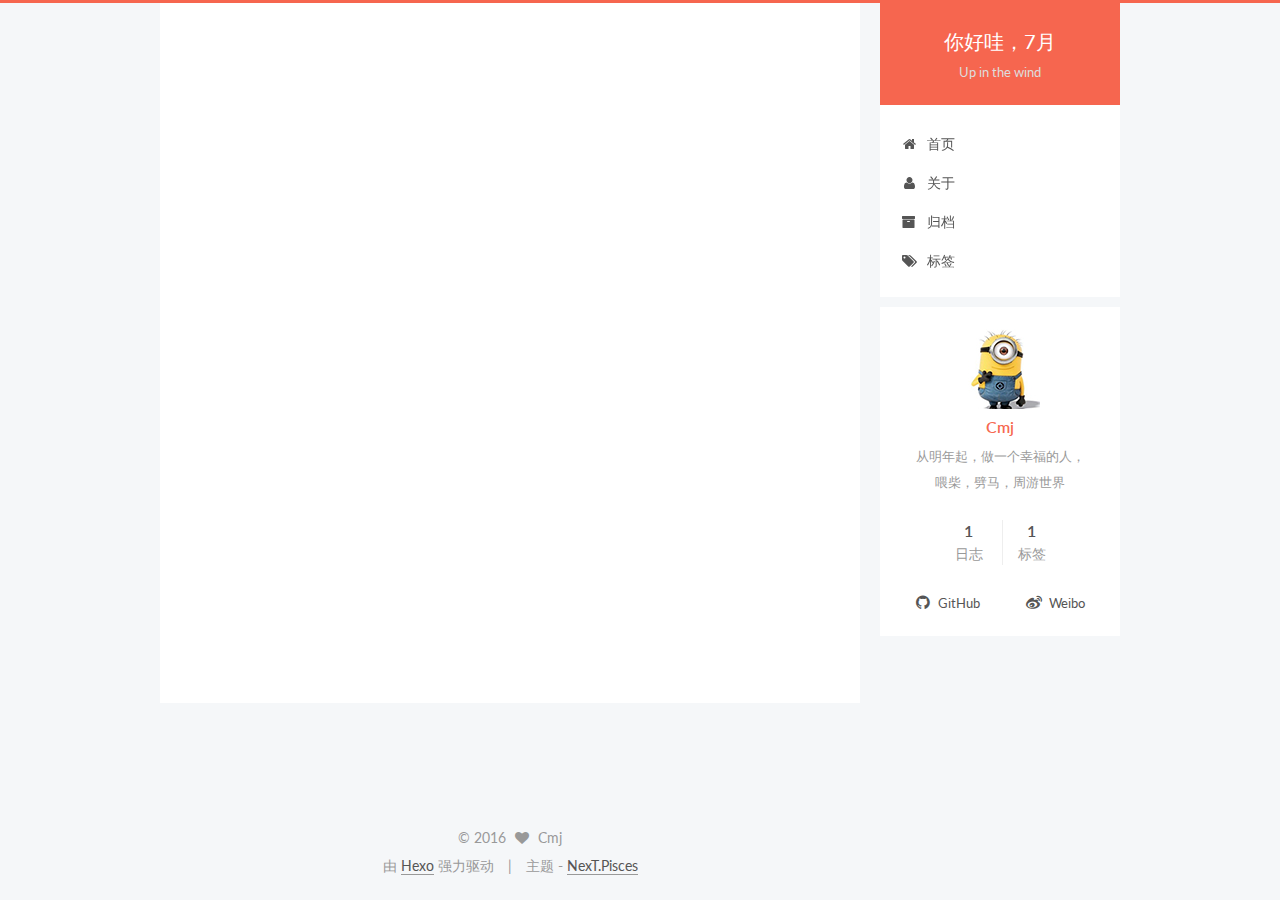
<file: index.html>
<!doctype html>



  


<html class="theme-next pisces use-motion">
<head>
  <meta charset="UTF-8"/>
<meta http-equiv="X-UA-Compatible" content="IE=edge,chrome=1" />
<meta name="viewport" content="width=device-width, initial-scale=1, maximum-scale=1"/>



<meta http-equiv="Cache-Control" content="no-transform" />
<meta http-equiv="Cache-Control" content="no-siteapp" />












  
  
  <link href="/vendors/fancybox/source/jquery.fancybox.css?v=2.1.5" rel="stylesheet" type="text/css" />




  
  
  
  

  
    
    
  

  

  

  

  

  
    
    
    <link href="//fonts.googleapis.com/css?family=Lato:300,300italic,400,400italic,700,700italic&subset=latin,latin-ext" rel="stylesheet" type="text/css">
  






<link href="/vendors/font-awesome/css/font-awesome.min.css?v=4.4.0" rel="stylesheet" type="text/css" />

<link href="/css/main.css?v=5.0.1" rel="stylesheet" type="text/css" />


  <meta name="keywords" content="Hexo, NexT" />








  <link rel="shortcut icon" type="image/x-icon" href="/favicon.ico?v=5.0.1" />






<meta name="description" content="从明年起，做一个幸福的人，喂柴，劈马，周游世界">
<meta property="og:type" content="website">
<meta property="og:title" content="你好哇，7月">
<meta property="og:url" content="http://yoursite.com/index.html">
<meta property="og:site_name" content="你好哇，7月">
<meta property="og:description" content="从明年起，做一个幸福的人，喂柴，劈马，周游世界">
<meta name="twitter:card" content="summary">
<meta name="twitter:title" content="你好哇，7月">
<meta name="twitter:description" content="从明年起，做一个幸福的人，喂柴，劈马，周游世界">



<script type="text/javascript" id="hexo.configuration">
  var NexT = window.NexT || {};
  var CONFIG = {
    scheme: 'Pisces',
    sidebar: {"position":"right","display":"post"},
    fancybox: true,
    motion: true,
    duoshuo: {
      userId: 0,
      author: '博主'
    }
  };
</script>




  <link rel="canonical" href="http://yoursite.com/"/>

  <title> 你好哇，7月 </title>
  <!-- start Mixpanel --><script type="text/javascript">(function(c,a){if(!a.__SV){var b=window;try{var d,m,j,k=b.location,f=k.hash;d=function(a,b){return(m=a.match(RegExp(b+"=([^&]*)")))?m[1]:null};f&&d(f,"state")&&(j=JSON.parse(decodeURIComponent(d(f,"state"))),"mpeditor"===j.action&&(b.sessionStorage.setItem("_mpcehash",f),history.replaceState(j.desiredHash||"",c.title,k.pathname+k.search)))}catch(n){}var l,h;window.mixpanel=a;a._i=[];a.init=function(b,d,g){function c(b,i){var a=i.split(".");2==a.length&&(b=b[a[0]],i=a[1]);b[i]=function(){b.push([i].concat(Array.prototype.slice.call(arguments,
0)))}}var e=a;"undefined"!==typeof g?e=a[g]=[]:g="mixpanel";e.people=e.people||[];e.toString=function(b){var a="mixpanel";"mixpanel"!==g&&(a+="."+g);b||(a+=" (stub)");return a};e.people.toString=function(){return e.toString(1)+".people (stub)"};l="disable time_event track track_pageview track_links track_forms track_with_groups add_group set_group remove_group register register_once alias unregister identify name_tag set_config reset opt_in_tracking opt_out_tracking has_opted_in_tracking has_opted_out_tracking clear_opt_in_out_tracking people.set people.set_once people.unset people.increment people.append people.union people.track_charge people.clear_charges people.delete_user people.remove".split(" ");
for(h=0;h<l.length;h++)c(e,l[h]);var f="set set_once union unset remove delete".split(" ");e.get_group=function(){function a(c){b[c]=function(){call2_args=arguments;call2=[c].concat(Array.prototype.slice.call(call2_args,0));e.push([d,call2])}}for(var b={},d=["get_group"].concat(Array.prototype.slice.call(arguments,0)),c=0;c<f.length;c++)a(f[c]);return b};a._i.push([b,d,g])};a.__SV=1.2;b=c.createElement("script");b.type="text/javascript";b.async=!0;b.src="undefined"!==typeof MIXPANEL_CUSTOM_LIB_URL?
MIXPANEL_CUSTOM_LIB_URL:"file:"===c.location.protocol&&"//cdn4.mxpnl.com/libs/mixpanel-2-latest.min.js".match(/^\/\//)?"https://cdn4.mxpnl.com/libs/mixpanel-2-latest.min.js":"//cdn4.mxpnl.com/libs/mixpanel-2-latest.min.js";d=c.getElementsByTagName("script")[0];d.parentNode.insertBefore(b,d)}})(document,window.mixpanel||[]);
mixpanel.init("bd1ad5320a8332b80eabf198bc7ea020");</script><!-- end Mixpanel -->

</head>

<body itemscope itemtype="http://schema.org/WebPage" lang="zh-Hans">

  



  <script type="text/javascript">
    var _hmt = _hmt || [];
    (function() {
      var hm = document.createElement("script");
      hm.src = "//hm.baidu.com/hm.js?dd6f03a9df2b3c55ccfacd7c40469200";
      var s = document.getElementsByTagName("script")[0];
      s.parentNode.insertBefore(hm, s);
    })();
  </script>








  
  
    
  

  <div class="container one-collumn sidebar-position-right 
   page-home 
 ">
    <div class="headband"></div>

    <header id="header" class="header" itemscope itemtype="http://schema.org/WPHeader">
      <div class="header-inner"><div class="site-meta ">
  

  <div class="custom-logo-site-title">
    <a href="/"  class="brand" rel="start">
      <span class="logo-line-before"><i></i></span>
      <span class="site-title">你好哇，7月</span>
      <span class="logo-line-after"><i></i></span>
    </a>
  </div>
  <p class="site-subtitle">Up in the wind</p>
</div>

<div class="site-nav-toggle">
  <button>
    <span class="btn-bar"></span>
    <span class="btn-bar"></span>
    <span class="btn-bar"></span>
  </button>
</div>

<nav class="site-nav">
  

  
    <ul id="menu" class="menu">
      
        
        <li class="menu-item menu-item-home">
          <a href="/" rel="section">
            
              <i class="menu-item-icon fa fa-fw fa-home"></i> <br />
            
            首页
          </a>
        </li>
      
        
        <li class="menu-item menu-item-about">
          <a href="/about" rel="section">
            
              <i class="menu-item-icon fa fa-fw fa-user"></i> <br />
            
            关于
          </a>
        </li>
      
        
        <li class="menu-item menu-item-archives">
          <a href="/archives" rel="section">
            
              <i class="menu-item-icon fa fa-fw fa-archive"></i> <br />
            
            归档
          </a>
        </li>
      
        
        <li class="menu-item menu-item-tags">
          <a href="/tags" rel="section">
            
              <i class="menu-item-icon fa fa-fw fa-tags"></i> <br />
            
            标签
          </a>
        </li>
      

      
    </ul>
  

  
</nav>

 </div>
    </header>

    <main id="main" class="main">
      <div class="main-inner">
        <div class="content-wrap">
          <div id="content" class="content">
            
  <section id="posts" class="posts-expand">
    
      

  
  

  
  
  

  <article class="post post-type-normal " itemscope itemtype="http://schema.org/Article">

    
      <header class="post-header">

        
        
          <h1 class="post-title" itemprop="name headline">
            
            
              
                
                <a class="post-title-link" href="/2016/08/12/Hello-World/" itemprop="url">
                  Hello World
                </a>
              
            
          </h1>
        

        <div class="post-meta">
          <span class="post-time">
            <span class="post-meta-item-icon">
              <i class="fa fa-calendar-o"></i>
            </span>
            <span class="post-meta-item-text">发表于</span>
            <time itemprop="dateCreated" datetime="2016-08-12T17:11:34+08:00" content="2016-08-12">
              2016-08-12
            </time>
          </span>

          

          
            
              <span class="post-comments-count">
                &nbsp; | &nbsp;
                <a href="/2016/08/12/Hello-World/#comments" itemprop="discussionUrl">
                  <span class="post-comments-count ds-thread-count" data-thread-key="2016/08/12/Hello-World/" itemprop="commentsCount"></span>
                </a>
              </span>
            
          

          

          
          

          
        </div>
      </header>
    


    <div class="post-body" itemprop="articleBody">

      
      

      
        
          <p>各位看官好哇！很早就想做一个博客来记录自己的点滴日常心得，无奈身患拖延绝症，时常身不由己。你能理解一名拖延症患者的日常吗？<br>
          <div class="post-more-link text-center">
            <a class="btn" href="/2016/08/12/Hello-World/#more" rel="contents">
              阅读全文 &raquo;
            </a>
          </div>
        
      
    </div>

    <div>
      
    </div>

    <div>
      
    </div>

    <footer class="post-footer">
      

      

      
      
        <div class="post-eof"></div>
      
    </footer>
  </article>


    
  </section>

  


          </div>
          


          

        </div>
        
          
  
  <div class="sidebar-toggle">
    <div class="sidebar-toggle-line-wrap">
      <span class="sidebar-toggle-line sidebar-toggle-line-first"></span>
      <span class="sidebar-toggle-line sidebar-toggle-line-middle"></span>
      <span class="sidebar-toggle-line sidebar-toggle-line-last"></span>
    </div>
  </div>

  <aside id="sidebar" class="sidebar">
    <div class="sidebar-inner">

      

      

      <section class="site-overview sidebar-panel  sidebar-panel-active ">
        <div class="site-author motion-element" itemprop="author" itemscope itemtype="http://schema.org/Person">
          <img class="site-author-image" itemprop="image"
               src="/images/avatar.jpg"
               alt="Cmj" />
          <p class="site-author-name" itemprop="name">Cmj</p>
          <p class="site-description motion-element" itemprop="description">从明年起，做一个幸福的人，喂柴，劈马，周游世界</p>
        </div>
        <nav class="site-state motion-element">
          <div class="site-state-item site-state-posts">
            <a href="/archives">
              <span class="site-state-item-count">1</span>
              <span class="site-state-item-name">日志</span>
            </a>
          </div>

          

          
            <div class="site-state-item site-state-tags">
              <a href="/tags">
                <span class="site-state-item-count">1</span>
                <span class="site-state-item-name">标签</span>
              </a>
            </div>
          

        </nav>

        

        <div class="links-of-author motion-element">
          
            
              <span class="links-of-author-item">
                <a href="https://github.com/imagineworld" target="_blank" title="GitHub">
                  
                    <i class="fa fa-fw fa-github"></i>
                  
                  GitHub
                </a>
              </span>
            
              <span class="links-of-author-item">
                <a href="http://weibo.com/5upinthewind/" target="_blank" title="Weibo">
                  
                    <i class="fa fa-fw fa-weibo"></i>
                  
                  Weibo
                </a>
              </span>
            
          
        </div>

        
        

        
        

      </section>

      

    </div>
  </aside>


        
      </div>
    </main>

    <footer id="footer" class="footer">
      <div class="footer-inner">
        <div class="copyright" >
  
  &copy; 
  <span itemprop="copyrightYear">2016</span>
  <span class="with-love">
    <i class="fa fa-heart"></i>
  </span>
  <span class="author" itemprop="copyrightHolder">Cmj</span>
</div>

<div class="powered-by">
  由 <a class="theme-link" href="http://hexo.io">Hexo</a> 强力驱动
</div>

<div class="theme-info">
  主题 -
  <a class="theme-link" href="https://github.com/iissnan/hexo-theme-next">
    NexT.Pisces
  </a>
</div>

        

        
      </div>
    </footer>

    <div class="back-to-top">
      <i class="fa fa-arrow-up"></i>
    </div>
  </div>

  

<script type="text/javascript">
  if (Object.prototype.toString.call(window.Promise) !== '[object Function]') {
    window.Promise = null;
  }
</script>









  



  
  <script type="text/javascript" src="/vendors/jquery/index.js?v=2.1.3"></script>

  
  <script type="text/javascript" src="/vendors/fastclick/lib/fastclick.min.js?v=1.0.6"></script>

  
  <script type="text/javascript" src="/vendors/jquery_lazyload/jquery.lazyload.js?v=1.9.7"></script>

  
  <script type="text/javascript" src="/vendors/velocity/velocity.min.js?v=1.2.1"></script>

  
  <script type="text/javascript" src="/vendors/velocity/velocity.ui.min.js?v=1.2.1"></script>

  
  <script type="text/javascript" src="/vendors/fancybox/source/jquery.fancybox.pack.js?v=2.1.5"></script>


  


  <script type="text/javascript" src="/js/src/utils.js?v=5.0.1"></script>

  <script type="text/javascript" src="/js/src/motion.js?v=5.0.1"></script>



  
  


  <script type="text/javascript" src="/js/src/affix.js?v=5.0.1"></script>

  <script type="text/javascript" src="/js/src/schemes/pisces.js?v=5.0.1"></script>



  

  


  <script type="text/javascript" src="/js/src/bootstrap.js?v=5.0.1"></script>



  

  
    
  

  <script type="text/javascript">
    var duoshuoQuery = {short_name:"hijuly"};
    (function() {
      var ds = document.createElement('script');
      ds.type = 'text/javascript';ds.async = true;
      ds.id = 'duoshuo-script';
      ds.src = (document.location.protocol == 'https:' ? 'https:' : 'http:') + '//static.duoshuo.com/embed.js';
      ds.charset = 'UTF-8';
      (document.getElementsByTagName('head')[0]
      || document.getElementsByTagName('body')[0]).appendChild(ds);
    })();
  </script>

  
    
    <script src="/vendors/ua-parser-js/dist/ua-parser.min.js?v=0.7.9"></script>
    <script src="/js/src/hook-duoshuo.js"></script>
  






  
  

  

  

  
<script type="text/javascript" async src="//push.zhanzhang.baidu.com/push.js">
</script>


</body>
</html>
</file>
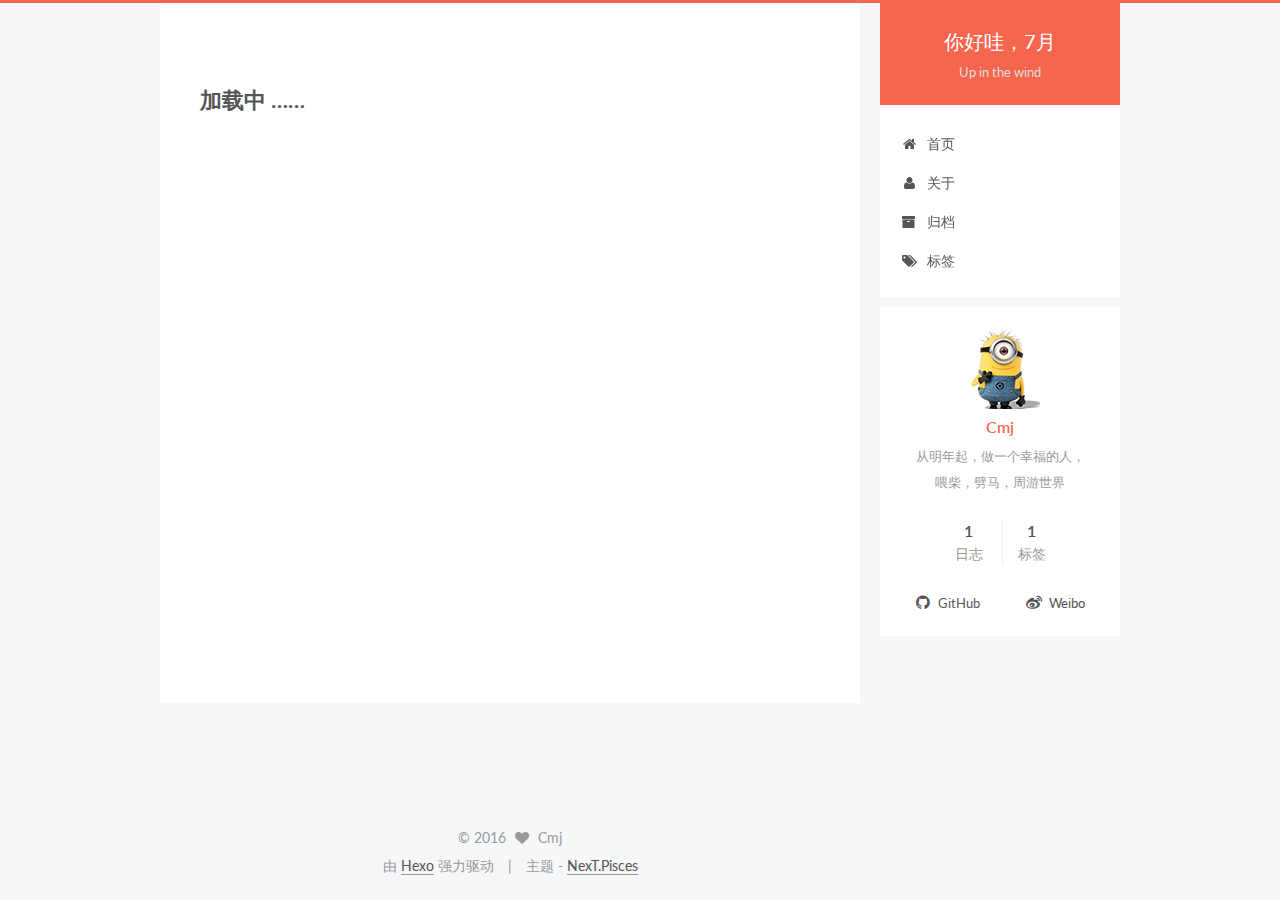
<file: about/index.html>
<!doctype html>



  


<html class="theme-next pisces use-motion">
<head>
  <meta charset="UTF-8"/>
<meta http-equiv="X-UA-Compatible" content="IE=edge,chrome=1" />
<meta name="viewport" content="width=device-width, initial-scale=1, maximum-scale=1"/>



<meta http-equiv="Cache-Control" content="no-transform" />
<meta http-equiv="Cache-Control" content="no-siteapp" />












  
  
  <link href="/vendors/fancybox/source/jquery.fancybox.css?v=2.1.5" rel="stylesheet" type="text/css" />




  
  
  
  

  
    
    
  

  

  

  

  

  
    
    
    <link href="//fonts.googleapis.com/css?family=Lato:300,300italic,400,400italic,700,700italic&subset=latin,latin-ext" rel="stylesheet" type="text/css">
  






<link href="/vendors/font-awesome/css/font-awesome.min.css?v=4.4.0" rel="stylesheet" type="text/css" />

<link href="/css/main.css?v=5.0.1" rel="stylesheet" type="text/css" />


  <meta name="keywords" content="Hexo, NexT" />








  <link rel="shortcut icon" type="image/x-icon" href="/favicon.ico?v=5.0.1" />






<meta name="description" content="加载中 ……">
<meta property="og:type" content="website">
<meta property="og:title" content="about">
<meta property="og:url" content="http://yoursite.com/about/index.html">
<meta property="og:site_name" content="你好哇，7月">
<meta property="og:description" content="加载中 ……">
<meta property="og:updated_time" content="2016-08-12T15:58:38.000Z">
<meta name="twitter:card" content="summary">
<meta name="twitter:title" content="about">
<meta name="twitter:description" content="加载中 ……">



<script type="text/javascript" id="hexo.configuration">
  var NexT = window.NexT || {};
  var CONFIG = {
    scheme: 'Pisces',
    sidebar: {"position":"right","display":"post"},
    fancybox: true,
    motion: true,
    duoshuo: {
      userId: 0,
      author: '博主'
    }
  };
</script>




  <link rel="canonical" href="http://yoursite.com/about/"/>

  <title>
  

  
    about | 你好哇，7月
  
</title>

</head>

<body itemscope itemtype="http://schema.org/WebPage" lang="zh-Hans">

  



  <script type="text/javascript">
    var _hmt = _hmt || [];
    (function() {
      var hm = document.createElement("script");
      hm.src = "//hm.baidu.com/hm.js?dd6f03a9df2b3c55ccfacd7c40469200";
      var s = document.getElementsByTagName("script")[0];
      s.parentNode.insertBefore(hm, s);
    })();
  </script>








  
  
    
  

  <div class="container one-collumn sidebar-position-right  ">
    <div class="headband"></div>

    <header id="header" class="header" itemscope itemtype="http://schema.org/WPHeader">
      <div class="header-inner"><div class="site-meta ">
  

  <div class="custom-logo-site-title">
    <a href="/"  class="brand" rel="start">
      <span class="logo-line-before"><i></i></span>
      <span class="site-title">你好哇，7月</span>
      <span class="logo-line-after"><i></i></span>
    </a>
  </div>
  <p class="site-subtitle">Up in the wind</p>
</div>

<div class="site-nav-toggle">
  <button>
    <span class="btn-bar"></span>
    <span class="btn-bar"></span>
    <span class="btn-bar"></span>
  </button>
</div>

<nav class="site-nav">
  

  
    <ul id="menu" class="menu">
      
        
        <li class="menu-item menu-item-home">
          <a href="/" rel="section">
            
              <i class="menu-item-icon fa fa-fw fa-home"></i> <br />
            
            首页
          </a>
        </li>
      
        
        <li class="menu-item menu-item-about">
          <a href="/about" rel="section">
            
              <i class="menu-item-icon fa fa-fw fa-user"></i> <br />
            
            关于
          </a>
        </li>
      
        
        <li class="menu-item menu-item-archives">
          <a href="/archives" rel="section">
            
              <i class="menu-item-icon fa fa-fw fa-archive"></i> <br />
            
            归档
          </a>
        </li>
      
        
        <li class="menu-item menu-item-tags">
          <a href="/tags" rel="section">
            
              <i class="menu-item-icon fa fa-fw fa-tags"></i> <br />
            
            标签
          </a>
        </li>
      

      
    </ul>
  

  
</nav>

 </div>
    </header>

    <main id="main" class="main">
      <div class="main-inner">
        <div class="content-wrap">
          <div id="content" class="content">
            

  <div id="posts" class="posts-expand">
    
    
      <h1 id="加载中-……"><a href="#加载中-……" class="headerlink" title="加载中 ……"></a>加载中 ……</h1>
    

    

  </div>


          </div>
          


          

        </div>
        
          
  
  <div class="sidebar-toggle">
    <div class="sidebar-toggle-line-wrap">
      <span class="sidebar-toggle-line sidebar-toggle-line-first"></span>
      <span class="sidebar-toggle-line sidebar-toggle-line-middle"></span>
      <span class="sidebar-toggle-line sidebar-toggle-line-last"></span>
    </div>
  </div>

  <aside id="sidebar" class="sidebar">
    <div class="sidebar-inner">

      

      

      <section class="site-overview sidebar-panel  sidebar-panel-active ">
        <div class="site-author motion-element" itemprop="author" itemscope itemtype="http://schema.org/Person">
          <img class="site-author-image" itemprop="image"
               src="/images/avatar.jpg"
               alt="Cmj" />
          <p class="site-author-name" itemprop="name">Cmj</p>
          <p class="site-description motion-element" itemprop="description">从明年起，做一个幸福的人，喂柴，劈马，周游世界</p>
        </div>
        <nav class="site-state motion-element">
          <div class="site-state-item site-state-posts">
            <a href="/archives">
              <span class="site-state-item-count">1</span>
              <span class="site-state-item-name">日志</span>
            </a>
          </div>

          

          
            <div class="site-state-item site-state-tags">
              <a href="/tags">
                <span class="site-state-item-count">1</span>
                <span class="site-state-item-name">标签</span>
              </a>
            </div>
          

        </nav>

        

        <div class="links-of-author motion-element">
          
            
              <span class="links-of-author-item">
                <a href="https://github.com/imagineworld" target="_blank" title="GitHub">
                  
                    <i class="fa fa-fw fa-github"></i>
                  
                  GitHub
                </a>
              </span>
            
              <span class="links-of-author-item">
                <a href="http://weibo.com/5upinthewind/" target="_blank" title="Weibo">
                  
                    <i class="fa fa-fw fa-weibo"></i>
                  
                  Weibo
                </a>
              </span>
            
          
        </div>

        
        

        
        

      </section>

      

    </div>
  </aside>


        
      </div>
    </main>

    <footer id="footer" class="footer">
      <div class="footer-inner">
        <div class="copyright" >
  
  &copy; 
  <span itemprop="copyrightYear">2016</span>
  <span class="with-love">
    <i class="fa fa-heart"></i>
  </span>
  <span class="author" itemprop="copyrightHolder">Cmj</span>
</div>

<div class="powered-by">
  由 <a class="theme-link" href="http://hexo.io">Hexo</a> 强力驱动
</div>

<div class="theme-info">
  主题 -
  <a class="theme-link" href="https://github.com/iissnan/hexo-theme-next">
    NexT.Pisces
  </a>
</div>

        

        
      </div>
    </footer>

    <div class="back-to-top">
      <i class="fa fa-arrow-up"></i>
    </div>
  </div>

  

<script type="text/javascript">
  if (Object.prototype.toString.call(window.Promise) !== '[object Function]') {
    window.Promise = null;
  }
</script>









  



  
  <script type="text/javascript" src="/vendors/jquery/index.js?v=2.1.3"></script>

  
  <script type="text/javascript" src="/vendors/fastclick/lib/fastclick.min.js?v=1.0.6"></script>

  
  <script type="text/javascript" src="/vendors/jquery_lazyload/jquery.lazyload.js?v=1.9.7"></script>

  
  <script type="text/javascript" src="/vendors/velocity/velocity.min.js?v=1.2.1"></script>

  
  <script type="text/javascript" src="/vendors/velocity/velocity.ui.min.js?v=1.2.1"></script>

  
  <script type="text/javascript" src="/vendors/fancybox/source/jquery.fancybox.pack.js?v=2.1.5"></script>


  


  <script type="text/javascript" src="/js/src/utils.js?v=5.0.1"></script>

  <script type="text/javascript" src="/js/src/motion.js?v=5.0.1"></script>



  
  


  <script type="text/javascript" src="/js/src/affix.js?v=5.0.1"></script>

  <script type="text/javascript" src="/js/src/schemes/pisces.js?v=5.0.1"></script>



  

  


  <script type="text/javascript" src="/js/src/bootstrap.js?v=5.0.1"></script>



  

  
    
  

  <script type="text/javascript">
    var duoshuoQuery = {short_name:"hijuly"};
    (function() {
      var ds = document.createElement('script');
      ds.type = 'text/javascript';ds.async = true;
      ds.id = 'duoshuo-script';
      ds.src = (document.location.protocol == 'https:' ? 'https:' : 'http:') + '//static.duoshuo.com/embed.js';
      ds.charset = 'UTF-8';
      (document.getElementsByTagName('head')[0]
      || document.getElementsByTagName('body')[0]).appendChild(ds);
    })();
  </script>

  
    
    <script src="/vendors/ua-parser-js/dist/ua-parser.min.js?v=0.7.9"></script>
    <script src="/js/src/hook-duoshuo.js"></script>
  






  
  

  

  

  
<script type="text/javascript" async src="//push.zhanzhang.baidu.com/push.js">
</script>


</body>
</html>
</file>
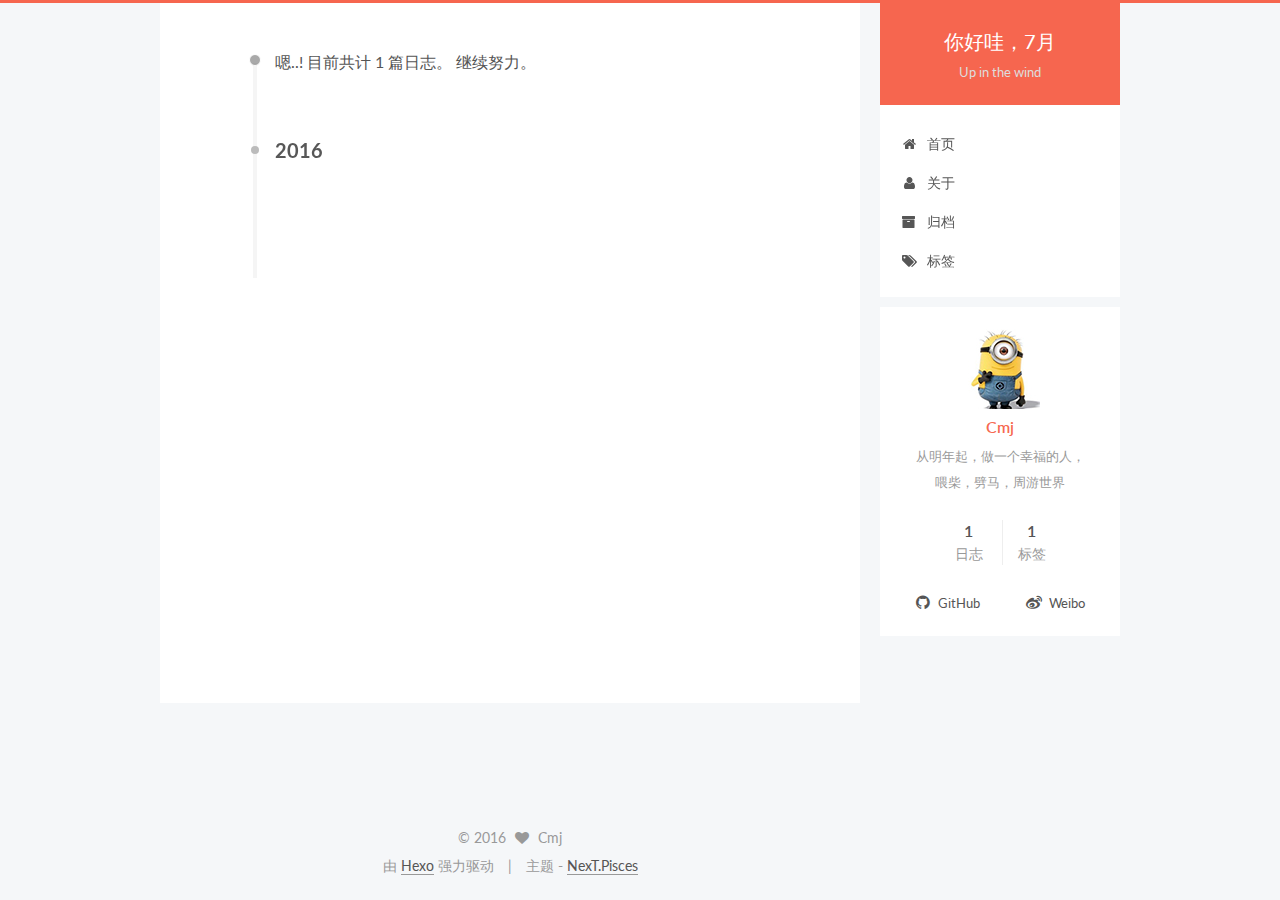
<file: archives/index.html>
<!doctype html>



  


<html class="theme-next pisces use-motion">
<head>
  <meta charset="UTF-8"/>
<meta http-equiv="X-UA-Compatible" content="IE=edge,chrome=1" />
<meta name="viewport" content="width=device-width, initial-scale=1, maximum-scale=1"/>



<meta http-equiv="Cache-Control" content="no-transform" />
<meta http-equiv="Cache-Control" content="no-siteapp" />












  
  
  <link href="/vendors/fancybox/source/jquery.fancybox.css?v=2.1.5" rel="stylesheet" type="text/css" />




  
  
  
  

  
    
    
  

  

  

  

  

  
    
    
    <link href="//fonts.googleapis.com/css?family=Lato:300,300italic,400,400italic,700,700italic&subset=latin,latin-ext" rel="stylesheet" type="text/css">
  






<link href="/vendors/font-awesome/css/font-awesome.min.css?v=4.4.0" rel="stylesheet" type="text/css" />

<link href="/css/main.css?v=5.0.1" rel="stylesheet" type="text/css" />


  <meta name="keywords" content="Hexo, NexT" />








  <link rel="shortcut icon" type="image/x-icon" href="/favicon.ico?v=5.0.1" />






<meta name="description" content="从明年起，做一个幸福的人，喂柴，劈马，周游世界">
<meta property="og:type" content="website">
<meta property="og:title" content="你好哇，7月">
<meta property="og:url" content="http://yoursite.com/archives/index.html">
<meta property="og:site_name" content="你好哇，7月">
<meta property="og:description" content="从明年起，做一个幸福的人，喂柴，劈马，周游世界">
<meta name="twitter:card" content="summary">
<meta name="twitter:title" content="你好哇，7月">
<meta name="twitter:description" content="从明年起，做一个幸福的人，喂柴，劈马，周游世界">



<script type="text/javascript" id="hexo.configuration">
  var NexT = window.NexT || {};
  var CONFIG = {
    scheme: 'Pisces',
    sidebar: {"position":"right","display":"post"},
    fancybox: true,
    motion: true,
    duoshuo: {
      userId: 0,
      author: '博主'
    }
  };
</script>




  <link rel="canonical" href="http://yoursite.com/archives/"/>

  <title> 归档 | 你好哇，7月 </title>

</head>

<body itemscope itemtype="http://schema.org/WebPage" lang="zh-Hans">

  



  <script type="text/javascript">
    var _hmt = _hmt || [];
    (function() {
      var hm = document.createElement("script");
      hm.src = "//hm.baidu.com/hm.js?dd6f03a9df2b3c55ccfacd7c40469200";
      var s = document.getElementsByTagName("script")[0];
      s.parentNode.insertBefore(hm, s);
    })();
  </script>








  
  
    
  

  <div class="container one-collumn sidebar-position-right  page-archive  ">
    <div class="headband"></div>

    <header id="header" class="header" itemscope itemtype="http://schema.org/WPHeader">
      <div class="header-inner"><div class="site-meta ">
  

  <div class="custom-logo-site-title">
    <a href="/"  class="brand" rel="start">
      <span class="logo-line-before"><i></i></span>
      <span class="site-title">你好哇，7月</span>
      <span class="logo-line-after"><i></i></span>
    </a>
  </div>
  <p class="site-subtitle">Up in the wind</p>
</div>

<div class="site-nav-toggle">
  <button>
    <span class="btn-bar"></span>
    <span class="btn-bar"></span>
    <span class="btn-bar"></span>
  </button>
</div>

<nav class="site-nav">
  

  
    <ul id="menu" class="menu">
      
        
        <li class="menu-item menu-item-home">
          <a href="/" rel="section">
            
              <i class="menu-item-icon fa fa-fw fa-home"></i> <br />
            
            首页
          </a>
        </li>
      
        
        <li class="menu-item menu-item-about">
          <a href="/about" rel="section">
            
              <i class="menu-item-icon fa fa-fw fa-user"></i> <br />
            
            关于
          </a>
        </li>
      
        
        <li class="menu-item menu-item-archives">
          <a href="/archives" rel="section">
            
              <i class="menu-item-icon fa fa-fw fa-archive"></i> <br />
            
            归档
          </a>
        </li>
      
        
        <li class="menu-item menu-item-tags">
          <a href="/tags" rel="section">
            
              <i class="menu-item-icon fa fa-fw fa-tags"></i> <br />
            
            标签
          </a>
        </li>
      

      
    </ul>
  

  
</nav>

 </div>
    </header>

    <main id="main" class="main">
      <div class="main-inner">
        <div class="content-wrap">
          <div id="content" class="content">
            

  <section id="posts" class="posts-collapse">
    <span class="archive-move-on"></span>

    <span class="archive-page-counter">
      
      
      
        
      
      嗯..! 目前共计 1 篇日志。 继续努力。
    </span>

    

      
      
      

      
        
        <div class="collection-title">
          <h2 class="archive-year motion-element" id="archive-year-2016">2016</h2>
        </div>
      
      

      

  <article class="post post-type-normal" itemscope itemtype="http://schema.org/Article">
    <header class="post-header">

      <h1 class="post-title">
        
            <a class="post-title-link" href="/2016/08/12/Hello-World/" itemprop="url">
              
                <span itemprop="name">Hello World</span>
              
            </a>
        
      </h1>

      <div class="post-meta">
        <time class="post-time" itemprop="dateCreated"
              datetime="2016-08-12T17:11:34+08:00"
              content="2016-08-12" >
          08-12
        </time>
      </div>

    </header>
  </article>



    

  </section>

  



          </div>
          


          

        </div>
        
          
  
  <div class="sidebar-toggle">
    <div class="sidebar-toggle-line-wrap">
      <span class="sidebar-toggle-line sidebar-toggle-line-first"></span>
      <span class="sidebar-toggle-line sidebar-toggle-line-middle"></span>
      <span class="sidebar-toggle-line sidebar-toggle-line-last"></span>
    </div>
  </div>

  <aside id="sidebar" class="sidebar">
    <div class="sidebar-inner">

      

      

      <section class="site-overview sidebar-panel  sidebar-panel-active ">
        <div class="site-author motion-element" itemprop="author" itemscope itemtype="http://schema.org/Person">
          <img class="site-author-image" itemprop="image"
               src="/images/avatar.jpg"
               alt="Cmj" />
          <p class="site-author-name" itemprop="name">Cmj</p>
          <p class="site-description motion-element" itemprop="description">从明年起，做一个幸福的人，喂柴，劈马，周游世界</p>
        </div>
        <nav class="site-state motion-element">
          <div class="site-state-item site-state-posts">
            <a href="/archives">
              <span class="site-state-item-count">1</span>
              <span class="site-state-item-name">日志</span>
            </a>
          </div>

          

          
            <div class="site-state-item site-state-tags">
              <a href="/tags">
                <span class="site-state-item-count">1</span>
                <span class="site-state-item-name">标签</span>
              </a>
            </div>
          

        </nav>

        

        <div class="links-of-author motion-element">
          
            
              <span class="links-of-author-item">
                <a href="https://github.com/imagineworld" target="_blank" title="GitHub">
                  
                    <i class="fa fa-fw fa-github"></i>
                  
                  GitHub
                </a>
              </span>
            
              <span class="links-of-author-item">
                <a href="http://weibo.com/5upinthewind/" target="_blank" title="Weibo">
                  
                    <i class="fa fa-fw fa-weibo"></i>
                  
                  Weibo
                </a>
              </span>
            
          
        </div>

        
        

        
        

      </section>

      

    </div>
  </aside>


        
      </div>
    </main>

    <footer id="footer" class="footer">
      <div class="footer-inner">
        <div class="copyright" >
  
  &copy; 
  <span itemprop="copyrightYear">2016</span>
  <span class="with-love">
    <i class="fa fa-heart"></i>
  </span>
  <span class="author" itemprop="copyrightHolder">Cmj</span>
</div>

<div class="powered-by">
  由 <a class="theme-link" href="http://hexo.io">Hexo</a> 强力驱动
</div>

<div class="theme-info">
  主题 -
  <a class="theme-link" href="https://github.com/iissnan/hexo-theme-next">
    NexT.Pisces
  </a>
</div>

        

        
      </div>
    </footer>

    <div class="back-to-top">
      <i class="fa fa-arrow-up"></i>
    </div>
  </div>

  

<script type="text/javascript">
  if (Object.prototype.toString.call(window.Promise) !== '[object Function]') {
    window.Promise = null;
  }
</script>









  



  
  <script type="text/javascript" src="/vendors/jquery/index.js?v=2.1.3"></script>

  
  <script type="text/javascript" src="/vendors/fastclick/lib/fastclick.min.js?v=1.0.6"></script>

  
  <script type="text/javascript" src="/vendors/jquery_lazyload/jquery.lazyload.js?v=1.9.7"></script>

  
  <script type="text/javascript" src="/vendors/velocity/velocity.min.js?v=1.2.1"></script>

  
  <script type="text/javascript" src="/vendors/velocity/velocity.ui.min.js?v=1.2.1"></script>

  
  <script type="text/javascript" src="/vendors/fancybox/source/jquery.fancybox.pack.js?v=2.1.5"></script>


  


  <script type="text/javascript" src="/js/src/utils.js?v=5.0.1"></script>

  <script type="text/javascript" src="/js/src/motion.js?v=5.0.1"></script>



  
  


  <script type="text/javascript" src="/js/src/affix.js?v=5.0.1"></script>

  <script type="text/javascript" src="/js/src/schemes/pisces.js?v=5.0.1"></script>



  
  
    <script type="text/javascript" id="motion.page.archive">
      $('.archive-year').velocity('transition.slideLeftIn');
    </script>
  


  


  <script type="text/javascript" src="/js/src/bootstrap.js?v=5.0.1"></script>



  

  
    
  

  <script type="text/javascript">
    var duoshuoQuery = {short_name:"hijuly"};
    (function() {
      var ds = document.createElement('script');
      ds.type = 'text/javascript';ds.async = true;
      ds.id = 'duoshuo-script';
      ds.src = (document.location.protocol == 'https:' ? 'https:' : 'http:') + '//static.duoshuo.com/embed.js';
      ds.charset = 'UTF-8';
      (document.getElementsByTagName('head')[0]
      || document.getElementsByTagName('body')[0]).appendChild(ds);
    })();
  </script>

  
    
    <script src="/vendors/ua-parser-js/dist/ua-parser.min.js?v=0.7.9"></script>
    <script src="/js/src/hook-duoshuo.js"></script>
  






  
  

  

  

  
<script type="text/javascript" async src="//push.zhanzhang.baidu.com/push.js">
</script>


</body>
</html>
</file>
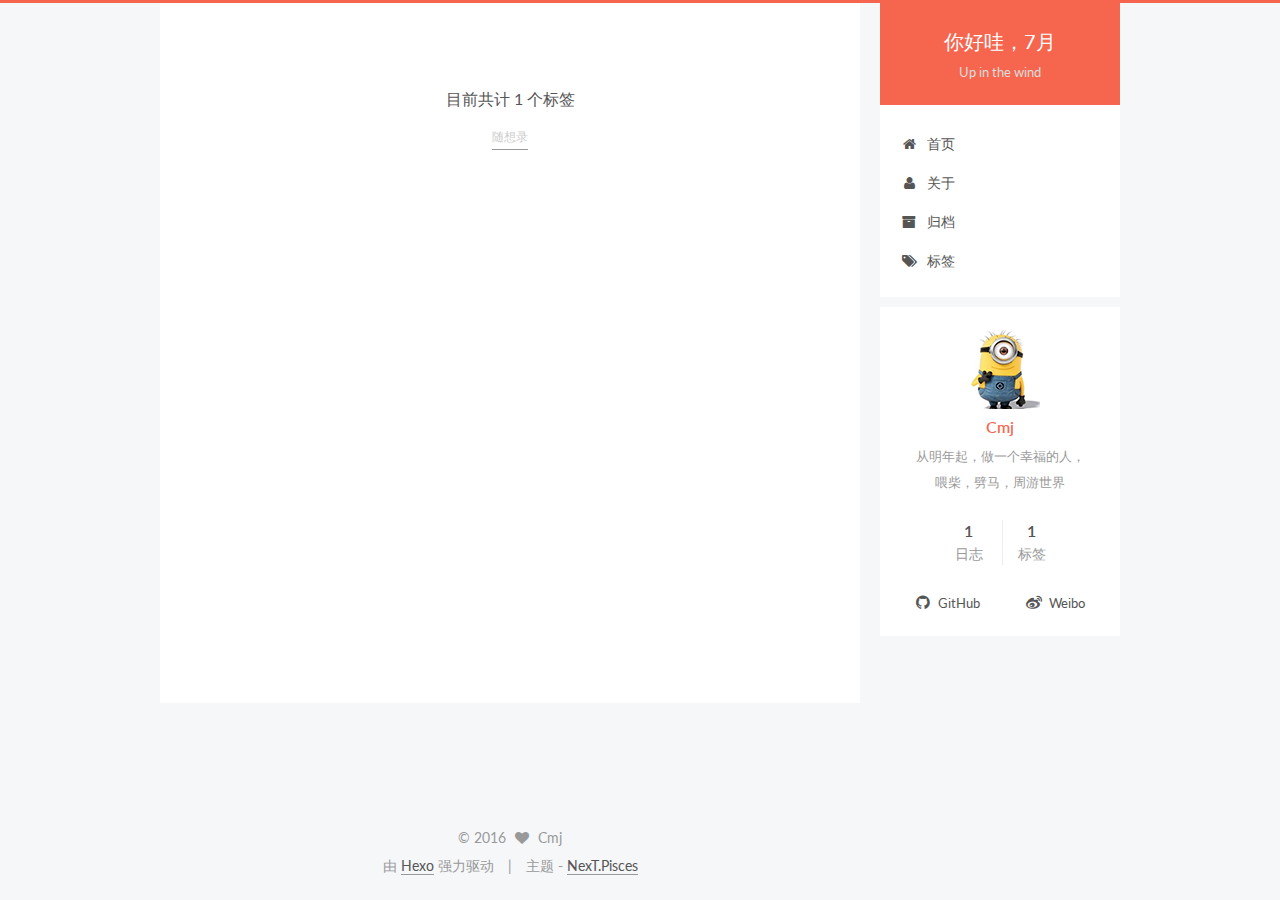
<file: tags/index.html>
<!doctype html>



  


<html class="theme-next pisces use-motion">
<head>
  <meta charset="UTF-8"/>
<meta http-equiv="X-UA-Compatible" content="IE=edge,chrome=1" />
<meta name="viewport" content="width=device-width, initial-scale=1, maximum-scale=1"/>



<meta http-equiv="Cache-Control" content="no-transform" />
<meta http-equiv="Cache-Control" content="no-siteapp" />












  
  
  <link href="/vendors/fancybox/source/jquery.fancybox.css?v=2.1.5" rel="stylesheet" type="text/css" />




  
  
  
  

  
    
    
  

  

  

  

  

  
    
    
    <link href="//fonts.googleapis.com/css?family=Lato:300,300italic,400,400italic,700,700italic&subset=latin,latin-ext" rel="stylesheet" type="text/css">
  






<link href="/vendors/font-awesome/css/font-awesome.min.css?v=4.4.0" rel="stylesheet" type="text/css" />

<link href="/css/main.css?v=5.0.1" rel="stylesheet" type="text/css" />


  <meta name="keywords" content="Hexo, NexT" />








  <link rel="shortcut icon" type="image/x-icon" href="/favicon.ico?v=5.0.1" />






<meta name="description" content="从明年起，做一个幸福的人，喂柴，劈马，周游世界">
<meta property="og:type" content="website">
<meta property="og:title" content="All tags">
<meta property="og:url" content="http://yoursite.com/tags/index.html">
<meta property="og:site_name" content="你好哇，7月">
<meta property="og:description" content="从明年起，做一个幸福的人，喂柴，劈马，周游世界">
<meta property="og:updated_time" content="2016-07-23T21:34:20.000Z">
<meta name="twitter:card" content="summary">
<meta name="twitter:title" content="All tags">
<meta name="twitter:description" content="从明年起，做一个幸福的人，喂柴，劈马，周游世界">



<script type="text/javascript" id="hexo.configuration">
  var NexT = window.NexT || {};
  var CONFIG = {
    scheme: 'Pisces',
    sidebar: {"position":"right","display":"post"},
    fancybox: true,
    motion: true,
    duoshuo: {
      userId: 0,
      author: '博主'
    }
  };
</script>




  <link rel="canonical" href="http://yoursite.com/tags/"/>

  <title>
  

  
    标签 | 你好哇，7月
  
</title>

</head>

<body itemscope itemtype="http://schema.org/WebPage" lang="zh-Hans">

  



  <script type="text/javascript">
    var _hmt = _hmt || [];
    (function() {
      var hm = document.createElement("script");
      hm.src = "//hm.baidu.com/hm.js?dd6f03a9df2b3c55ccfacd7c40469200";
      var s = document.getElementsByTagName("script")[0];
      s.parentNode.insertBefore(hm, s);
    })();
  </script>








  
  
    
  

  <div class="container one-collumn sidebar-position-right  ">
    <div class="headband"></div>

    <header id="header" class="header" itemscope itemtype="http://schema.org/WPHeader">
      <div class="header-inner"><div class="site-meta ">
  

  <div class="custom-logo-site-title">
    <a href="/"  class="brand" rel="start">
      <span class="logo-line-before"><i></i></span>
      <span class="site-title">你好哇，7月</span>
      <span class="logo-line-after"><i></i></span>
    </a>
  </div>
  <p class="site-subtitle">Up in the wind</p>
</div>

<div class="site-nav-toggle">
  <button>
    <span class="btn-bar"></span>
    <span class="btn-bar"></span>
    <span class="btn-bar"></span>
  </button>
</div>

<nav class="site-nav">
  

  
    <ul id="menu" class="menu">
      
        
        <li class="menu-item menu-item-home">
          <a href="/" rel="section">
            
              <i class="menu-item-icon fa fa-fw fa-home"></i> <br />
            
            首页
          </a>
        </li>
      
        
        <li class="menu-item menu-item-about">
          <a href="/about" rel="section">
            
              <i class="menu-item-icon fa fa-fw fa-user"></i> <br />
            
            关于
          </a>
        </li>
      
        
        <li class="menu-item menu-item-archives">
          <a href="/archives" rel="section">
            
              <i class="menu-item-icon fa fa-fw fa-archive"></i> <br />
            
            归档
          </a>
        </li>
      
        
        <li class="menu-item menu-item-tags">
          <a href="/tags" rel="section">
            
              <i class="menu-item-icon fa fa-fw fa-tags"></i> <br />
            
            标签
          </a>
        </li>
      

      
    </ul>
  

  
</nav>

 </div>
    </header>

    <main id="main" class="main">
      <div class="main-inner">
        <div class="content-wrap">
          <div id="content" class="content">
            

  <div id="posts" class="posts-expand">
    
    
      <div class="tag-cloud">
        <div class="tag-cloud-title">
            目前共计 1 个标签
        </div>
        <div class="tag-cloud-tags">
          <a href="/tags/随想录/" style="font-size: 12px; color: #ccc">随想录</a>
        </div>
      </div>
    

    

  </div>


          </div>
          


          

        </div>
        
          
  
  <div class="sidebar-toggle">
    <div class="sidebar-toggle-line-wrap">
      <span class="sidebar-toggle-line sidebar-toggle-line-first"></span>
      <span class="sidebar-toggle-line sidebar-toggle-line-middle"></span>
      <span class="sidebar-toggle-line sidebar-toggle-line-last"></span>
    </div>
  </div>

  <aside id="sidebar" class="sidebar">
    <div class="sidebar-inner">

      

      

      <section class="site-overview sidebar-panel  sidebar-panel-active ">
        <div class="site-author motion-element" itemprop="author" itemscope itemtype="http://schema.org/Person">
          <img class="site-author-image" itemprop="image"
               src="/images/avatar.jpg"
               alt="Cmj" />
          <p class="site-author-name" itemprop="name">Cmj</p>
          <p class="site-description motion-element" itemprop="description">从明年起，做一个幸福的人，喂柴，劈马，周游世界</p>
        </div>
        <nav class="site-state motion-element">
          <div class="site-state-item site-state-posts">
            <a href="/archives">
              <span class="site-state-item-count">1</span>
              <span class="site-state-item-name">日志</span>
            </a>
          </div>

          

          
            <div class="site-state-item site-state-tags">
              <a href="/tags">
                <span class="site-state-item-count">1</span>
                <span class="site-state-item-name">标签</span>
              </a>
            </div>
          

        </nav>

        

        <div class="links-of-author motion-element">
          
            
              <span class="links-of-author-item">
                <a href="https://github.com/imagineworld" target="_blank" title="GitHub">
                  
                    <i class="fa fa-fw fa-github"></i>
                  
                  GitHub
                </a>
              </span>
            
              <span class="links-of-author-item">
                <a href="http://weibo.com/5upinthewind/" target="_blank" title="Weibo">
                  
                    <i class="fa fa-fw fa-weibo"></i>
                  
                  Weibo
                </a>
              </span>
            
          
        </div>

        
        

        
        

      </section>

      

    </div>
  </aside>


        
      </div>
    </main>

    <footer id="footer" class="footer">
      <div class="footer-inner">
        <div class="copyright" >
  
  &copy; 
  <span itemprop="copyrightYear">2016</span>
  <span class="with-love">
    <i class="fa fa-heart"></i>
  </span>
  <span class="author" itemprop="copyrightHolder">Cmj</span>
</div>

<div class="powered-by">
  由 <a class="theme-link" href="http://hexo.io">Hexo</a> 强力驱动
</div>

<div class="theme-info">
  主题 -
  <a class="theme-link" href="https://github.com/iissnan/hexo-theme-next">
    NexT.Pisces
  </a>
</div>

        

        
      </div>
    </footer>

    <div class="back-to-top">
      <i class="fa fa-arrow-up"></i>
    </div>
  </div>

  

<script type="text/javascript">
  if (Object.prototype.toString.call(window.Promise) !== '[object Function]') {
    window.Promise = null;
  }
</script>









  



  
  <script type="text/javascript" src="/vendors/jquery/index.js?v=2.1.3"></script>

  
  <script type="text/javascript" src="/vendors/fastclick/lib/fastclick.min.js?v=1.0.6"></script>

  
  <script type="text/javascript" src="/vendors/jquery_lazyload/jquery.lazyload.js?v=1.9.7"></script>

  
  <script type="text/javascript" src="/vendors/velocity/velocity.min.js?v=1.2.1"></script>

  
  <script type="text/javascript" src="/vendors/velocity/velocity.ui.min.js?v=1.2.1"></script>

  
  <script type="text/javascript" src="/vendors/fancybox/source/jquery.fancybox.pack.js?v=2.1.5"></script>


  


  <script type="text/javascript" src="/js/src/utils.js?v=5.0.1"></script>

  <script type="text/javascript" src="/js/src/motion.js?v=5.0.1"></script>



  
  


  <script type="text/javascript" src="/js/src/affix.js?v=5.0.1"></script>

  <script type="text/javascript" src="/js/src/schemes/pisces.js?v=5.0.1"></script>



  

  


  <script type="text/javascript" src="/js/src/bootstrap.js?v=5.0.1"></script>



  

  
    
  

  <script type="text/javascript">
    var duoshuoQuery = {short_name:"hijuly"};
    (function() {
      var ds = document.createElement('script');
      ds.type = 'text/javascript';ds.async = true;
      ds.id = 'duoshuo-script';
      ds.src = (document.location.protocol == 'https:' ? 'https:' : 'http:') + '//static.duoshuo.com/embed.js';
      ds.charset = 'UTF-8';
      (document.getElementsByTagName('head')[0]
      || document.getElementsByTagName('body')[0]).appendChild(ds);
    })();
  </script>

  
    
    <script src="/vendors/ua-parser-js/dist/ua-parser.min.js?v=0.7.9"></script>
    <script src="/js/src/hook-duoshuo.js"></script>
  






  
  

  

  

  
<script type="text/javascript" async src="//push.zhanzhang.baidu.com/push.js">
</script>


</body>
</html>
</file>
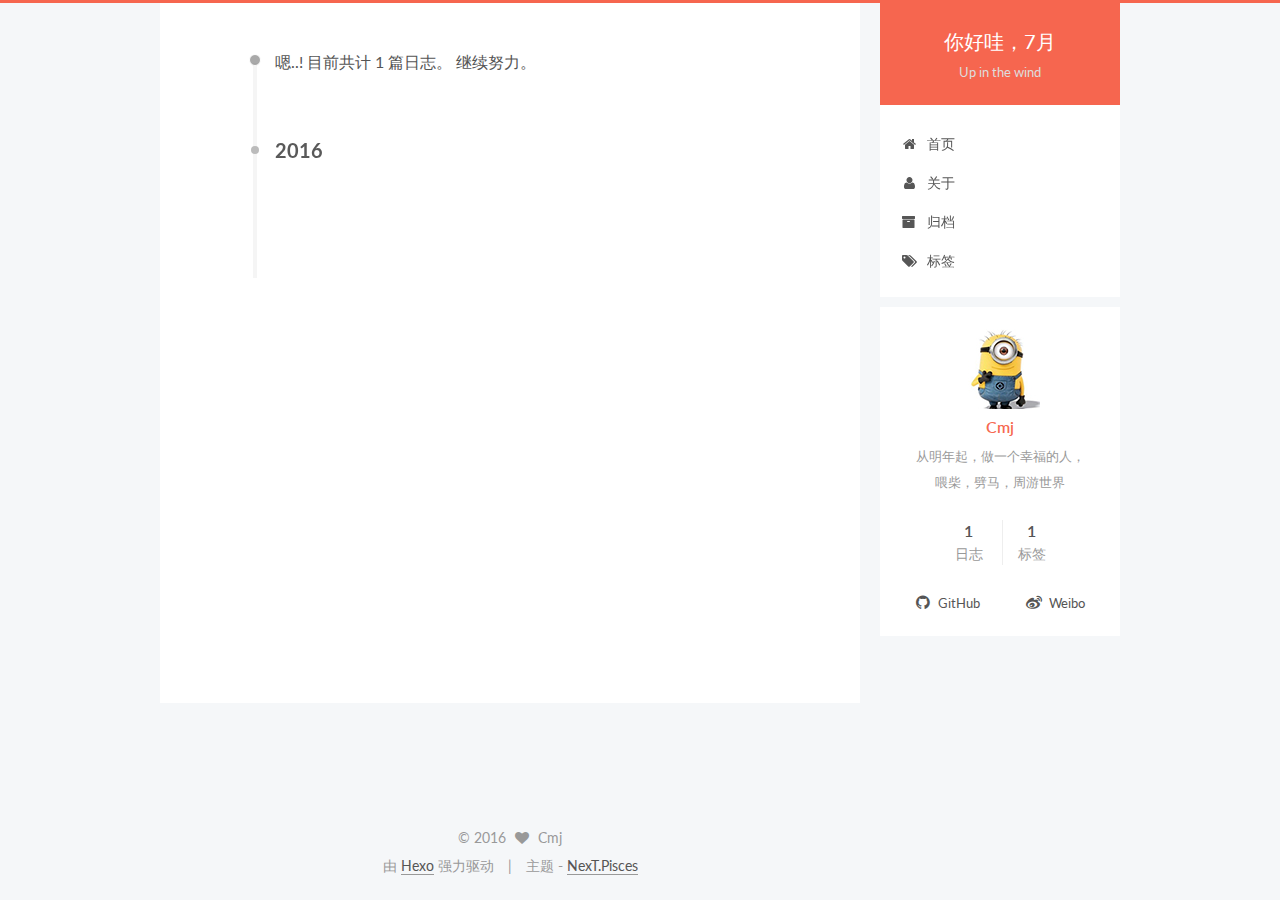
<file: archives/2016/index.html>
<!doctype html>



  


<html class="theme-next pisces use-motion">
<head>
  <meta charset="UTF-8"/>
<meta http-equiv="X-UA-Compatible" content="IE=edge,chrome=1" />
<meta name="viewport" content="width=device-width, initial-scale=1, maximum-scale=1"/>



<meta http-equiv="Cache-Control" content="no-transform" />
<meta http-equiv="Cache-Control" content="no-siteapp" />












  
  
  <link href="/vendors/fancybox/source/jquery.fancybox.css?v=2.1.5" rel="stylesheet" type="text/css" />




  
  
  
  

  
    
    
  

  

  

  

  

  
    
    
    <link href="//fonts.googleapis.com/css?family=Lato:300,300italic,400,400italic,700,700italic&subset=latin,latin-ext" rel="stylesheet" type="text/css">
  






<link href="/vendors/font-awesome/css/font-awesome.min.css?v=4.4.0" rel="stylesheet" type="text/css" />

<link href="/css/main.css?v=5.0.1" rel="stylesheet" type="text/css" />


  <meta name="keywords" content="Hexo, NexT" />








  <link rel="shortcut icon" type="image/x-icon" href="/favicon.ico?v=5.0.1" />






<meta name="description" content="从明年起，做一个幸福的人，喂柴，劈马，周游世界">
<meta property="og:type" content="website">
<meta property="og:title" content="你好哇，7月">
<meta property="og:url" content="http://yoursite.com/archives/2016/index.html">
<meta property="og:site_name" content="你好哇，7月">
<meta property="og:description" content="从明年起，做一个幸福的人，喂柴，劈马，周游世界">
<meta name="twitter:card" content="summary">
<meta name="twitter:title" content="你好哇，7月">
<meta name="twitter:description" content="从明年起，做一个幸福的人，喂柴，劈马，周游世界">



<script type="text/javascript" id="hexo.configuration">
  var NexT = window.NexT || {};
  var CONFIG = {
    scheme: 'Pisces',
    sidebar: {"position":"right","display":"post"},
    fancybox: true,
    motion: true,
    duoshuo: {
      userId: 0,
      author: '博主'
    }
  };
</script>




  <link rel="canonical" href="http://yoursite.com/archives/2016/"/>

  <title> 归档 | 你好哇，7月 </title>

</head>

<body itemscope itemtype="http://schema.org/WebPage" lang="zh-Hans">

  



  <script type="text/javascript">
    var _hmt = _hmt || [];
    (function() {
      var hm = document.createElement("script");
      hm.src = "//hm.baidu.com/hm.js?dd6f03a9df2b3c55ccfacd7c40469200";
      var s = document.getElementsByTagName("script")[0];
      s.parentNode.insertBefore(hm, s);
    })();
  </script>








  
  
    
  

  <div class="container one-collumn sidebar-position-right  page-archive  ">
    <div class="headband"></div>

    <header id="header" class="header" itemscope itemtype="http://schema.org/WPHeader">
      <div class="header-inner"><div class="site-meta ">
  

  <div class="custom-logo-site-title">
    <a href="/"  class="brand" rel="start">
      <span class="logo-line-before"><i></i></span>
      <span class="site-title">你好哇，7月</span>
      <span class="logo-line-after"><i></i></span>
    </a>
  </div>
  <p class="site-subtitle">Up in the wind</p>
</div>

<div class="site-nav-toggle">
  <button>
    <span class="btn-bar"></span>
    <span class="btn-bar"></span>
    <span class="btn-bar"></span>
  </button>
</div>

<nav class="site-nav">
  

  
    <ul id="menu" class="menu">
      
        
        <li class="menu-item menu-item-home">
          <a href="/" rel="section">
            
              <i class="menu-item-icon fa fa-fw fa-home"></i> <br />
            
            首页
          </a>
        </li>
      
        
        <li class="menu-item menu-item-about">
          <a href="/about" rel="section">
            
              <i class="menu-item-icon fa fa-fw fa-user"></i> <br />
            
            关于
          </a>
        </li>
      
        
        <li class="menu-item menu-item-archives">
          <a href="/archives" rel="section">
            
              <i class="menu-item-icon fa fa-fw fa-archive"></i> <br />
            
            归档
          </a>
        </li>
      
        
        <li class="menu-item menu-item-tags">
          <a href="/tags" rel="section">
            
              <i class="menu-item-icon fa fa-fw fa-tags"></i> <br />
            
            标签
          </a>
        </li>
      

      
    </ul>
  

  
</nav>

 </div>
    </header>

    <main id="main" class="main">
      <div class="main-inner">
        <div class="content-wrap">
          <div id="content" class="content">
            

  <section id="posts" class="posts-collapse">
    <span class="archive-move-on"></span>

    <span class="archive-page-counter">
      
      
      
        
      
      嗯..! 目前共计 1 篇日志。 继续努力。
    </span>

    

      
      
      

      
        
        <div class="collection-title">
          <h2 class="archive-year motion-element" id="archive-year-2016">2016</h2>
        </div>
      
      

      

  <article class="post post-type-normal" itemscope itemtype="http://schema.org/Article">
    <header class="post-header">

      <h1 class="post-title">
        
            <a class="post-title-link" href="/2016/08/12/Hello-World/" itemprop="url">
              
                <span itemprop="name">Hello World</span>
              
            </a>
        
      </h1>

      <div class="post-meta">
        <time class="post-time" itemprop="dateCreated"
              datetime="2016-08-12T17:11:34+08:00"
              content="2016-08-12" >
          08-12
        </time>
      </div>

    </header>
  </article>



    

  </section>

  



          </div>
          


          

        </div>
        
          
  
  <div class="sidebar-toggle">
    <div class="sidebar-toggle-line-wrap">
      <span class="sidebar-toggle-line sidebar-toggle-line-first"></span>
      <span class="sidebar-toggle-line sidebar-toggle-line-middle"></span>
      <span class="sidebar-toggle-line sidebar-toggle-line-last"></span>
    </div>
  </div>

  <aside id="sidebar" class="sidebar">
    <div class="sidebar-inner">

      

      

      <section class="site-overview sidebar-panel  sidebar-panel-active ">
        <div class="site-author motion-element" itemprop="author" itemscope itemtype="http://schema.org/Person">
          <img class="site-author-image" itemprop="image"
               src="/images/avatar.jpg"
               alt="Cmj" />
          <p class="site-author-name" itemprop="name">Cmj</p>
          <p class="site-description motion-element" itemprop="description">从明年起，做一个幸福的人，喂柴，劈马，周游世界</p>
        </div>
        <nav class="site-state motion-element">
          <div class="site-state-item site-state-posts">
            <a href="/archives">
              <span class="site-state-item-count">1</span>
              <span class="site-state-item-name">日志</span>
            </a>
          </div>

          

          
            <div class="site-state-item site-state-tags">
              <a href="/tags">
                <span class="site-state-item-count">1</span>
                <span class="site-state-item-name">标签</span>
              </a>
            </div>
          

        </nav>

        

        <div class="links-of-author motion-element">
          
            
              <span class="links-of-author-item">
                <a href="https://github.com/imagineworld" target="_blank" title="GitHub">
                  
                    <i class="fa fa-fw fa-github"></i>
                  
                  GitHub
                </a>
              </span>
            
              <span class="links-of-author-item">
                <a href="http://weibo.com/5upinthewind/" target="_blank" title="Weibo">
                  
                    <i class="fa fa-fw fa-weibo"></i>
                  
                  Weibo
                </a>
              </span>
            
          
        </div>

        
        

        
        

      </section>

      

    </div>
  </aside>


        
      </div>
    </main>

    <footer id="footer" class="footer">
      <div class="footer-inner">
        <div class="copyright" >
  
  &copy; 
  <span itemprop="copyrightYear">2016</span>
  <span class="with-love">
    <i class="fa fa-heart"></i>
  </span>
  <span class="author" itemprop="copyrightHolder">Cmj</span>
</div>

<div class="powered-by">
  由 <a class="theme-link" href="http://hexo.io">Hexo</a> 强力驱动
</div>

<div class="theme-info">
  主题 -
  <a class="theme-link" href="https://github.com/iissnan/hexo-theme-next">
    NexT.Pisces
  </a>
</div>

        

        
      </div>
    </footer>

    <div class="back-to-top">
      <i class="fa fa-arrow-up"></i>
    </div>
  </div>

  

<script type="text/javascript">
  if (Object.prototype.toString.call(window.Promise) !== '[object Function]') {
    window.Promise = null;
  }
</script>









  



  
  <script type="text/javascript" src="/vendors/jquery/index.js?v=2.1.3"></script>

  
  <script type="text/javascript" src="/vendors/fastclick/lib/fastclick.min.js?v=1.0.6"></script>

  
  <script type="text/javascript" src="/vendors/jquery_lazyload/jquery.lazyload.js?v=1.9.7"></script>

  
  <script type="text/javascript" src="/vendors/velocity/velocity.min.js?v=1.2.1"></script>

  
  <script type="text/javascript" src="/vendors/velocity/velocity.ui.min.js?v=1.2.1"></script>

  
  <script type="text/javascript" src="/vendors/fancybox/source/jquery.fancybox.pack.js?v=2.1.5"></script>


  


  <script type="text/javascript" src="/js/src/utils.js?v=5.0.1"></script>

  <script type="text/javascript" src="/js/src/motion.js?v=5.0.1"></script>



  
  


  <script type="text/javascript" src="/js/src/affix.js?v=5.0.1"></script>

  <script type="text/javascript" src="/js/src/schemes/pisces.js?v=5.0.1"></script>



  
  
    <script type="text/javascript" id="motion.page.archive">
      $('.archive-year').velocity('transition.slideLeftIn');
    </script>
  


  


  <script type="text/javascript" src="/js/src/bootstrap.js?v=5.0.1"></script>



  

  
    
  

  <script type="text/javascript">
    var duoshuoQuery = {short_name:"hijuly"};
    (function() {
      var ds = document.createElement('script');
      ds.type = 'text/javascript';ds.async = true;
      ds.id = 'duoshuo-script';
      ds.src = (document.location.protocol == 'https:' ? 'https:' : 'http:') + '//static.duoshuo.com/embed.js';
      ds.charset = 'UTF-8';
      (document.getElementsByTagName('head')[0]
      || document.getElementsByTagName('body')[0]).appendChild(ds);
    })();
  </script>

  
    
    <script src="/vendors/ua-parser-js/dist/ua-parser.min.js?v=0.7.9"></script>
    <script src="/js/src/hook-duoshuo.js"></script>
  






  
  

  

  

  
<script type="text/javascript" async src="//push.zhanzhang.baidu.com/push.js">
</script>


</body>
</html>
</file>
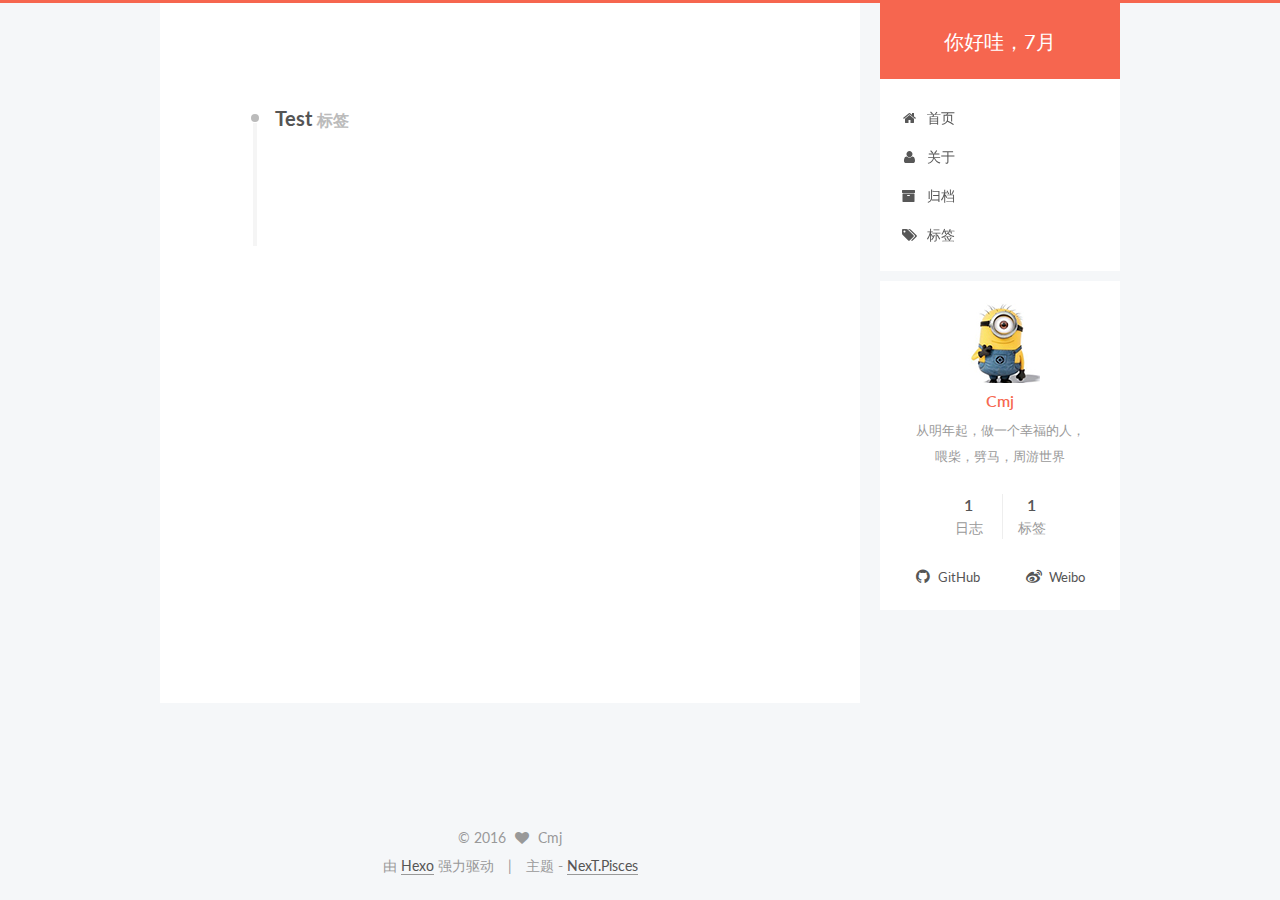
<file: tags/Test/index.html>
<!doctype html>



  


<html class="theme-next pisces use-motion">
<head>
  <meta charset="UTF-8"/>
<meta http-equiv="X-UA-Compatible" content="IE=edge,chrome=1" />
<meta name="viewport" content="width=device-width, initial-scale=1, maximum-scale=1"/>



<meta http-equiv="Cache-Control" content="no-transform" />
<meta http-equiv="Cache-Control" content="no-siteapp" />












  
  
  <link href="/vendors/fancybox/source/jquery.fancybox.css?v=2.1.5" rel="stylesheet" type="text/css" />




  
  
  
  

  
    
    
  

  

  

  

  

  
    
    
    <link href="//fonts.googleapis.com/css?family=Lato:300,300italic,400,400italic,700,700italic&subset=latin,latin-ext" rel="stylesheet" type="text/css">
  






<link href="/vendors/font-awesome/css/font-awesome.min.css?v=4.4.0" rel="stylesheet" type="text/css" />

<link href="/css/main.css?v=5.0.1" rel="stylesheet" type="text/css" />


  <meta name="keywords" content="Hexo, NexT" />








  <link rel="shortcut icon" type="image/x-icon" href="/favicon.ico?v=5.0.1" />






<meta name="description" content="从明年起，做一个幸福的人，喂柴，劈马，周游世界">
<meta property="og:type" content="website">
<meta property="og:title" content="你好哇，7月">
<meta property="og:url" content="http://yoursite.com/tags/Test/index.html">
<meta property="og:site_name" content="你好哇，7月">
<meta property="og:description" content="从明年起，做一个幸福的人，喂柴，劈马，周游世界">
<meta name="twitter:card" content="summary">
<meta name="twitter:title" content="你好哇，7月">
<meta name="twitter:description" content="从明年起，做一个幸福的人，喂柴，劈马，周游世界">



<script type="text/javascript" id="hexo.configuration">
  var NexT = window.NexT || {};
  var CONFIG = {
    scheme: 'Pisces',
    sidebar: {"position":"right","display":"post"},
    fancybox: true,
    motion: true,
    duoshuo: {
      userId: 0,
      author: '博主'
    }
  };
</script>




  <link rel="canonical" href="http://yoursite.com/tags/Test/"/>

  <title> 标签: Test | 你好哇，7月 </title>
</head>

<body itemscope itemtype="http://schema.org/WebPage" lang="zh-Hans">

  










  
  
    
  

  <div class="container one-collumn sidebar-position-right  ">
    <div class="headband"></div>

    <header id="header" class="header" itemscope itemtype="http://schema.org/WPHeader">
      <div class="header-inner"><div class="site-meta ">
  

  <div class="custom-logo-site-title">
    <a href="/"  class="brand" rel="start">
      <span class="logo-line-before"><i></i></span>
      <span class="site-title">你好哇，7月</span>
      <span class="logo-line-after"><i></i></span>
    </a>
  </div>
  <p class="site-subtitle"></p>
</div>

<div class="site-nav-toggle">
  <button>
    <span class="btn-bar"></span>
    <span class="btn-bar"></span>
    <span class="btn-bar"></span>
  </button>
</div>

<nav class="site-nav">
  

  
    <ul id="menu" class="menu">
      
        
        <li class="menu-item menu-item-home">
          <a href="/" rel="section">
            
              <i class="menu-item-icon fa fa-fw fa-home"></i> <br />
            
            首页
          </a>
        </li>
      
        
        <li class="menu-item menu-item-about">
          <a href="/about" rel="section">
            
              <i class="menu-item-icon fa fa-fw fa-user"></i> <br />
            
            关于
          </a>
        </li>
      
        
        <li class="menu-item menu-item-archives">
          <a href="/archives" rel="section">
            
              <i class="menu-item-icon fa fa-fw fa-archive"></i> <br />
            
            归档
          </a>
        </li>
      
        
        <li class="menu-item menu-item-tags">
          <a href="/tags" rel="section">
            
              <i class="menu-item-icon fa fa-fw fa-tags"></i> <br />
            
            标签
          </a>
        </li>
      

      
    </ul>
  

  
</nav>

 </div>
    </header>

    <main id="main" class="main">
      <div class="main-inner">
        <div class="content-wrap">
          <div id="content" class="content">
            

  <div id="posts" class="posts-collapse">
    <div class="collection-title">
      <h2 >
        Test
        <small>标签</small>
      </h2>
    </div>

    
      

  <article class="post post-type-normal" itemscope itemtype="http://schema.org/Article">
    <header class="post-header">

      <h1 class="post-title">
        
            <a class="post-title-link" href="/2016/07/24/First/" itemprop="url">
              
                <span itemprop="name">面朝大海，春暖花开</span>
              
            </a>
        
      </h1>

      <div class="post-meta">
        <time class="post-time" itemprop="dateCreated"
              datetime="2016-07-24T03:35:12+08:00"
              content="2016-07-24" >
          07-24
        </time>
      </div>

    </header>
  </article>


    
  </div>

  


          </div>
          


          

        </div>
        
          
  
  <div class="sidebar-toggle">
    <div class="sidebar-toggle-line-wrap">
      <span class="sidebar-toggle-line sidebar-toggle-line-first"></span>
      <span class="sidebar-toggle-line sidebar-toggle-line-middle"></span>
      <span class="sidebar-toggle-line sidebar-toggle-line-last"></span>
    </div>
  </div>

  <aside id="sidebar" class="sidebar">
    <div class="sidebar-inner">

      

      

      <section class="site-overview sidebar-panel  sidebar-panel-active ">
        <div class="site-author motion-element" itemprop="author" itemscope itemtype="http://schema.org/Person">
          <img class="site-author-image" itemprop="image"
               src="/images/avatar.jpg"
               alt="Cmj" />
          <p class="site-author-name" itemprop="name">Cmj</p>
          <p class="site-description motion-element" itemprop="description">从明年起，做一个幸福的人，喂柴，劈马，周游世界</p>
        </div>
        <nav class="site-state motion-element">
          <div class="site-state-item site-state-posts">
            <a href="/archives">
              <span class="site-state-item-count">1</span>
              <span class="site-state-item-name">日志</span>
            </a>
          </div>

          

          
            <div class="site-state-item site-state-tags">
              <a href="/tags">
                <span class="site-state-item-count">1</span>
                <span class="site-state-item-name">标签</span>
              </a>
            </div>
          

        </nav>

        

        <div class="links-of-author motion-element">
          
            
              <span class="links-of-author-item">
                <a href="https://github.com/imagineworld" target="_blank" title="GitHub">
                  
                    <i class="fa fa-fw fa-github"></i>
                  
                  GitHub
                </a>
              </span>
            
              <span class="links-of-author-item">
                <a href="http://weibo.com/5upinthewind/" target="_blank" title="Weibo">
                  
                    <i class="fa fa-fw fa-weibo"></i>
                  
                  Weibo
                </a>
              </span>
            
          
        </div>

        
        

        
        

      </section>

      

    </div>
  </aside>


        
      </div>
    </main>

    <footer id="footer" class="footer">
      <div class="footer-inner">
        <div class="copyright" >
  
  &copy; 
  <span itemprop="copyrightYear">2016</span>
  <span class="with-love">
    <i class="fa fa-heart"></i>
  </span>
  <span class="author" itemprop="copyrightHolder">Cmj</span>
</div>

<div class="powered-by">
  由 <a class="theme-link" href="http://hexo.io">Hexo</a> 强力驱动
</div>

<div class="theme-info">
  主题 -
  <a class="theme-link" href="https://github.com/iissnan/hexo-theme-next">
    NexT.Pisces
  </a>
</div>

        

        
      </div>
    </footer>

    <div class="back-to-top">
      <i class="fa fa-arrow-up"></i>
    </div>
  </div>

  

<script type="text/javascript">
  if (Object.prototype.toString.call(window.Promise) !== '[object Function]') {
    window.Promise = null;
  }
</script>









  



  
  <script type="text/javascript" src="/vendors/jquery/index.js?v=2.1.3"></script>

  
  <script type="text/javascript" src="/vendors/fastclick/lib/fastclick.min.js?v=1.0.6"></script>

  
  <script type="text/javascript" src="/vendors/jquery_lazyload/jquery.lazyload.js?v=1.9.7"></script>

  
  <script type="text/javascript" src="/vendors/velocity/velocity.min.js?v=1.2.1"></script>

  
  <script type="text/javascript" src="/vendors/velocity/velocity.ui.min.js?v=1.2.1"></script>

  
  <script type="text/javascript" src="/vendors/fancybox/source/jquery.fancybox.pack.js?v=2.1.5"></script>


  


  <script type="text/javascript" src="/js/src/utils.js?v=5.0.1"></script>

  <script type="text/javascript" src="/js/src/motion.js?v=5.0.1"></script>



  
  


  <script type="text/javascript" src="/js/src/affix.js?v=5.0.1"></script>

  <script type="text/javascript" src="/js/src/schemes/pisces.js?v=5.0.1"></script>



  

  


  <script type="text/javascript" src="/js/src/bootstrap.js?v=5.0.1"></script>



  



  

    <script type="text/javascript">
      var disqus_shortname = 'jooooey';
      var disqus_identifier = 'tags/Test/index.html';
      var disqus_title = "";
      var disqus_url = '';

      function run_disqus_script(disqus_script){
        var dsq = document.createElement('script');
        dsq.type = 'text/javascript';
        dsq.async = true;
        dsq.src = '//' + disqus_shortname + '.disqus.com/' + disqus_script;
        (document.getElementsByTagName('head')[0] || document.getElementsByTagName('body')[0]).appendChild(dsq);
      }

      run_disqus_script('count.js');
      
    </script>
  




  
  

  

  

  

</body>
</html>
</file>
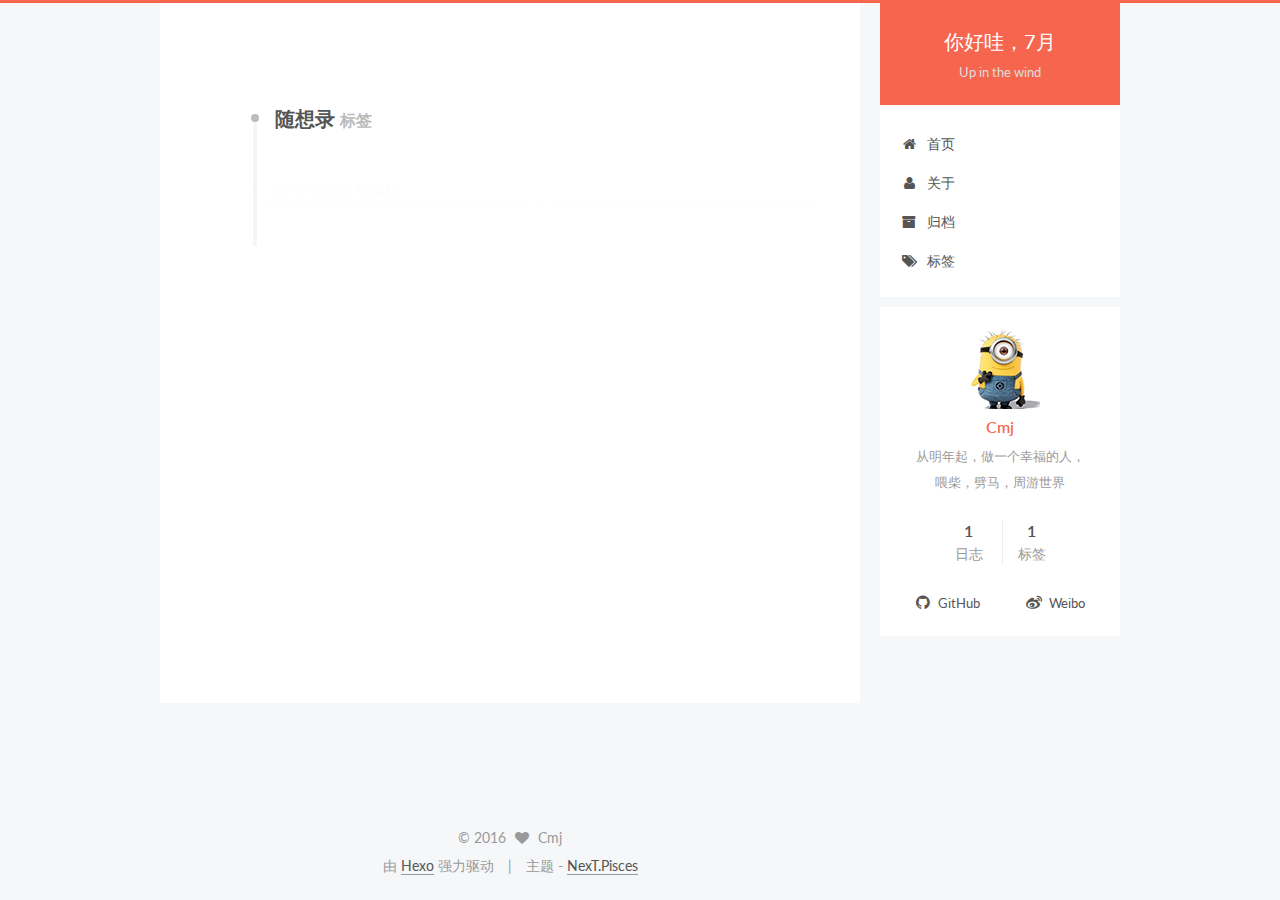
<file: tags/随想录/index.html>
<!doctype html>



  


<html class="theme-next pisces use-motion">
<head>
  <meta charset="UTF-8"/>
<meta http-equiv="X-UA-Compatible" content="IE=edge,chrome=1" />
<meta name="viewport" content="width=device-width, initial-scale=1, maximum-scale=1"/>



<meta http-equiv="Cache-Control" content="no-transform" />
<meta http-equiv="Cache-Control" content="no-siteapp" />












  
  
  <link href="/vendors/fancybox/source/jquery.fancybox.css?v=2.1.5" rel="stylesheet" type="text/css" />




  
  
  
  

  
    
    
  

  

  

  

  

  
    
    
    <link href="//fonts.googleapis.com/css?family=Lato:300,300italic,400,400italic,700,700italic&subset=latin,latin-ext" rel="stylesheet" type="text/css">
  






<link href="/vendors/font-awesome/css/font-awesome.min.css?v=4.4.0" rel="stylesheet" type="text/css" />

<link href="/css/main.css?v=5.0.1" rel="stylesheet" type="text/css" />


  <meta name="keywords" content="Hexo, NexT" />








  <link rel="shortcut icon" type="image/x-icon" href="/favicon.ico?v=5.0.1" />






<meta name="description" content="从明年起，做一个幸福的人，喂柴，劈马，周游世界">
<meta property="og:type" content="website">
<meta property="og:title" content="你好哇，7月">
<meta property="og:url" content="http://yoursite.com/tags/随想录/index.html">
<meta property="og:site_name" content="你好哇，7月">
<meta property="og:description" content="从明年起，做一个幸福的人，喂柴，劈马，周游世界">
<meta name="twitter:card" content="summary">
<meta name="twitter:title" content="你好哇，7月">
<meta name="twitter:description" content="从明年起，做一个幸福的人，喂柴，劈马，周游世界">



<script type="text/javascript" id="hexo.configuration">
  var NexT = window.NexT || {};
  var CONFIG = {
    scheme: 'Pisces',
    sidebar: {"position":"right","display":"post"},
    fancybox: true,
    motion: true,
    duoshuo: {
      userId: 0,
      author: '博主'
    }
  };
</script>




  <link rel="canonical" href="http://yoursite.com/tags/随想录/"/>

  <title> 标签: 随想录 | 你好哇，7月 </title>

</head>

<body itemscope itemtype="http://schema.org/WebPage" lang="zh-Hans">

  



  <script type="text/javascript">
    var _hmt = _hmt || [];
    (function() {
      var hm = document.createElement("script");
      hm.src = "//hm.baidu.com/hm.js?dd6f03a9df2b3c55ccfacd7c40469200";
      var s = document.getElementsByTagName("script")[0];
      s.parentNode.insertBefore(hm, s);
    })();
  </script>








  
  
    
  

  <div class="container one-collumn sidebar-position-right  ">
    <div class="headband"></div>

    <header id="header" class="header" itemscope itemtype="http://schema.org/WPHeader">
      <div class="header-inner"><div class="site-meta ">
  

  <div class="custom-logo-site-title">
    <a href="/"  class="brand" rel="start">
      <span class="logo-line-before"><i></i></span>
      <span class="site-title">你好哇，7月</span>
      <span class="logo-line-after"><i></i></span>
    </a>
  </div>
  <p class="site-subtitle">Up in the wind</p>
</div>

<div class="site-nav-toggle">
  <button>
    <span class="btn-bar"></span>
    <span class="btn-bar"></span>
    <span class="btn-bar"></span>
  </button>
</div>

<nav class="site-nav">
  

  
    <ul id="menu" class="menu">
      
        
        <li class="menu-item menu-item-home">
          <a href="/" rel="section">
            
              <i class="menu-item-icon fa fa-fw fa-home"></i> <br />
            
            首页
          </a>
        </li>
      
        
        <li class="menu-item menu-item-about">
          <a href="/about" rel="section">
            
              <i class="menu-item-icon fa fa-fw fa-user"></i> <br />
            
            关于
          </a>
        </li>
      
        
        <li class="menu-item menu-item-archives">
          <a href="/archives" rel="section">
            
              <i class="menu-item-icon fa fa-fw fa-archive"></i> <br />
            
            归档
          </a>
        </li>
      
        
        <li class="menu-item menu-item-tags">
          <a href="/tags" rel="section">
            
              <i class="menu-item-icon fa fa-fw fa-tags"></i> <br />
            
            标签
          </a>
        </li>
      

      
    </ul>
  

  
</nav>

 </div>
    </header>

    <main id="main" class="main">
      <div class="main-inner">
        <div class="content-wrap">
          <div id="content" class="content">
            

  <div id="posts" class="posts-collapse">
    <div class="collection-title">
      <h2 >
        随想录
        <small>标签</small>
      </h2>
    </div>

    
      

  <article class="post post-type-normal" itemscope itemtype="http://schema.org/Article">
    <header class="post-header">

      <h1 class="post-title">
        
            <a class="post-title-link" href="/2016/08/12/Hello-World/" itemprop="url">
              
                <span itemprop="name">Hello World</span>
              
            </a>
        
      </h1>

      <div class="post-meta">
        <time class="post-time" itemprop="dateCreated"
              datetime="2016-08-12T17:11:34+08:00"
              content="2016-08-12" >
          08-12
        </time>
      </div>

    </header>
  </article>


    
  </div>

  


          </div>
          


          

        </div>
        
          
  
  <div class="sidebar-toggle">
    <div class="sidebar-toggle-line-wrap">
      <span class="sidebar-toggle-line sidebar-toggle-line-first"></span>
      <span class="sidebar-toggle-line sidebar-toggle-line-middle"></span>
      <span class="sidebar-toggle-line sidebar-toggle-line-last"></span>
    </div>
  </div>

  <aside id="sidebar" class="sidebar">
    <div class="sidebar-inner">

      

      

      <section class="site-overview sidebar-panel  sidebar-panel-active ">
        <div class="site-author motion-element" itemprop="author" itemscope itemtype="http://schema.org/Person">
          <img class="site-author-image" itemprop="image"
               src="/images/avatar.jpg"
               alt="Cmj" />
          <p class="site-author-name" itemprop="name">Cmj</p>
          <p class="site-description motion-element" itemprop="description">从明年起，做一个幸福的人，喂柴，劈马，周游世界</p>
        </div>
        <nav class="site-state motion-element">
          <div class="site-state-item site-state-posts">
            <a href="/archives">
              <span class="site-state-item-count">1</span>
              <span class="site-state-item-name">日志</span>
            </a>
          </div>

          

          
            <div class="site-state-item site-state-tags">
              <a href="/tags">
                <span class="site-state-item-count">1</span>
                <span class="site-state-item-name">标签</span>
              </a>
            </div>
          

        </nav>

        

        <div class="links-of-author motion-element">
          
            
              <span class="links-of-author-item">
                <a href="https://github.com/imagineworld" target="_blank" title="GitHub">
                  
                    <i class="fa fa-fw fa-github"></i>
                  
                  GitHub
                </a>
              </span>
            
              <span class="links-of-author-item">
                <a href="http://weibo.com/5upinthewind/" target="_blank" title="Weibo">
                  
                    <i class="fa fa-fw fa-weibo"></i>
                  
                  Weibo
                </a>
              </span>
            
          
        </div>

        
        

        
        

      </section>

      

    </div>
  </aside>


        
      </div>
    </main>

    <footer id="footer" class="footer">
      <div class="footer-inner">
        <div class="copyright" >
  
  &copy; 
  <span itemprop="copyrightYear">2016</span>
  <span class="with-love">
    <i class="fa fa-heart"></i>
  </span>
  <span class="author" itemprop="copyrightHolder">Cmj</span>
</div>

<div class="powered-by">
  由 <a class="theme-link" href="http://hexo.io">Hexo</a> 强力驱动
</div>

<div class="theme-info">
  主题 -
  <a class="theme-link" href="https://github.com/iissnan/hexo-theme-next">
    NexT.Pisces
  </a>
</div>

        

        
      </div>
    </footer>

    <div class="back-to-top">
      <i class="fa fa-arrow-up"></i>
    </div>
  </div>

  

<script type="text/javascript">
  if (Object.prototype.toString.call(window.Promise) !== '[object Function]') {
    window.Promise = null;
  }
</script>









  



  
  <script type="text/javascript" src="/vendors/jquery/index.js?v=2.1.3"></script>

  
  <script type="text/javascript" src="/vendors/fastclick/lib/fastclick.min.js?v=1.0.6"></script>

  
  <script type="text/javascript" src="/vendors/jquery_lazyload/jquery.lazyload.js?v=1.9.7"></script>

  
  <script type="text/javascript" src="/vendors/velocity/velocity.min.js?v=1.2.1"></script>

  
  <script type="text/javascript" src="/vendors/velocity/velocity.ui.min.js?v=1.2.1"></script>

  
  <script type="text/javascript" src="/vendors/fancybox/source/jquery.fancybox.pack.js?v=2.1.5"></script>


  


  <script type="text/javascript" src="/js/src/utils.js?v=5.0.1"></script>

  <script type="text/javascript" src="/js/src/motion.js?v=5.0.1"></script>



  
  


  <script type="text/javascript" src="/js/src/affix.js?v=5.0.1"></script>

  <script type="text/javascript" src="/js/src/schemes/pisces.js?v=5.0.1"></script>



  

  


  <script type="text/javascript" src="/js/src/bootstrap.js?v=5.0.1"></script>



  

  
    
  

  <script type="text/javascript">
    var duoshuoQuery = {short_name:"hijuly"};
    (function() {
      var ds = document.createElement('script');
      ds.type = 'text/javascript';ds.async = true;
      ds.id = 'duoshuo-script';
      ds.src = (document.location.protocol == 'https:' ? 'https:' : 'http:') + '//static.duoshuo.com/embed.js';
      ds.charset = 'UTF-8';
      (document.getElementsByTagName('head')[0]
      || document.getElementsByTagName('body')[0]).appendChild(ds);
    })();
  </script>

  
    
    <script src="/vendors/ua-parser-js/dist/ua-parser.min.js?v=0.7.9"></script>
    <script src="/js/src/hook-duoshuo.js"></script>
  






  
  

  

  

  
<script type="text/javascript" async src="//push.zhanzhang.baidu.com/push.js">
</script>


</body>
</html>
</file>
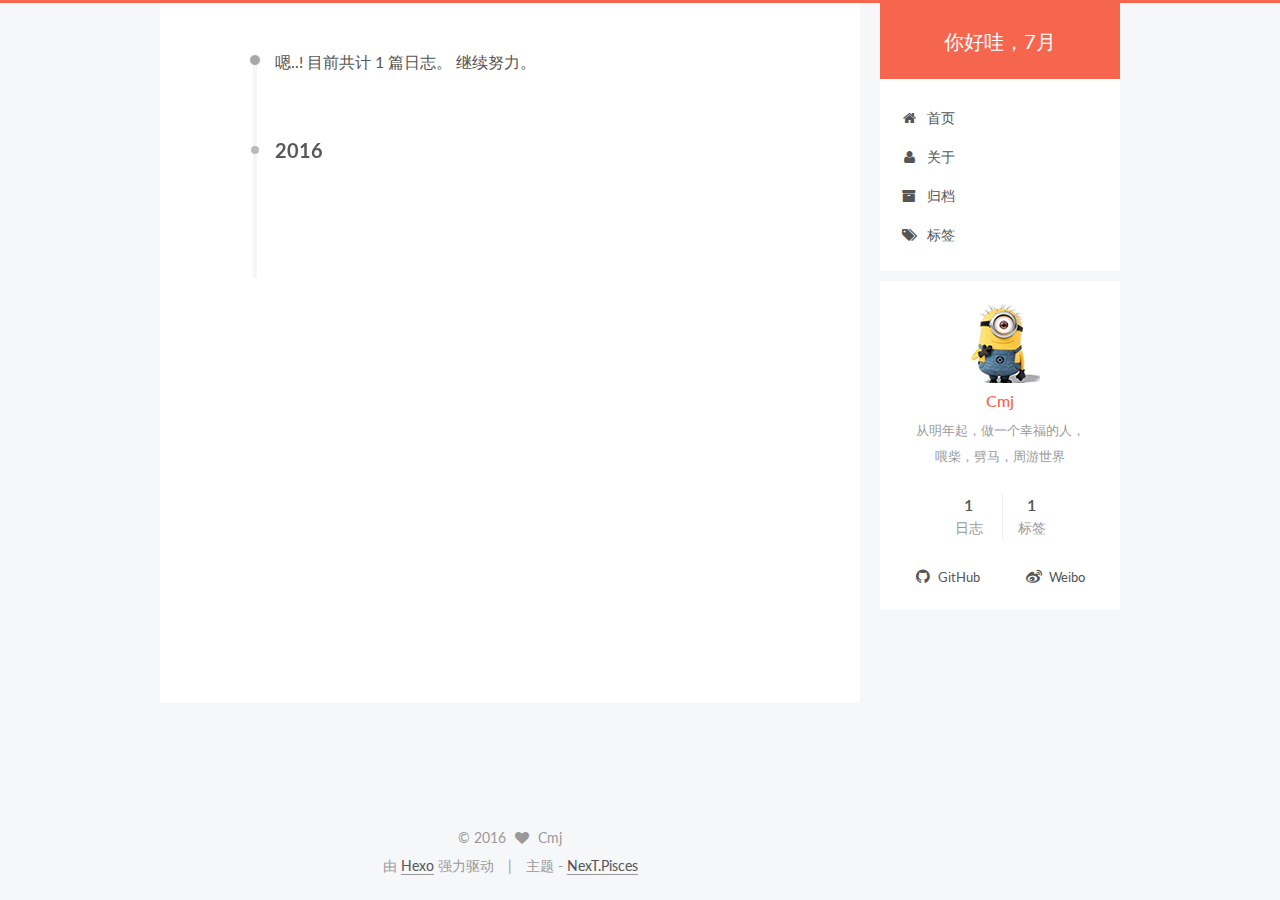
<file: archives/2016/07/index.html>
<!doctype html>



  


<html class="theme-next pisces use-motion">
<head>
  <meta charset="UTF-8"/>
<meta http-equiv="X-UA-Compatible" content="IE=edge,chrome=1" />
<meta name="viewport" content="width=device-width, initial-scale=1, maximum-scale=1"/>



<meta http-equiv="Cache-Control" content="no-transform" />
<meta http-equiv="Cache-Control" content="no-siteapp" />












  
  
  <link href="/vendors/fancybox/source/jquery.fancybox.css?v=2.1.5" rel="stylesheet" type="text/css" />




  
  
  
  

  
    
    
  

  

  

  

  

  
    
    
    <link href="//fonts.googleapis.com/css?family=Lato:300,300italic,400,400italic,700,700italic&subset=latin,latin-ext" rel="stylesheet" type="text/css">
  






<link href="/vendors/font-awesome/css/font-awesome.min.css?v=4.4.0" rel="stylesheet" type="text/css" />

<link href="/css/main.css?v=5.0.1" rel="stylesheet" type="text/css" />


  <meta name="keywords" content="Hexo, NexT" />








  <link rel="shortcut icon" type="image/x-icon" href="/favicon.ico?v=5.0.1" />






<meta name="description" content="从明年起，做一个幸福的人，喂柴，劈马，周游世界">
<meta property="og:type" content="website">
<meta property="og:title" content="你好哇，7月">
<meta property="og:url" content="http://yoursite.com/archives/2016/07/index.html">
<meta property="og:site_name" content="你好哇，7月">
<meta property="og:description" content="从明年起，做一个幸福的人，喂柴，劈马，周游世界">
<meta name="twitter:card" content="summary">
<meta name="twitter:title" content="你好哇，7月">
<meta name="twitter:description" content="从明年起，做一个幸福的人，喂柴，劈马，周游世界">



<script type="text/javascript" id="hexo.configuration">
  var NexT = window.NexT || {};
  var CONFIG = {
    scheme: 'Pisces',
    sidebar: {"position":"right","display":"post"},
    fancybox: true,
    motion: true,
    duoshuo: {
      userId: 0,
      author: '博主'
    }
  };
</script>




  <link rel="canonical" href="http://yoursite.com/archives/2016/07/"/>

  <title> 归档 | 你好哇，7月 </title>
</head>

<body itemscope itemtype="http://schema.org/WebPage" lang="zh-Hans">

  










  
  
    
  

  <div class="container one-collumn sidebar-position-right  page-archive  ">
    <div class="headband"></div>

    <header id="header" class="header" itemscope itemtype="http://schema.org/WPHeader">
      <div class="header-inner"><div class="site-meta ">
  

  <div class="custom-logo-site-title">
    <a href="/"  class="brand" rel="start">
      <span class="logo-line-before"><i></i></span>
      <span class="site-title">你好哇，7月</span>
      <span class="logo-line-after"><i></i></span>
    </a>
  </div>
  <p class="site-subtitle"></p>
</div>

<div class="site-nav-toggle">
  <button>
    <span class="btn-bar"></span>
    <span class="btn-bar"></span>
    <span class="btn-bar"></span>
  </button>
</div>

<nav class="site-nav">
  

  
    <ul id="menu" class="menu">
      
        
        <li class="menu-item menu-item-home">
          <a href="/" rel="section">
            
              <i class="menu-item-icon fa fa-fw fa-home"></i> <br />
            
            首页
          </a>
        </li>
      
        
        <li class="menu-item menu-item-about">
          <a href="/about" rel="section">
            
              <i class="menu-item-icon fa fa-fw fa-user"></i> <br />
            
            关于
          </a>
        </li>
      
        
        <li class="menu-item menu-item-archives">
          <a href="/archives" rel="section">
            
              <i class="menu-item-icon fa fa-fw fa-archive"></i> <br />
            
            归档
          </a>
        </li>
      
        
        <li class="menu-item menu-item-tags">
          <a href="/tags" rel="section">
            
              <i class="menu-item-icon fa fa-fw fa-tags"></i> <br />
            
            标签
          </a>
        </li>
      

      
    </ul>
  

  
</nav>

 </div>
    </header>

    <main id="main" class="main">
      <div class="main-inner">
        <div class="content-wrap">
          <div id="content" class="content">
            

  <section id="posts" class="posts-collapse">
    <span class="archive-move-on"></span>

    <span class="archive-page-counter">
      
      
      
        
      
      嗯..! 目前共计 1 篇日志。 继续努力。
    </span>

    

      
      
      

      
        
        <div class="collection-title">
          <h2 class="archive-year motion-element" id="archive-year-2016">2016</h2>
        </div>
      
      

      

  <article class="post post-type-normal" itemscope itemtype="http://schema.org/Article">
    <header class="post-header">

      <h1 class="post-title">
        
            <a class="post-title-link" href="/2016/07/24/First/" itemprop="url">
              
                <span itemprop="name">面朝大海，春暖花开</span>
              
            </a>
        
      </h1>

      <div class="post-meta">
        <time class="post-time" itemprop="dateCreated"
              datetime="2016-07-24T03:35:12+08:00"
              content="2016-07-24" >
          07-24
        </time>
      </div>

    </header>
  </article>



    

  </section>

  



          </div>
          


          

        </div>
        
          
  
  <div class="sidebar-toggle">
    <div class="sidebar-toggle-line-wrap">
      <span class="sidebar-toggle-line sidebar-toggle-line-first"></span>
      <span class="sidebar-toggle-line sidebar-toggle-line-middle"></span>
      <span class="sidebar-toggle-line sidebar-toggle-line-last"></span>
    </div>
  </div>

  <aside id="sidebar" class="sidebar">
    <div class="sidebar-inner">

      

      

      <section class="site-overview sidebar-panel  sidebar-panel-active ">
        <div class="site-author motion-element" itemprop="author" itemscope itemtype="http://schema.org/Person">
          <img class="site-author-image" itemprop="image"
               src="/images/avatar.jpg"
               alt="Cmj" />
          <p class="site-author-name" itemprop="name">Cmj</p>
          <p class="site-description motion-element" itemprop="description">从明年起，做一个幸福的人，喂柴，劈马，周游世界</p>
        </div>
        <nav class="site-state motion-element">
          <div class="site-state-item site-state-posts">
            <a href="/archives">
              <span class="site-state-item-count">1</span>
              <span class="site-state-item-name">日志</span>
            </a>
          </div>

          

          
            <div class="site-state-item site-state-tags">
              <a href="/tags">
                <span class="site-state-item-count">1</span>
                <span class="site-state-item-name">标签</span>
              </a>
            </div>
          

        </nav>

        

        <div class="links-of-author motion-element">
          
            
              <span class="links-of-author-item">
                <a href="https://github.com/imagineworld" target="_blank" title="GitHub">
                  
                    <i class="fa fa-fw fa-github"></i>
                  
                  GitHub
                </a>
              </span>
            
              <span class="links-of-author-item">
                <a href="http://weibo.com/5upinthewind/" target="_blank" title="Weibo">
                  
                    <i class="fa fa-fw fa-weibo"></i>
                  
                  Weibo
                </a>
              </span>
            
          
        </div>

        
        

        
        

      </section>

      

    </div>
  </aside>


        
      </div>
    </main>

    <footer id="footer" class="footer">
      <div class="footer-inner">
        <div class="copyright" >
  
  &copy; 
  <span itemprop="copyrightYear">2016</span>
  <span class="with-love">
    <i class="fa fa-heart"></i>
  </span>
  <span class="author" itemprop="copyrightHolder">Cmj</span>
</div>

<div class="powered-by">
  由 <a class="theme-link" href="http://hexo.io">Hexo</a> 强力驱动
</div>

<div class="theme-info">
  主题 -
  <a class="theme-link" href="https://github.com/iissnan/hexo-theme-next">
    NexT.Pisces
  </a>
</div>

        

        
      </div>
    </footer>

    <div class="back-to-top">
      <i class="fa fa-arrow-up"></i>
    </div>
  </div>

  

<script type="text/javascript">
  if (Object.prototype.toString.call(window.Promise) !== '[object Function]') {
    window.Promise = null;
  }
</script>









  



  
  <script type="text/javascript" src="/vendors/jquery/index.js?v=2.1.3"></script>

  
  <script type="text/javascript" src="/vendors/fastclick/lib/fastclick.min.js?v=1.0.6"></script>

  
  <script type="text/javascript" src="/vendors/jquery_lazyload/jquery.lazyload.js?v=1.9.7"></script>

  
  <script type="text/javascript" src="/vendors/velocity/velocity.min.js?v=1.2.1"></script>

  
  <script type="text/javascript" src="/vendors/velocity/velocity.ui.min.js?v=1.2.1"></script>

  
  <script type="text/javascript" src="/vendors/fancybox/source/jquery.fancybox.pack.js?v=2.1.5"></script>


  


  <script type="text/javascript" src="/js/src/utils.js?v=5.0.1"></script>

  <script type="text/javascript" src="/js/src/motion.js?v=5.0.1"></script>



  
  


  <script type="text/javascript" src="/js/src/affix.js?v=5.0.1"></script>

  <script type="text/javascript" src="/js/src/schemes/pisces.js?v=5.0.1"></script>



  
  
    <script type="text/javascript" id="motion.page.archive">
      $('.archive-year').velocity('transition.slideLeftIn');
    </script>
  


  


  <script type="text/javascript" src="/js/src/bootstrap.js?v=5.0.1"></script>



  



  

    <script type="text/javascript">
      var disqus_shortname = 'jooooey';
      var disqus_identifier = 'archives/2016/07/index.html';
      var disqus_title = "";
      var disqus_url = '';

      function run_disqus_script(disqus_script){
        var dsq = document.createElement('script');
        dsq.type = 'text/javascript';
        dsq.async = true;
        dsq.src = '//' + disqus_shortname + '.disqus.com/' + disqus_script;
        (document.getElementsByTagName('head')[0] || document.getElementsByTagName('body')[0]).appendChild(dsq);
      }

      run_disqus_script('count.js');
      
    </script>
  




  
  

  

  

  

</body>
</html>
</file>
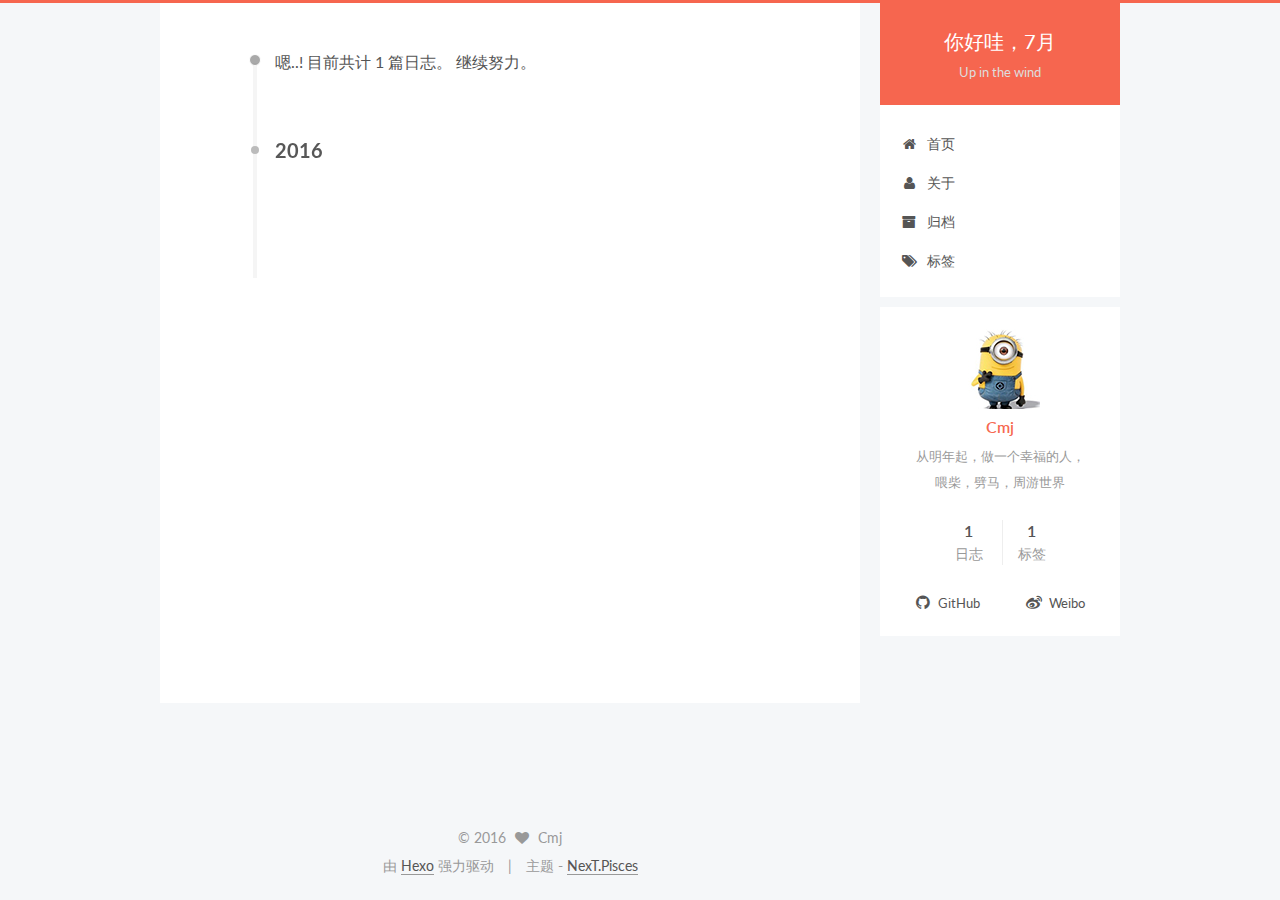
<file: archives/2016/08/index.html>
<!doctype html>



  


<html class="theme-next pisces use-motion">
<head>
  <meta charset="UTF-8"/>
<meta http-equiv="X-UA-Compatible" content="IE=edge,chrome=1" />
<meta name="viewport" content="width=device-width, initial-scale=1, maximum-scale=1"/>



<meta http-equiv="Cache-Control" content="no-transform" />
<meta http-equiv="Cache-Control" content="no-siteapp" />












  
  
  <link href="/vendors/fancybox/source/jquery.fancybox.css?v=2.1.5" rel="stylesheet" type="text/css" />




  
  
  
  

  
    
    
  

  

  

  

  

  
    
    
    <link href="//fonts.googleapis.com/css?family=Lato:300,300italic,400,400italic,700,700italic&subset=latin,latin-ext" rel="stylesheet" type="text/css">
  






<link href="/vendors/font-awesome/css/font-awesome.min.css?v=4.4.0" rel="stylesheet" type="text/css" />

<link href="/css/main.css?v=5.0.1" rel="stylesheet" type="text/css" />


  <meta name="keywords" content="Hexo, NexT" />








  <link rel="shortcut icon" type="image/x-icon" href="/favicon.ico?v=5.0.1" />






<meta name="description" content="从明年起，做一个幸福的人，喂柴，劈马，周游世界">
<meta property="og:type" content="website">
<meta property="og:title" content="你好哇，7月">
<meta property="og:url" content="http://yoursite.com/archives/2016/08/index.html">
<meta property="og:site_name" content="你好哇，7月">
<meta property="og:description" content="从明年起，做一个幸福的人，喂柴，劈马，周游世界">
<meta name="twitter:card" content="summary">
<meta name="twitter:title" content="你好哇，7月">
<meta name="twitter:description" content="从明年起，做一个幸福的人，喂柴，劈马，周游世界">



<script type="text/javascript" id="hexo.configuration">
  var NexT = window.NexT || {};
  var CONFIG = {
    scheme: 'Pisces',
    sidebar: {"position":"right","display":"post"},
    fancybox: true,
    motion: true,
    duoshuo: {
      userId: 0,
      author: '博主'
    }
  };
</script>




  <link rel="canonical" href="http://yoursite.com/archives/2016/08/"/>

  <title> 归档 | 你好哇，7月 </title>

</head>

<body itemscope itemtype="http://schema.org/WebPage" lang="zh-Hans">

  



  <script type="text/javascript">
    var _hmt = _hmt || [];
    (function() {
      var hm = document.createElement("script");
      hm.src = "//hm.baidu.com/hm.js?dd6f03a9df2b3c55ccfacd7c40469200";
      var s = document.getElementsByTagName("script")[0];
      s.parentNode.insertBefore(hm, s);
    })();
  </script>








  
  
    
  

  <div class="container one-collumn sidebar-position-right  page-archive  ">
    <div class="headband"></div>

    <header id="header" class="header" itemscope itemtype="http://schema.org/WPHeader">
      <div class="header-inner"><div class="site-meta ">
  

  <div class="custom-logo-site-title">
    <a href="/"  class="brand" rel="start">
      <span class="logo-line-before"><i></i></span>
      <span class="site-title">你好哇，7月</span>
      <span class="logo-line-after"><i></i></span>
    </a>
  </div>
  <p class="site-subtitle">Up in the wind</p>
</div>

<div class="site-nav-toggle">
  <button>
    <span class="btn-bar"></span>
    <span class="btn-bar"></span>
    <span class="btn-bar"></span>
  </button>
</div>

<nav class="site-nav">
  

  
    <ul id="menu" class="menu">
      
        
        <li class="menu-item menu-item-home">
          <a href="/" rel="section">
            
              <i class="menu-item-icon fa fa-fw fa-home"></i> <br />
            
            首页
          </a>
        </li>
      
        
        <li class="menu-item menu-item-about">
          <a href="/about" rel="section">
            
              <i class="menu-item-icon fa fa-fw fa-user"></i> <br />
            
            关于
          </a>
        </li>
      
        
        <li class="menu-item menu-item-archives">
          <a href="/archives" rel="section">
            
              <i class="menu-item-icon fa fa-fw fa-archive"></i> <br />
            
            归档
          </a>
        </li>
      
        
        <li class="menu-item menu-item-tags">
          <a href="/tags" rel="section">
            
              <i class="menu-item-icon fa fa-fw fa-tags"></i> <br />
            
            标签
          </a>
        </li>
      

      
    </ul>
  

  
</nav>

 </div>
    </header>

    <main id="main" class="main">
      <div class="main-inner">
        <div class="content-wrap">
          <div id="content" class="content">
            

  <section id="posts" class="posts-collapse">
    <span class="archive-move-on"></span>

    <span class="archive-page-counter">
      
      
      
        
      
      嗯..! 目前共计 1 篇日志。 继续努力。
    </span>

    

      
      
      

      
        
        <div class="collection-title">
          <h2 class="archive-year motion-element" id="archive-year-2016">2016</h2>
        </div>
      
      

      

  <article class="post post-type-normal" itemscope itemtype="http://schema.org/Article">
    <header class="post-header">

      <h1 class="post-title">
        
            <a class="post-title-link" href="/2016/08/12/Hello-World/" itemprop="url">
              
                <span itemprop="name">Hello World</span>
              
            </a>
        
      </h1>

      <div class="post-meta">
        <time class="post-time" itemprop="dateCreated"
              datetime="2016-08-12T17:11:34+08:00"
              content="2016-08-12" >
          08-12
        </time>
      </div>

    </header>
  </article>



    

  </section>

  



          </div>
          


          

        </div>
        
          
  
  <div class="sidebar-toggle">
    <div class="sidebar-toggle-line-wrap">
      <span class="sidebar-toggle-line sidebar-toggle-line-first"></span>
      <span class="sidebar-toggle-line sidebar-toggle-line-middle"></span>
      <span class="sidebar-toggle-line sidebar-toggle-line-last"></span>
    </div>
  </div>

  <aside id="sidebar" class="sidebar">
    <div class="sidebar-inner">

      

      

      <section class="site-overview sidebar-panel  sidebar-panel-active ">
        <div class="site-author motion-element" itemprop="author" itemscope itemtype="http://schema.org/Person">
          <img class="site-author-image" itemprop="image"
               src="/images/avatar.jpg"
               alt="Cmj" />
          <p class="site-author-name" itemprop="name">Cmj</p>
          <p class="site-description motion-element" itemprop="description">从明年起，做一个幸福的人，喂柴，劈马，周游世界</p>
        </div>
        <nav class="site-state motion-element">
          <div class="site-state-item site-state-posts">
            <a href="/archives">
              <span class="site-state-item-count">1</span>
              <span class="site-state-item-name">日志</span>
            </a>
          </div>

          

          
            <div class="site-state-item site-state-tags">
              <a href="/tags">
                <span class="site-state-item-count">1</span>
                <span class="site-state-item-name">标签</span>
              </a>
            </div>
          

        </nav>

        

        <div class="links-of-author motion-element">
          
            
              <span class="links-of-author-item">
                <a href="https://github.com/imagineworld" target="_blank" title="GitHub">
                  
                    <i class="fa fa-fw fa-github"></i>
                  
                  GitHub
                </a>
              </span>
            
              <span class="links-of-author-item">
                <a href="http://weibo.com/5upinthewind/" target="_blank" title="Weibo">
                  
                    <i class="fa fa-fw fa-weibo"></i>
                  
                  Weibo
                </a>
              </span>
            
          
        </div>

        
        

        
        

      </section>

      

    </div>
  </aside>


        
      </div>
    </main>

    <footer id="footer" class="footer">
      <div class="footer-inner">
        <div class="copyright" >
  
  &copy; 
  <span itemprop="copyrightYear">2016</span>
  <span class="with-love">
    <i class="fa fa-heart"></i>
  </span>
  <span class="author" itemprop="copyrightHolder">Cmj</span>
</div>

<div class="powered-by">
  由 <a class="theme-link" href="http://hexo.io">Hexo</a> 强力驱动
</div>

<div class="theme-info">
  主题 -
  <a class="theme-link" href="https://github.com/iissnan/hexo-theme-next">
    NexT.Pisces
  </a>
</div>

        

        
      </div>
    </footer>

    <div class="back-to-top">
      <i class="fa fa-arrow-up"></i>
    </div>
  </div>

  

<script type="text/javascript">
  if (Object.prototype.toString.call(window.Promise) !== '[object Function]') {
    window.Promise = null;
  }
</script>









  



  
  <script type="text/javascript" src="/vendors/jquery/index.js?v=2.1.3"></script>

  
  <script type="text/javascript" src="/vendors/fastclick/lib/fastclick.min.js?v=1.0.6"></script>

  
  <script type="text/javascript" src="/vendors/jquery_lazyload/jquery.lazyload.js?v=1.9.7"></script>

  
  <script type="text/javascript" src="/vendors/velocity/velocity.min.js?v=1.2.1"></script>

  
  <script type="text/javascript" src="/vendors/velocity/velocity.ui.min.js?v=1.2.1"></script>

  
  <script type="text/javascript" src="/vendors/fancybox/source/jquery.fancybox.pack.js?v=2.1.5"></script>


  


  <script type="text/javascript" src="/js/src/utils.js?v=5.0.1"></script>

  <script type="text/javascript" src="/js/src/motion.js?v=5.0.1"></script>



  
  


  <script type="text/javascript" src="/js/src/affix.js?v=5.0.1"></script>

  <script type="text/javascript" src="/js/src/schemes/pisces.js?v=5.0.1"></script>



  
  
    <script type="text/javascript" id="motion.page.archive">
      $('.archive-year').velocity('transition.slideLeftIn');
    </script>
  


  


  <script type="text/javascript" src="/js/src/bootstrap.js?v=5.0.1"></script>



  

  
    
  

  <script type="text/javascript">
    var duoshuoQuery = {short_name:"hijuly"};
    (function() {
      var ds = document.createElement('script');
      ds.type = 'text/javascript';ds.async = true;
      ds.id = 'duoshuo-script';
      ds.src = (document.location.protocol == 'https:' ? 'https:' : 'http:') + '//static.duoshuo.com/embed.js';
      ds.charset = 'UTF-8';
      (document.getElementsByTagName('head')[0]
      || document.getElementsByTagName('body')[0]).appendChild(ds);
    })();
  </script>

  
    
    <script src="/vendors/ua-parser-js/dist/ua-parser.min.js?v=0.7.9"></script>
    <script src="/js/src/hook-duoshuo.js"></script>
  






  
  

  

  

  
<script type="text/javascript" async src="//push.zhanzhang.baidu.com/push.js">
</script>


</body>
</html>
</file>
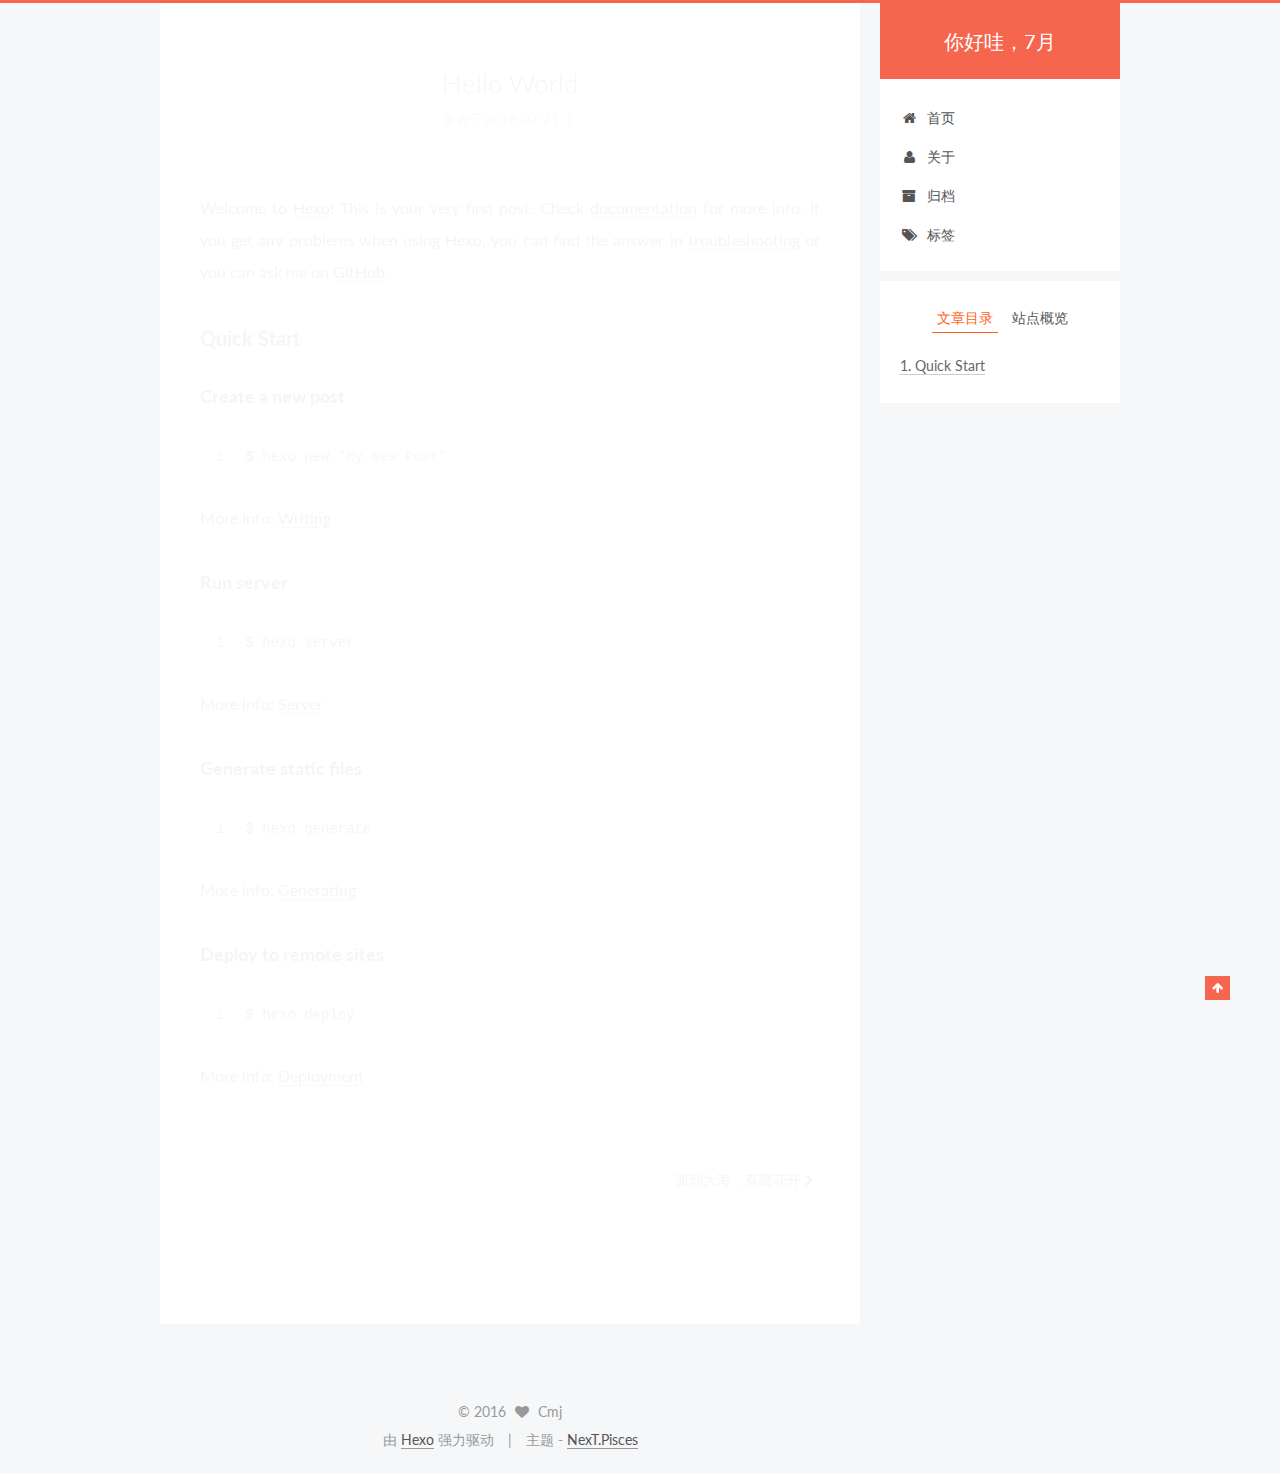
<file: 2016/07/21/hello-world/index.html>
<!doctype html>



  


<html class="theme-next pisces use-motion">
<head>
  <meta charset="UTF-8"/>
<meta http-equiv="X-UA-Compatible" content="IE=edge,chrome=1" />
<meta name="viewport" content="width=device-width, initial-scale=1, maximum-scale=1"/>



<meta http-equiv="Cache-Control" content="no-transform" />
<meta http-equiv="Cache-Control" content="no-siteapp" />












  
  
  <link href="/vendors/fancybox/source/jquery.fancybox.css?v=2.1.5" rel="stylesheet" type="text/css" />




  
  
  
  

  
    
    
  

  

  

  

  

  
    
    
    <link href="//fonts.googleapis.com/css?family=Lato:300,300italic,400,400italic,700,700italic&subset=latin,latin-ext" rel="stylesheet" type="text/css">
  






<link href="/vendors/font-awesome/css/font-awesome.min.css?v=4.4.0" rel="stylesheet" type="text/css" />

<link href="/css/main.css?v=5.0.1" rel="stylesheet" type="text/css" />


  <meta name="keywords" content="Hexo, NexT" />








  <link rel="shortcut icon" type="image/x-icon" href="/favicon.ico?v=5.0.1" />






<meta name="description" content="Welcome to Hexo! This is your very first post. Check documentation for more info. If you get any problems when using Hexo, you can find the answer in troubleshooting or you can ask me on GitHub.
Quick">
<meta property="og:type" content="article">
<meta property="og:title" content="Hello World">
<meta property="og:url" content="http://yoursite.com/2016/07/21/hello-world/index.html">
<meta property="og:site_name" content="你好哇，7月">
<meta property="og:description" content="Welcome to Hexo! This is your very first post. Check documentation for more info. If you get any problems when using Hexo, you can find the answer in troubleshooting or you can ask me on GitHub.
Quick">
<meta property="og:updated_time" content="2016-07-20T18:11:38.000Z">
<meta name="twitter:card" content="summary">
<meta name="twitter:title" content="Hello World">
<meta name="twitter:description" content="Welcome to Hexo! This is your very first post. Check documentation for more info. If you get any problems when using Hexo, you can find the answer in troubleshooting or you can ask me on GitHub.
Quick">



<script type="text/javascript" id="hexo.configuration">
  var NexT = window.NexT || {};
  var CONFIG = {
    scheme: 'Pisces',
    sidebar: {"position":"right","display":"post"},
    fancybox: true,
    motion: true,
    duoshuo: {
      userId: 0,
      author: '博主'
    }
  };
</script>




  <link rel="canonical" href="http://yoursite.com/2016/07/21/hello-world/"/>

  <title> Hello World | 你好哇，7月 </title>
</head>

<body itemscope itemtype="http://schema.org/WebPage" lang="zh-Hans">

  










  
  
    
  

  <div class="container one-collumn sidebar-position-right page-post-detail ">
    <div class="headband"></div>

    <header id="header" class="header" itemscope itemtype="http://schema.org/WPHeader">
      <div class="header-inner"><div class="site-meta ">
  

  <div class="custom-logo-site-title">
    <a href="/"  class="brand" rel="start">
      <span class="logo-line-before"><i></i></span>
      <span class="site-title">你好哇，7月</span>
      <span class="logo-line-after"><i></i></span>
    </a>
  </div>
  <p class="site-subtitle"></p>
</div>

<div class="site-nav-toggle">
  <button>
    <span class="btn-bar"></span>
    <span class="btn-bar"></span>
    <span class="btn-bar"></span>
  </button>
</div>

<nav class="site-nav">
  

  
    <ul id="menu" class="menu">
      
        
        <li class="menu-item menu-item-home">
          <a href="/" rel="section">
            
              <i class="menu-item-icon fa fa-fw fa-home"></i> <br />
            
            首页
          </a>
        </li>
      
        
        <li class="menu-item menu-item-about">
          <a href="/about" rel="section">
            
              <i class="menu-item-icon fa fa-fw fa-user"></i> <br />
            
            关于
          </a>
        </li>
      
        
        <li class="menu-item menu-item-archives">
          <a href="/archives" rel="section">
            
              <i class="menu-item-icon fa fa-fw fa-archive"></i> <br />
            
            归档
          </a>
        </li>
      
        
        <li class="menu-item menu-item-tags">
          <a href="/tags" rel="section">
            
              <i class="menu-item-icon fa fa-fw fa-tags"></i> <br />
            
            标签
          </a>
        </li>
      

      
    </ul>
  

  
</nav>

 </div>
    </header>

    <main id="main" class="main">
      <div class="main-inner">
        <div class="content-wrap">
          <div id="content" class="content">
            

  <div id="posts" class="posts-expand">
    

  
  

  
  
  

  <article class="post post-type-normal " itemscope itemtype="http://schema.org/Article">

    
      <header class="post-header">

        
        
          <h1 class="post-title" itemprop="name headline">
            
            
              
                Hello World
              
            
          </h1>
        

        <div class="post-meta">
          <span class="post-time">
            <span class="post-meta-item-icon">
              <i class="fa fa-calendar-o"></i>
            </span>
            <span class="post-meta-item-text">发表于</span>
            <time itemprop="dateCreated" datetime="2016-07-21T02:11:38+08:00" content="2016-07-21">
              2016-07-21
            </time>
          </span>

          

          
            
              <span class="post-comments-count">
                &nbsp; | &nbsp;
                <a href="/2016/07/21/hello-world/#comments" itemprop="discussionUrl">
                  <span class="post-comments-count disqus-comment-count" data-disqus-identifier="2016/07/21/hello-world/" itemprop="commentsCount"></span>
                </a>
              </span>
            
          

          

          
          

          
        </div>
      </header>
    


    <div class="post-body" itemprop="articleBody">

      
      

      
        <p>Welcome to <a href="https://hexo.io/" target="_blank" rel="external">Hexo</a>! This is your very first post. Check <a href="https://hexo.io/docs/" target="_blank" rel="external">documentation</a> for more info. If you get any problems when using Hexo, you can find the answer in <a href="https://hexo.io/docs/troubleshooting.html" target="_blank" rel="external">troubleshooting</a> or you can ask me on <a href="https://github.com/hexojs/hexo/issues" target="_blank" rel="external">GitHub</a>.</p>
<h2 id="Quick-Start"><a href="#Quick-Start" class="headerlink" title="Quick Start"></a>Quick Start</h2><h3 id="Create-a-new-post"><a href="#Create-a-new-post" class="headerlink" title="Create a new post"></a>Create a new post</h3><figure class="highlight bash"><table><tr><td class="gutter"><pre><div class="line">1</div></pre></td><td class="code"><pre><div class="line">$ hexo new <span class="string">"My New Post"</span></div></pre></td></tr></table></figure>
<p>More info: <a href="https://hexo.io/docs/writing.html" target="_blank" rel="external">Writing</a></p>
<h3 id="Run-server"><a href="#Run-server" class="headerlink" title="Run server"></a>Run server</h3><figure class="highlight bash"><table><tr><td class="gutter"><pre><div class="line">1</div></pre></td><td class="code"><pre><div class="line">$ hexo server</div></pre></td></tr></table></figure>
<p>More info: <a href="https://hexo.io/docs/server.html" target="_blank" rel="external">Server</a></p>
<h3 id="Generate-static-files"><a href="#Generate-static-files" class="headerlink" title="Generate static files"></a>Generate static files</h3><figure class="highlight bash"><table><tr><td class="gutter"><pre><div class="line">1</div></pre></td><td class="code"><pre><div class="line">$ hexo generate</div></pre></td></tr></table></figure>
<p>More info: <a href="https://hexo.io/docs/generating.html" target="_blank" rel="external">Generating</a></p>
<h3 id="Deploy-to-remote-sites"><a href="#Deploy-to-remote-sites" class="headerlink" title="Deploy to remote sites"></a>Deploy to remote sites</h3><figure class="highlight bash"><table><tr><td class="gutter"><pre><div class="line">1</div></pre></td><td class="code"><pre><div class="line">$ hexo deploy</div></pre></td></tr></table></figure>
<p>More info: <a href="https://hexo.io/docs/deployment.html" target="_blank" rel="external">Deployment</a></p>

      
    </div>

    <div>
      
        

      
    </div>

    <div>
      
        

      
    </div>

    <footer class="post-footer">
      

      
        <div class="post-nav">
          <div class="post-nav-next post-nav-item">
            
          </div>

          <div class="post-nav-prev post-nav-item">
            
              <a href="/2016/07/24/First/" rel="prev" title="面朝大海，春暖花开">
                面朝大海，春暖花开 <i class="fa fa-chevron-right"></i>
              </a>
            
          </div>
        </div>
      

      
      
    </footer>
  </article>



    <div class="post-spread">
      
    </div>
  </div>


          </div>
          


          
  <div class="comments" id="comments">
    
      <div id="disqus_thread">
        <noscript>
          Please enable JavaScript to view the
          <a href="//disqus.com/?ref_noscript">comments powered by Disqus.</a>
        </noscript>
      </div>
    
  </div>


        </div>
        
          
  
  <div class="sidebar-toggle">
    <div class="sidebar-toggle-line-wrap">
      <span class="sidebar-toggle-line sidebar-toggle-line-first"></span>
      <span class="sidebar-toggle-line sidebar-toggle-line-middle"></span>
      <span class="sidebar-toggle-line sidebar-toggle-line-last"></span>
    </div>
  </div>

  <aside id="sidebar" class="sidebar">
    <div class="sidebar-inner">

      

      
        <ul class="sidebar-nav motion-element">
          <li class="sidebar-nav-toc sidebar-nav-active" data-target="post-toc-wrap" >
            文章目录
          </li>
          <li class="sidebar-nav-overview" data-target="site-overview">
            站点概览
          </li>
        </ul>
      

      <section class="site-overview sidebar-panel ">
        <div class="site-author motion-element" itemprop="author" itemscope itemtype="http://schema.org/Person">
          <img class="site-author-image" itemprop="image"
               src="/images/avatar.jpg"
               alt="Cmj" />
          <p class="site-author-name" itemprop="name">Cmj</p>
          <p class="site-description motion-element" itemprop="description">从明年起，做一个幸福的人，喂柴，劈马，周游世界</p>
        </div>
        <nav class="site-state motion-element">
          <div class="site-state-item site-state-posts">
            <a href="/archives">
              <span class="site-state-item-count">2</span>
              <span class="site-state-item-name">日志</span>
            </a>
          </div>

          

          
            <div class="site-state-item site-state-tags">
              <a href="/tags">
                <span class="site-state-item-count">1</span>
                <span class="site-state-item-name">标签</span>
              </a>
            </div>
          

        </nav>

        

        <div class="links-of-author motion-element">
          
            
              <span class="links-of-author-item">
                <a href="https://github.com/imagineworld" target="_blank" title="GitHub">
                  
                    <i class="fa fa-fw fa-github"></i>
                  
                  GitHub
                </a>
              </span>
            
              <span class="links-of-author-item">
                <a href="http://weibo.com/5upinthewind/" target="_blank" title="Weibo">
                  
                    <i class="fa fa-fw fa-weibo"></i>
                  
                  Weibo
                </a>
              </span>
            
          
        </div>

        
        

        
        

      </section>

      
        <section class="post-toc-wrap motion-element sidebar-panel sidebar-panel-active">
          <div class="post-toc">
            
              
            
            
              <div class="post-toc-content"><ol class="nav"><li class="nav-item nav-level-2"><a class="nav-link" href="#Quick-Start"><span class="nav-number">1.</span> <span class="nav-text">Quick Start</span></a><ol class="nav-child"><li class="nav-item nav-level-3"><a class="nav-link" href="#Create-a-new-post"><span class="nav-number">1.1.</span> <span class="nav-text">Create a new post</span></a></li><li class="nav-item nav-level-3"><a class="nav-link" href="#Run-server"><span class="nav-number">1.2.</span> <span class="nav-text">Run server</span></a></li><li class="nav-item nav-level-3"><a class="nav-link" href="#Generate-static-files"><span class="nav-number">1.3.</span> <span class="nav-text">Generate static files</span></a></li><li class="nav-item nav-level-3"><a class="nav-link" href="#Deploy-to-remote-sites"><span class="nav-number">1.4.</span> <span class="nav-text">Deploy to remote sites</span></a></li></ol></li></ol></div>
            
          </div>
        </section>
      

    </div>
  </aside>


        
      </div>
    </main>

    <footer id="footer" class="footer">
      <div class="footer-inner">
        <div class="copyright" >
  
  &copy; 
  <span itemprop="copyrightYear">2016</span>
  <span class="with-love">
    <i class="fa fa-heart"></i>
  </span>
  <span class="author" itemprop="copyrightHolder">Cmj</span>
</div>

<div class="powered-by">
  由 <a class="theme-link" href="http://hexo.io">Hexo</a> 强力驱动
</div>

<div class="theme-info">
  主题 -
  <a class="theme-link" href="https://github.com/iissnan/hexo-theme-next">
    NexT.Pisces
  </a>
</div>

        

        
      </div>
    </footer>

    <div class="back-to-top">
      <i class="fa fa-arrow-up"></i>
    </div>
  </div>

  

<script type="text/javascript">
  if (Object.prototype.toString.call(window.Promise) !== '[object Function]') {
    window.Promise = null;
  }
</script>









  



  
  <script type="text/javascript" src="/vendors/jquery/index.js?v=2.1.3"></script>

  
  <script type="text/javascript" src="/vendors/fastclick/lib/fastclick.min.js?v=1.0.6"></script>

  
  <script type="text/javascript" src="/vendors/jquery_lazyload/jquery.lazyload.js?v=1.9.7"></script>

  
  <script type="text/javascript" src="/vendors/velocity/velocity.min.js?v=1.2.1"></script>

  
  <script type="text/javascript" src="/vendors/velocity/velocity.ui.min.js?v=1.2.1"></script>

  
  <script type="text/javascript" src="/vendors/fancybox/source/jquery.fancybox.pack.js?v=2.1.5"></script>


  


  <script type="text/javascript" src="/js/src/utils.js?v=5.0.1"></script>

  <script type="text/javascript" src="/js/src/motion.js?v=5.0.1"></script>



  
  


  <script type="text/javascript" src="/js/src/affix.js?v=5.0.1"></script>

  <script type="text/javascript" src="/js/src/schemes/pisces.js?v=5.0.1"></script>



  
  <script type="text/javascript" src="/js/src/scrollspy.js?v=5.0.1"></script>
<script type="text/javascript" src="/js/src/post-details.js?v=5.0.1"></script>



  


  <script type="text/javascript" src="/js/src/bootstrap.js?v=5.0.1"></script>



  



  

    <script type="text/javascript">
      var disqus_shortname = 'jooooey';
      var disqus_identifier = '2016/07/21/hello-world/';
      var disqus_title = "Hello World";
      var disqus_url = 'http://yoursite.com/2016/07/21/hello-world/';

      function run_disqus_script(disqus_script){
        var dsq = document.createElement('script');
        dsq.type = 'text/javascript';
        dsq.async = true;
        dsq.src = '//' + disqus_shortname + '.disqus.com/' + disqus_script;
        (document.getElementsByTagName('head')[0] || document.getElementsByTagName('body')[0]).appendChild(dsq);
      }

      run_disqus_script('count.js');
      
        run_disqus_script('embed.js');
      
    </script>
  




  
  

  

  

  

</body>
</html>
</file>
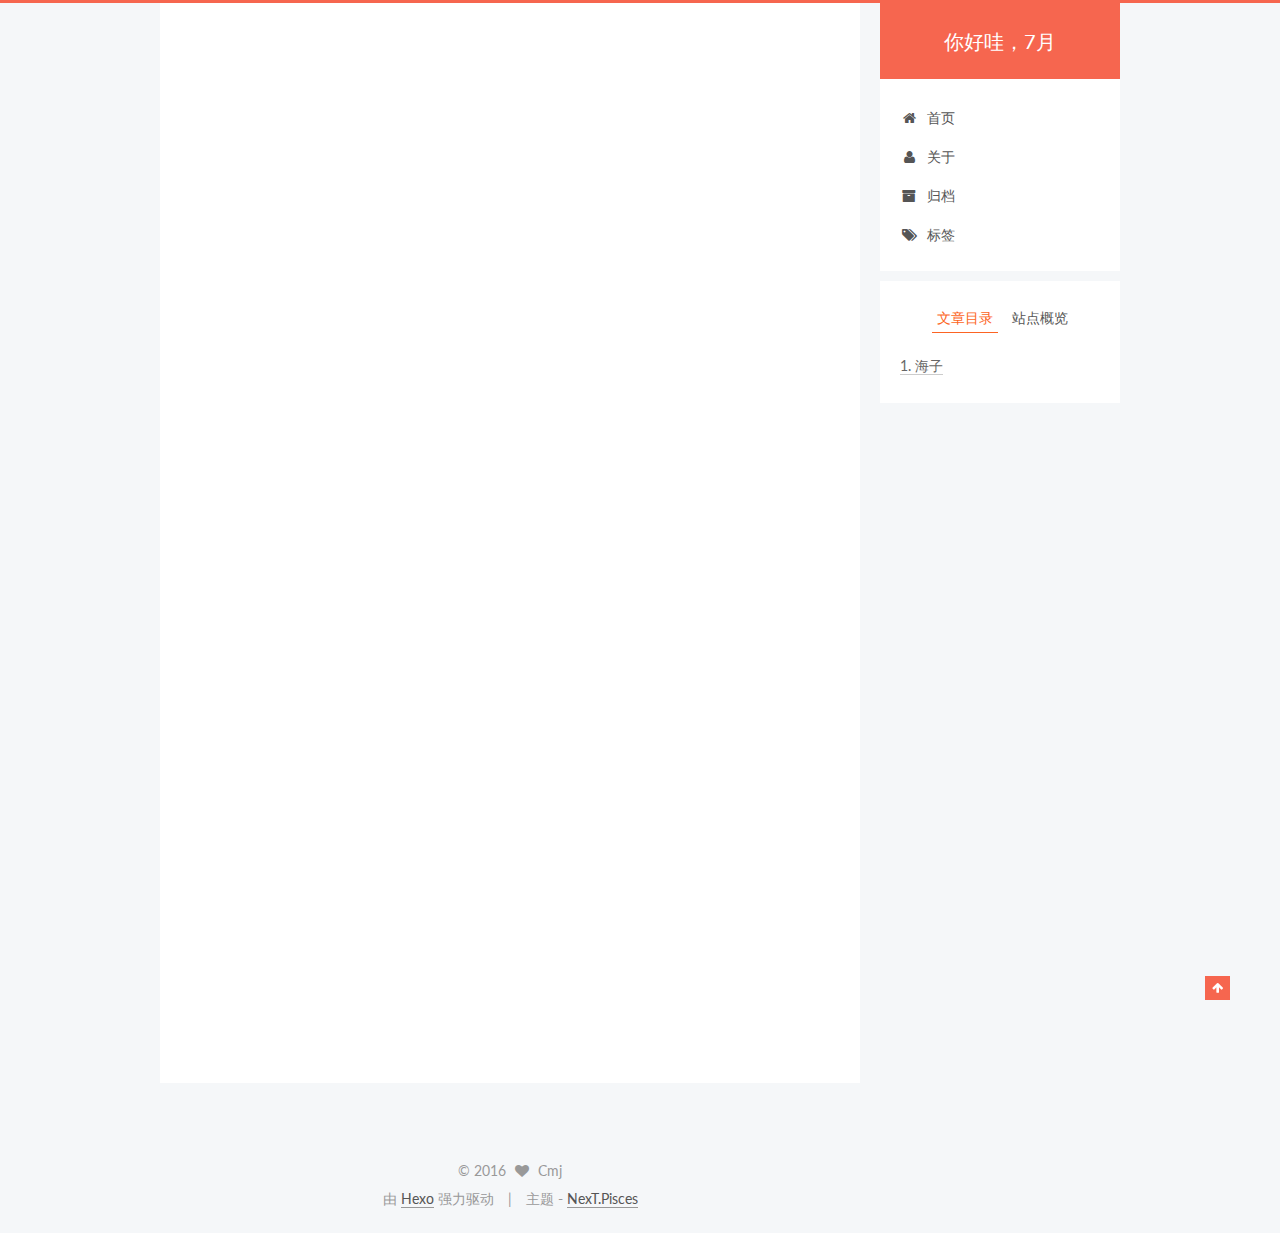
<file: 2016/07/24/First/index.html>
<!doctype html>



  


<html class="theme-next pisces use-motion">
<head>
  <meta charset="UTF-8"/>
<meta http-equiv="X-UA-Compatible" content="IE=edge,chrome=1" />
<meta name="viewport" content="width=device-width, initial-scale=1, maximum-scale=1"/>



<meta http-equiv="Cache-Control" content="no-transform" />
<meta http-equiv="Cache-Control" content="no-siteapp" />












  
  
  <link href="/vendors/fancybox/source/jquery.fancybox.css?v=2.1.5" rel="stylesheet" type="text/css" />




  
  
  
  

  
    
    
  

  

  

  

  

  
    
    
    <link href="//fonts.googleapis.com/css?family=Lato:300,300italic,400,400italic,700,700italic&subset=latin,latin-ext" rel="stylesheet" type="text/css">
  






<link href="/vendors/font-awesome/css/font-awesome.min.css?v=4.4.0" rel="stylesheet" type="text/css" />

<link href="/css/main.css?v=5.0.1" rel="stylesheet" type="text/css" />


  <meta name="keywords" content="Test," />








  <link rel="shortcut icon" type="image/x-icon" href="/favicon.ico?v=5.0.1" />






<meta name="description" content="从明天起，做一个幸福的人  喂马，劈柴，周游世界">
<meta property="og:type" content="article">
<meta property="og:title" content="面朝大海，春暖花开">
<meta property="og:url" content="http://yoursite.com/2016/07/24/First/index.html">
<meta property="og:site_name" content="你好哇，7月">
<meta property="og:description" content="从明天起，做一个幸福的人  喂马，劈柴，周游世界">
<meta property="og:updated_time" content="2016-07-24T09:17:39.000Z">
<meta name="twitter:card" content="summary">
<meta name="twitter:title" content="面朝大海，春暖花开">
<meta name="twitter:description" content="从明天起，做一个幸福的人  喂马，劈柴，周游世界">



<script type="text/javascript" id="hexo.configuration">
  var NexT = window.NexT || {};
  var CONFIG = {
    scheme: 'Pisces',
    sidebar: {"position":"right","display":"post"},
    fancybox: true,
    motion: true,
    duoshuo: {
      userId: 0,
      author: '博主'
    }
  };
</script>




  <link rel="canonical" href="http://yoursite.com/2016/07/24/First/"/>

  <title> 面朝大海，春暖花开 | 你好哇，7月 </title>
</head>

<body itemscope itemtype="http://schema.org/WebPage" lang="zh-Hans">

  










  
  
    
  

  <div class="container one-collumn sidebar-position-right page-post-detail ">
    <div class="headband"></div>

    <header id="header" class="header" itemscope itemtype="http://schema.org/WPHeader">
      <div class="header-inner"><div class="site-meta ">
  

  <div class="custom-logo-site-title">
    <a href="/"  class="brand" rel="start">
      <span class="logo-line-before"><i></i></span>
      <span class="site-title">你好哇，7月</span>
      <span class="logo-line-after"><i></i></span>
    </a>
  </div>
  <p class="site-subtitle"></p>
</div>

<div class="site-nav-toggle">
  <button>
    <span class="btn-bar"></span>
    <span class="btn-bar"></span>
    <span class="btn-bar"></span>
  </button>
</div>

<nav class="site-nav">
  

  
    <ul id="menu" class="menu">
      
        
        <li class="menu-item menu-item-home">
          <a href="/" rel="section">
            
              <i class="menu-item-icon fa fa-fw fa-home"></i> <br />
            
            首页
          </a>
        </li>
      
        
        <li class="menu-item menu-item-about">
          <a href="/about" rel="section">
            
              <i class="menu-item-icon fa fa-fw fa-user"></i> <br />
            
            关于
          </a>
        </li>
      
        
        <li class="menu-item menu-item-archives">
          <a href="/archives" rel="section">
            
              <i class="menu-item-icon fa fa-fw fa-archive"></i> <br />
            
            归档
          </a>
        </li>
      
        
        <li class="menu-item menu-item-tags">
          <a href="/tags" rel="section">
            
              <i class="menu-item-icon fa fa-fw fa-tags"></i> <br />
            
            标签
          </a>
        </li>
      

      
    </ul>
  

  
</nav>

 </div>
    </header>

    <main id="main" class="main">
      <div class="main-inner">
        <div class="content-wrap">
          <div id="content" class="content">
            

  <div id="posts" class="posts-expand">
    

  
  

  
  
  

  <article class="post post-type-normal " itemscope itemtype="http://schema.org/Article">

    
      <header class="post-header">

        
        
          <h1 class="post-title" itemprop="name headline">
            
            
              
                面朝大海，春暖花开
              
            
          </h1>
        

        <div class="post-meta">
          <span class="post-time">
            <span class="post-meta-item-icon">
              <i class="fa fa-calendar-o"></i>
            </span>
            <span class="post-meta-item-text">发表于</span>
            <time itemprop="dateCreated" datetime="2016-07-24T03:35:12+08:00" content="2016-07-24">
              2016-07-24
            </time>
          </span>

          

          
            
              <span class="post-comments-count">
                &nbsp; | &nbsp;
                <a href="/2016/07/24/First/#comments" itemprop="discussionUrl">
                  <span class="post-comments-count disqus-comment-count" data-disqus-identifier="2016/07/24/First/" itemprop="commentsCount"></span>
                </a>
              </span>
            
          

          

          
          

          
        </div>
      </header>
    


    <div class="post-body" itemprop="articleBody">

      
      

      
        <p>  从明天起，做一个幸福的人<br>  喂马，劈柴，周游世界</p>
<a id="more"></a>
<p><iframe frameborder="no" border="0" marginwidth="0" marginheight="0" width="330" height="86" src="http://music.163.com/outchain/player?type=2&id=2773431&auto=1&height=66"></iframe></p>
<h3 id="海子"><a href="#海子" class="headerlink" title="海子"></a>海子</h3><p>　　从明天起，做一个幸福的人<br>　　喂马，劈柴，周游世界<br>　　从明天起，关心粮食和蔬菜<br>　　我有一所房子，面朝大海，春暖花开<br>　　从明天起，和每一个亲人通信<br>　　告诉他们我的幸福<br>　　那幸福的闪电告诉我的<br>　　我将告诉每一个人<br>　　给每一条河每一座山取一个温暖的名字<br>　　陌生人，我也为你祝福<br>　　愿你有一个灿烂的前程<br>　　愿你有情人终成眷属<br>　　愿你在尘世获得幸福<br>　　我只愿面朝大海，春暖花开</p>

      
    </div>

    <div>
      
        

      
    </div>

    <div>
      
        

      
    </div>

    <footer class="post-footer">
      
        <div class="post-tags">
          
            <a href="/tags/Test/" rel="tag">#Test</a>
          
        </div>
      

      

      
      
    </footer>
  </article>



    <div class="post-spread">
      
    </div>
  </div>


          </div>
          


          
  <div class="comments" id="comments">
    
      <div id="disqus_thread">
        <noscript>
          Please enable JavaScript to view the
          <a href="//disqus.com/?ref_noscript">comments powered by Disqus.</a>
        </noscript>
      </div>
    
  </div>


        </div>
        
          
  
  <div class="sidebar-toggle">
    <div class="sidebar-toggle-line-wrap">
      <span class="sidebar-toggle-line sidebar-toggle-line-first"></span>
      <span class="sidebar-toggle-line sidebar-toggle-line-middle"></span>
      <span class="sidebar-toggle-line sidebar-toggle-line-last"></span>
    </div>
  </div>

  <aside id="sidebar" class="sidebar">
    <div class="sidebar-inner">

      

      
        <ul class="sidebar-nav motion-element">
          <li class="sidebar-nav-toc sidebar-nav-active" data-target="post-toc-wrap" >
            文章目录
          </li>
          <li class="sidebar-nav-overview" data-target="site-overview">
            站点概览
          </li>
        </ul>
      

      <section class="site-overview sidebar-panel ">
        <div class="site-author motion-element" itemprop="author" itemscope itemtype="http://schema.org/Person">
          <img class="site-author-image" itemprop="image"
               src="/images/avatar.jpg"
               alt="Cmj" />
          <p class="site-author-name" itemprop="name">Cmj</p>
          <p class="site-description motion-element" itemprop="description">从明年起，做一个幸福的人，喂柴，劈马，周游世界</p>
        </div>
        <nav class="site-state motion-element">
          <div class="site-state-item site-state-posts">
            <a href="/archives">
              <span class="site-state-item-count">1</span>
              <span class="site-state-item-name">日志</span>
            </a>
          </div>

          

          
            <div class="site-state-item site-state-tags">
              <a href="/tags">
                <span class="site-state-item-count">1</span>
                <span class="site-state-item-name">标签</span>
              </a>
            </div>
          

        </nav>

        

        <div class="links-of-author motion-element">
          
            
              <span class="links-of-author-item">
                <a href="https://github.com/imagineworld" target="_blank" title="GitHub">
                  
                    <i class="fa fa-fw fa-github"></i>
                  
                  GitHub
                </a>
              </span>
            
              <span class="links-of-author-item">
                <a href="http://weibo.com/5upinthewind/" target="_blank" title="Weibo">
                  
                    <i class="fa fa-fw fa-weibo"></i>
                  
                  Weibo
                </a>
              </span>
            
          
        </div>

        
        

        
        

      </section>

      
        <section class="post-toc-wrap motion-element sidebar-panel sidebar-panel-active">
          <div class="post-toc">
            
              
            
            
              <div class="post-toc-content"><ol class="nav"><li class="nav-item nav-level-3"><a class="nav-link" href="#海子"><span class="nav-number">1.</span> <span class="nav-text">海子</span></a></li></ol></div>
            
          </div>
        </section>
      

    </div>
  </aside>


        
      </div>
    </main>

    <footer id="footer" class="footer">
      <div class="footer-inner">
        <div class="copyright" >
  
  &copy; 
  <span itemprop="copyrightYear">2016</span>
  <span class="with-love">
    <i class="fa fa-heart"></i>
  </span>
  <span class="author" itemprop="copyrightHolder">Cmj</span>
</div>

<div class="powered-by">
  由 <a class="theme-link" href="http://hexo.io">Hexo</a> 强力驱动
</div>

<div class="theme-info">
  主题 -
  <a class="theme-link" href="https://github.com/iissnan/hexo-theme-next">
    NexT.Pisces
  </a>
</div>

        

        
      </div>
    </footer>

    <div class="back-to-top">
      <i class="fa fa-arrow-up"></i>
    </div>
  </div>

  

<script type="text/javascript">
  if (Object.prototype.toString.call(window.Promise) !== '[object Function]') {
    window.Promise = null;
  }
</script>









  



  
  <script type="text/javascript" src="/vendors/jquery/index.js?v=2.1.3"></script>

  
  <script type="text/javascript" src="/vendors/fastclick/lib/fastclick.min.js?v=1.0.6"></script>

  
  <script type="text/javascript" src="/vendors/jquery_lazyload/jquery.lazyload.js?v=1.9.7"></script>

  
  <script type="text/javascript" src="/vendors/velocity/velocity.min.js?v=1.2.1"></script>

  
  <script type="text/javascript" src="/vendors/velocity/velocity.ui.min.js?v=1.2.1"></script>

  
  <script type="text/javascript" src="/vendors/fancybox/source/jquery.fancybox.pack.js?v=2.1.5"></script>


  


  <script type="text/javascript" src="/js/src/utils.js?v=5.0.1"></script>

  <script type="text/javascript" src="/js/src/motion.js?v=5.0.1"></script>



  
  


  <script type="text/javascript" src="/js/src/affix.js?v=5.0.1"></script>

  <script type="text/javascript" src="/js/src/schemes/pisces.js?v=5.0.1"></script>



  
  <script type="text/javascript" src="/js/src/scrollspy.js?v=5.0.1"></script>
<script type="text/javascript" src="/js/src/post-details.js?v=5.0.1"></script>



  


  <script type="text/javascript" src="/js/src/bootstrap.js?v=5.0.1"></script>



  



  

    <script type="text/javascript">
      var disqus_shortname = 'jooooey';
      var disqus_identifier = '2016/07/24/First/';
      var disqus_title = "面朝大海，春暖花开";
      var disqus_url = 'http://yoursite.com/2016/07/24/First/';

      function run_disqus_script(disqus_script){
        var dsq = document.createElement('script');
        dsq.type = 'text/javascript';
        dsq.async = true;
        dsq.src = '//' + disqus_shortname + '.disqus.com/' + disqus_script;
        (document.getElementsByTagName('head')[0] || document.getElementsByTagName('body')[0]).appendChild(dsq);
      }

      run_disqus_script('count.js');
      
        run_disqus_script('embed.js');
      
    </script>
  




  
  

  

  

  

</body>
</html>
</file>
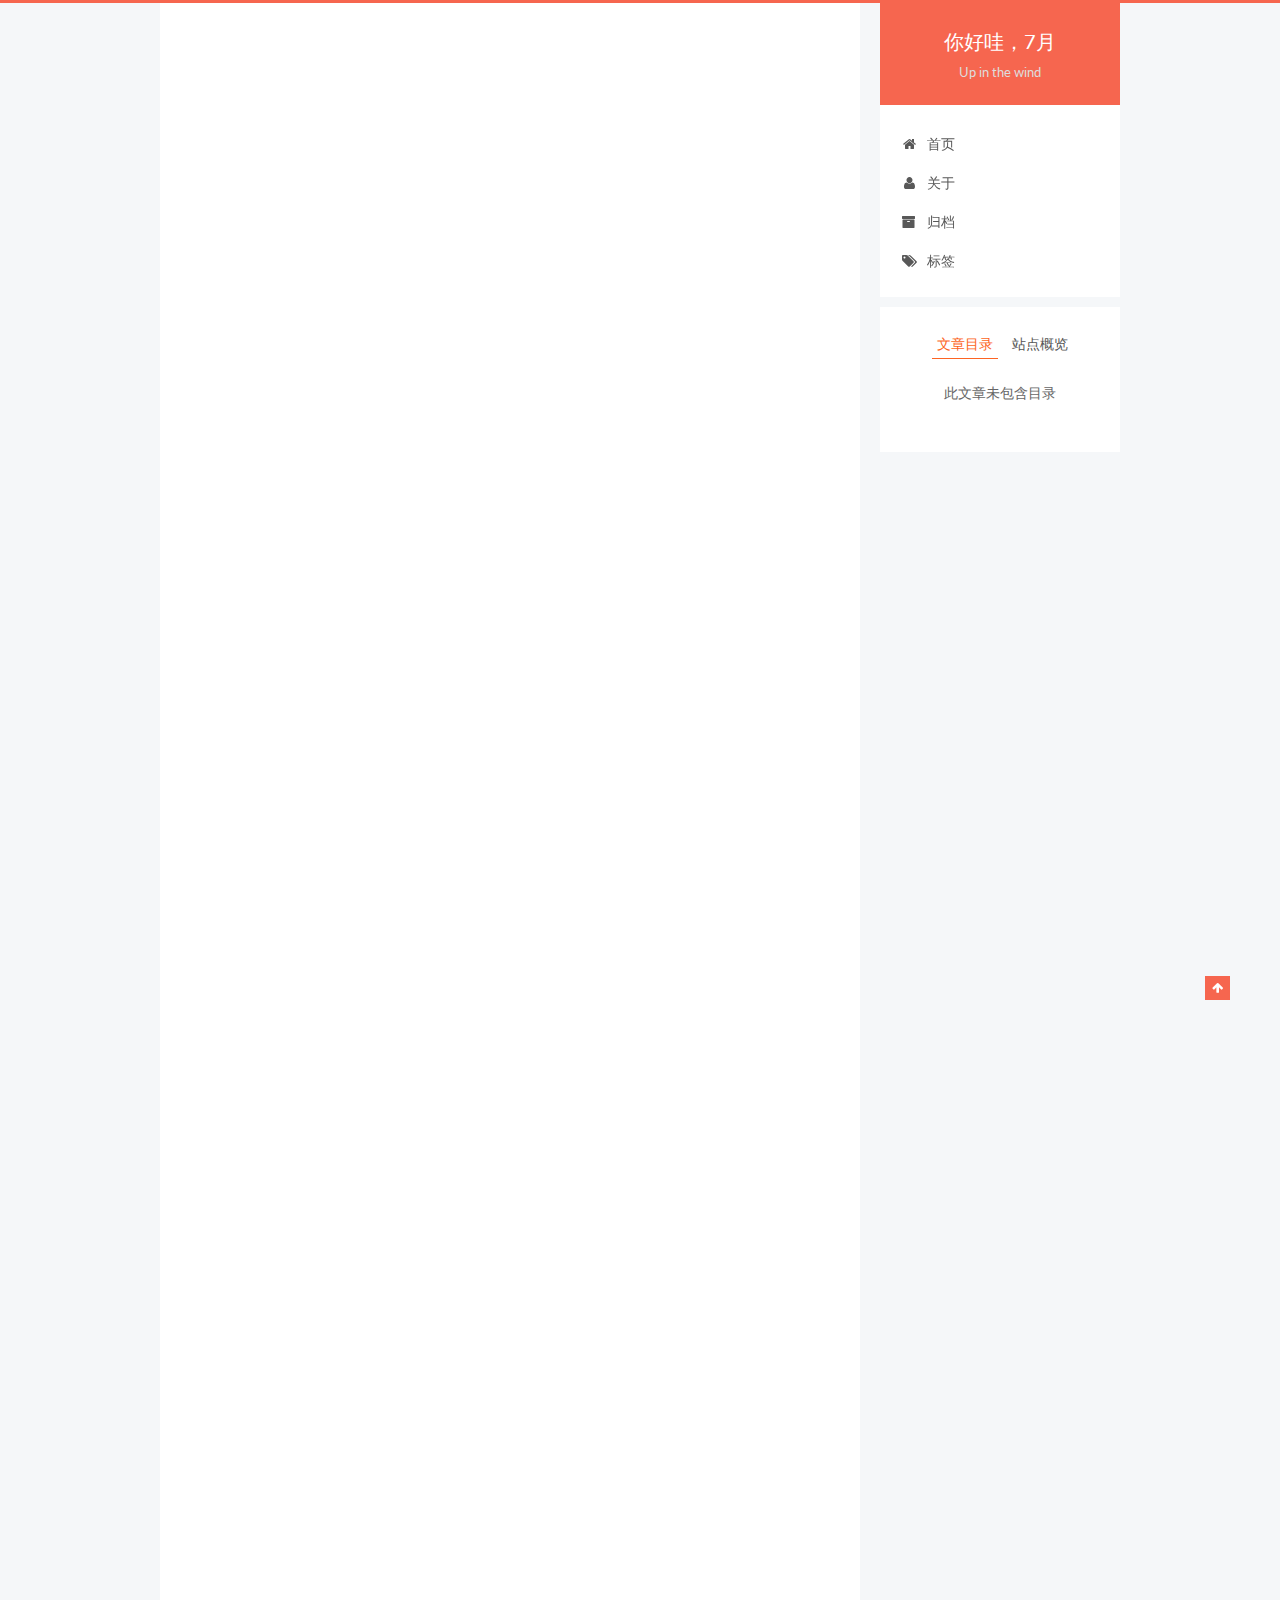
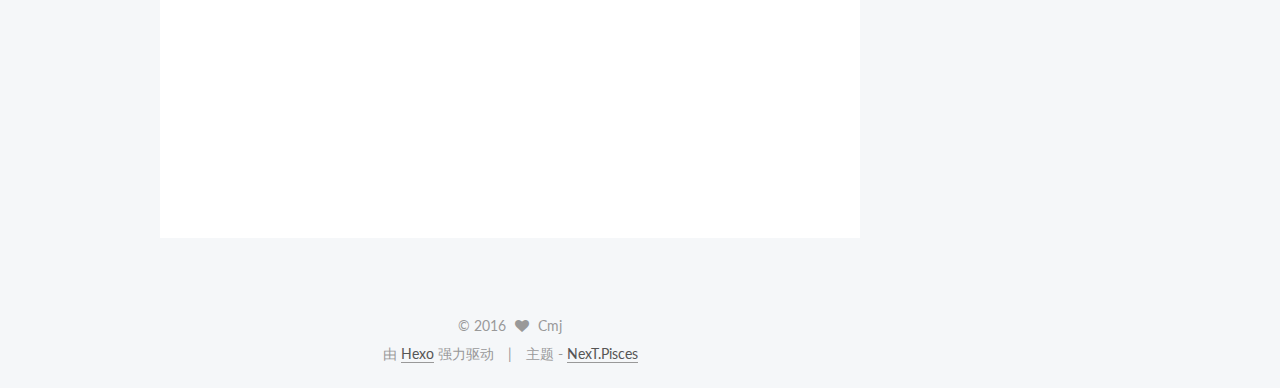
<file: 2016/08/12/Hello-World/index.html>
<!doctype html>



  


<html class="theme-next pisces use-motion">
<head>
  <meta charset="UTF-8"/>
<meta http-equiv="X-UA-Compatible" content="IE=edge,chrome=1" />
<meta name="viewport" content="width=device-width, initial-scale=1, maximum-scale=1"/>



<meta http-equiv="Cache-Control" content="no-transform" />
<meta http-equiv="Cache-Control" content="no-siteapp" />












  
  
  <link href="/vendors/fancybox/source/jquery.fancybox.css?v=2.1.5" rel="stylesheet" type="text/css" />




  
  
  
  

  
    
    
  

  

  

  

  

  
    
    
    <link href="//fonts.googleapis.com/css?family=Lato:300,300italic,400,400italic,700,700italic&subset=latin,latin-ext" rel="stylesheet" type="text/css">
  






<link href="/vendors/font-awesome/css/font-awesome.min.css?v=4.4.0" rel="stylesheet" type="text/css" />

<link href="/css/main.css?v=5.0.1" rel="stylesheet" type="text/css" />


  <meta name="keywords" content="随想录," />








  <link rel="shortcut icon" type="image/x-icon" href="/favicon.ico?v=5.0.1" />






<meta name="description" content="各位看官好哇！很早就想做一个博客来记录自己的点滴日常心得，无奈身患拖延绝症，时常身不由己。你能理解一名拖延症患者的日常吗？">
<meta property="og:type" content="article">
<meta property="og:title" content="Hello World">
<meta property="og:url" content="http://yoursite.com/2016/08/12/Hello-World/index.html">
<meta property="og:site_name" content="你好哇，7月">
<meta property="og:description" content="各位看官好哇！很早就想做一个博客来记录自己的点滴日常心得，无奈身患拖延绝症，时常身不由己。你能理解一名拖延症患者的日常吗？">
<meta property="og:image" content="http://yoursite.com/images/ty.gif">
<meta property="og:updated_time" content="2016-08-12T15:52:52.000Z">
<meta name="twitter:card" content="summary">
<meta name="twitter:title" content="Hello World">
<meta name="twitter:description" content="各位看官好哇！很早就想做一个博客来记录自己的点滴日常心得，无奈身患拖延绝症，时常身不由己。你能理解一名拖延症患者的日常吗？">
<meta name="twitter:image" content="http://yoursite.com/images/ty.gif">



<script type="text/javascript" id="hexo.configuration">
  var NexT = window.NexT || {};
  var CONFIG = {
    scheme: 'Pisces',
    sidebar: {"position":"right","display":"post"},
    fancybox: true,
    motion: true,
    duoshuo: {
      userId: 0,
      author: '博主'
    }
  };
</script>




  <link rel="canonical" href="http://yoursite.com/2016/08/12/Hello-World/"/>

  <title> Hello World | 你好哇，7月 </title>

</head>

<body itemscope itemtype="http://schema.org/WebPage" lang="zh-Hans">

  



  <script type="text/javascript">
    var _hmt = _hmt || [];
    (function() {
      var hm = document.createElement("script");
      hm.src = "//hm.baidu.com/hm.js?dd6f03a9df2b3c55ccfacd7c40469200";
      var s = document.getElementsByTagName("script")[0];
      s.parentNode.insertBefore(hm, s);
    })();
  </script>








  
  
    
  

  <div class="container one-collumn sidebar-position-right page-post-detail ">
    <div class="headband"></div>

    <header id="header" class="header" itemscope itemtype="http://schema.org/WPHeader">
      <div class="header-inner"><div class="site-meta ">
  

  <div class="custom-logo-site-title">
    <a href="/"  class="brand" rel="start">
      <span class="logo-line-before"><i></i></span>
      <span class="site-title">你好哇，7月</span>
      <span class="logo-line-after"><i></i></span>
    </a>
  </div>
  <p class="site-subtitle">Up in the wind</p>
</div>

<div class="site-nav-toggle">
  <button>
    <span class="btn-bar"></span>
    <span class="btn-bar"></span>
    <span class="btn-bar"></span>
  </button>
</div>

<nav class="site-nav">
  

  
    <ul id="menu" class="menu">
      
        
        <li class="menu-item menu-item-home">
          <a href="/" rel="section">
            
              <i class="menu-item-icon fa fa-fw fa-home"></i> <br />
            
            首页
          </a>
        </li>
      
        
        <li class="menu-item menu-item-about">
          <a href="/about" rel="section">
            
              <i class="menu-item-icon fa fa-fw fa-user"></i> <br />
            
            关于
          </a>
        </li>
      
        
        <li class="menu-item menu-item-archives">
          <a href="/archives" rel="section">
            
              <i class="menu-item-icon fa fa-fw fa-archive"></i> <br />
            
            归档
          </a>
        </li>
      
        
        <li class="menu-item menu-item-tags">
          <a href="/tags" rel="section">
            
              <i class="menu-item-icon fa fa-fw fa-tags"></i> <br />
            
            标签
          </a>
        </li>
      

      
    </ul>
  

  
</nav>

 </div>
    </header>

    <main id="main" class="main">
      <div class="main-inner">
        <div class="content-wrap">
          <div id="content" class="content">
            

  <div id="posts" class="posts-expand">
    

  
  

  
  
  

  <article class="post post-type-normal " itemscope itemtype="http://schema.org/Article">

    
      <header class="post-header">

        
        
          <h1 class="post-title" itemprop="name headline">
            
            
              
                Hello World
              
            
          </h1>
        

        <div class="post-meta">
          <span class="post-time">
            <span class="post-meta-item-icon">
              <i class="fa fa-calendar-o"></i>
            </span>
            <span class="post-meta-item-text">发表于</span>
            <time itemprop="dateCreated" datetime="2016-08-12T17:11:34+08:00" content="2016-08-12">
              2016-08-12
            </time>
          </span>

          

          
            
              <span class="post-comments-count">
                &nbsp; | &nbsp;
                <a href="/2016/08/12/Hello-World/#comments" itemprop="discussionUrl">
                  <span class="post-comments-count ds-thread-count" data-thread-key="2016/08/12/Hello-World/" itemprop="commentsCount"></span>
                </a>
              </span>
            
          

          

          
          

          
        </div>
      </header>
    


    <div class="post-body" itemprop="articleBody">

      
      

      
        <p>各位看官好哇！很早就想做一个博客来记录自己的点滴日常心得，无奈身患拖延绝症，时常身不由己。你能理解一名拖延症患者的日常吗？<br><a id="more"></a><br><img src="/images/ty.gif" alt=""><br>典型的症候群啊！！！多少次我都想大嘴巴抽自己了，可心还不够硬，下不去手啊。✋不行，NO，绝对不行，我坚决不能放弃治疗。我要控制我自己，不会让谁看见我哭泣……嗯，加油，坚持，相信自己总有一天会成为一名优秀的独立音乐人。</p>
<p>好了，认真介绍一下很不正经的我。一看hello world就知道咱这出身不好哇，搞计算机的。其实在幼儿园，当着我小相好的面，我曾发下宏愿要当数学科学家的。后来小学看到央视财经的一个栏目（好像叫创业中国什么的），了解到李彦宏，张朝阳，丁磊等这么一群人，他们在用技术和产品影响着中国。忽然发现原来计算机不仅仅是用来玩传奇的，它是有巨大魔力的。一想到比尔盖茨，乔布斯，他们在用自己的方式改变着世界，我整个人都燃了。于是我又发下宏愿，这一次我要学计算机，我要改变世界……</p>
<p>原谅我少不更事，当我一猛子扎进来时，为时已晚，谁知道tm的水这么深，对象都找不着了😄。这改变世界太难了，只能先从改变自己做起了。比如改个行？哈哈开个玩笑😄。我就在水里多泡着吧，迟早有一天会像泡面一样泡开的！</p>
<p>最后感谢您上网点击我，看到这儿的都是真爱，留下联系方式，我会随机出台的😄。</p>

      
    </div>

    <div>
      
        

      
    </div>

    <div>
      
        

      
    </div>

    <footer class="post-footer">
      
        <div class="post-tags">
          
            <a href="/tags/随想录/" rel="tag">#随想录</a>
          
        </div>
      

      

      
      
    </footer>
  </article>



    <div class="post-spread">
      
    </div>
  </div>


          </div>
          


          
  <div class="comments" id="comments">
    
      <div class="ds-thread" data-thread-key="2016/08/12/Hello-World/"
           data-title="Hello World" data-url="http://yoursite.com/2016/08/12/Hello-World/">
      </div>
    
  </div>


        </div>
        
          
  
  <div class="sidebar-toggle">
    <div class="sidebar-toggle-line-wrap">
      <span class="sidebar-toggle-line sidebar-toggle-line-first"></span>
      <span class="sidebar-toggle-line sidebar-toggle-line-middle"></span>
      <span class="sidebar-toggle-line sidebar-toggle-line-last"></span>
    </div>
  </div>

  <aside id="sidebar" class="sidebar">
    <div class="sidebar-inner">

      

      
        <ul class="sidebar-nav motion-element">
          <li class="sidebar-nav-toc sidebar-nav-active" data-target="post-toc-wrap" >
            文章目录
          </li>
          <li class="sidebar-nav-overview" data-target="site-overview">
            站点概览
          </li>
        </ul>
      

      <section class="site-overview sidebar-panel ">
        <div class="site-author motion-element" itemprop="author" itemscope itemtype="http://schema.org/Person">
          <img class="site-author-image" itemprop="image"
               src="/images/avatar.jpg"
               alt="Cmj" />
          <p class="site-author-name" itemprop="name">Cmj</p>
          <p class="site-description motion-element" itemprop="description">从明年起，做一个幸福的人，喂柴，劈马，周游世界</p>
        </div>
        <nav class="site-state motion-element">
          <div class="site-state-item site-state-posts">
            <a href="/archives">
              <span class="site-state-item-count">1</span>
              <span class="site-state-item-name">日志</span>
            </a>
          </div>

          

          
            <div class="site-state-item site-state-tags">
              <a href="/tags">
                <span class="site-state-item-count">1</span>
                <span class="site-state-item-name">标签</span>
              </a>
            </div>
          

        </nav>

        

        <div class="links-of-author motion-element">
          
            
              <span class="links-of-author-item">
                <a href="https://github.com/imagineworld" target="_blank" title="GitHub">
                  
                    <i class="fa fa-fw fa-github"></i>
                  
                  GitHub
                </a>
              </span>
            
              <span class="links-of-author-item">
                <a href="http://weibo.com/5upinthewind/" target="_blank" title="Weibo">
                  
                    <i class="fa fa-fw fa-weibo"></i>
                  
                  Weibo
                </a>
              </span>
            
          
        </div>

        
        

        
        

      </section>

      
        <section class="post-toc-wrap motion-element sidebar-panel sidebar-panel-active">
          <div class="post-toc">
            
              
            
            
              <p class="post-toc-empty">此文章未包含目录</p>
            
          </div>
        </section>
      

    </div>
  </aside>


        
      </div>
    </main>

    <footer id="footer" class="footer">
      <div class="footer-inner">
        <div class="copyright" >
  
  &copy; 
  <span itemprop="copyrightYear">2016</span>
  <span class="with-love">
    <i class="fa fa-heart"></i>
  </span>
  <span class="author" itemprop="copyrightHolder">Cmj</span>
</div>

<div class="powered-by">
  由 <a class="theme-link" href="http://hexo.io">Hexo</a> 强力驱动
</div>

<div class="theme-info">
  主题 -
  <a class="theme-link" href="https://github.com/iissnan/hexo-theme-next">
    NexT.Pisces
  </a>
</div>

        

        
      </div>
    </footer>

    <div class="back-to-top">
      <i class="fa fa-arrow-up"></i>
    </div>
  </div>

  

<script type="text/javascript">
  if (Object.prototype.toString.call(window.Promise) !== '[object Function]') {
    window.Promise = null;
  }
</script>









  



  
  <script type="text/javascript" src="/vendors/jquery/index.js?v=2.1.3"></script>

  
  <script type="text/javascript" src="/vendors/fastclick/lib/fastclick.min.js?v=1.0.6"></script>

  
  <script type="text/javascript" src="/vendors/jquery_lazyload/jquery.lazyload.js?v=1.9.7"></script>

  
  <script type="text/javascript" src="/vendors/velocity/velocity.min.js?v=1.2.1"></script>

  
  <script type="text/javascript" src="/vendors/velocity/velocity.ui.min.js?v=1.2.1"></script>

  
  <script type="text/javascript" src="/vendors/fancybox/source/jquery.fancybox.pack.js?v=2.1.5"></script>


  


  <script type="text/javascript" src="/js/src/utils.js?v=5.0.1"></script>

  <script type="text/javascript" src="/js/src/motion.js?v=5.0.1"></script>



  
  


  <script type="text/javascript" src="/js/src/affix.js?v=5.0.1"></script>

  <script type="text/javascript" src="/js/src/schemes/pisces.js?v=5.0.1"></script>



  
  <script type="text/javascript" src="/js/src/scrollspy.js?v=5.0.1"></script>
<script type="text/javascript" src="/js/src/post-details.js?v=5.0.1"></script>



  


  <script type="text/javascript" src="/js/src/bootstrap.js?v=5.0.1"></script>



  

  
    
  

  <script type="text/javascript">
    var duoshuoQuery = {short_name:"hijuly"};
    (function() {
      var ds = document.createElement('script');
      ds.type = 'text/javascript';ds.async = true;
      ds.id = 'duoshuo-script';
      ds.src = (document.location.protocol == 'https:' ? 'https:' : 'http:') + '//static.duoshuo.com/embed.js';
      ds.charset = 'UTF-8';
      (document.getElementsByTagName('head')[0]
      || document.getElementsByTagName('body')[0]).appendChild(ds);
    })();
  </script>

  
    
    <script src="/vendors/ua-parser-js/dist/ua-parser.min.js?v=0.7.9"></script>
    <script src="/js/src/hook-duoshuo.js"></script>
  






  
  

  

  

  
<script type="text/javascript" async src="//push.zhanzhang.baidu.com/push.js">
</script>


</body>
</html>
</file>
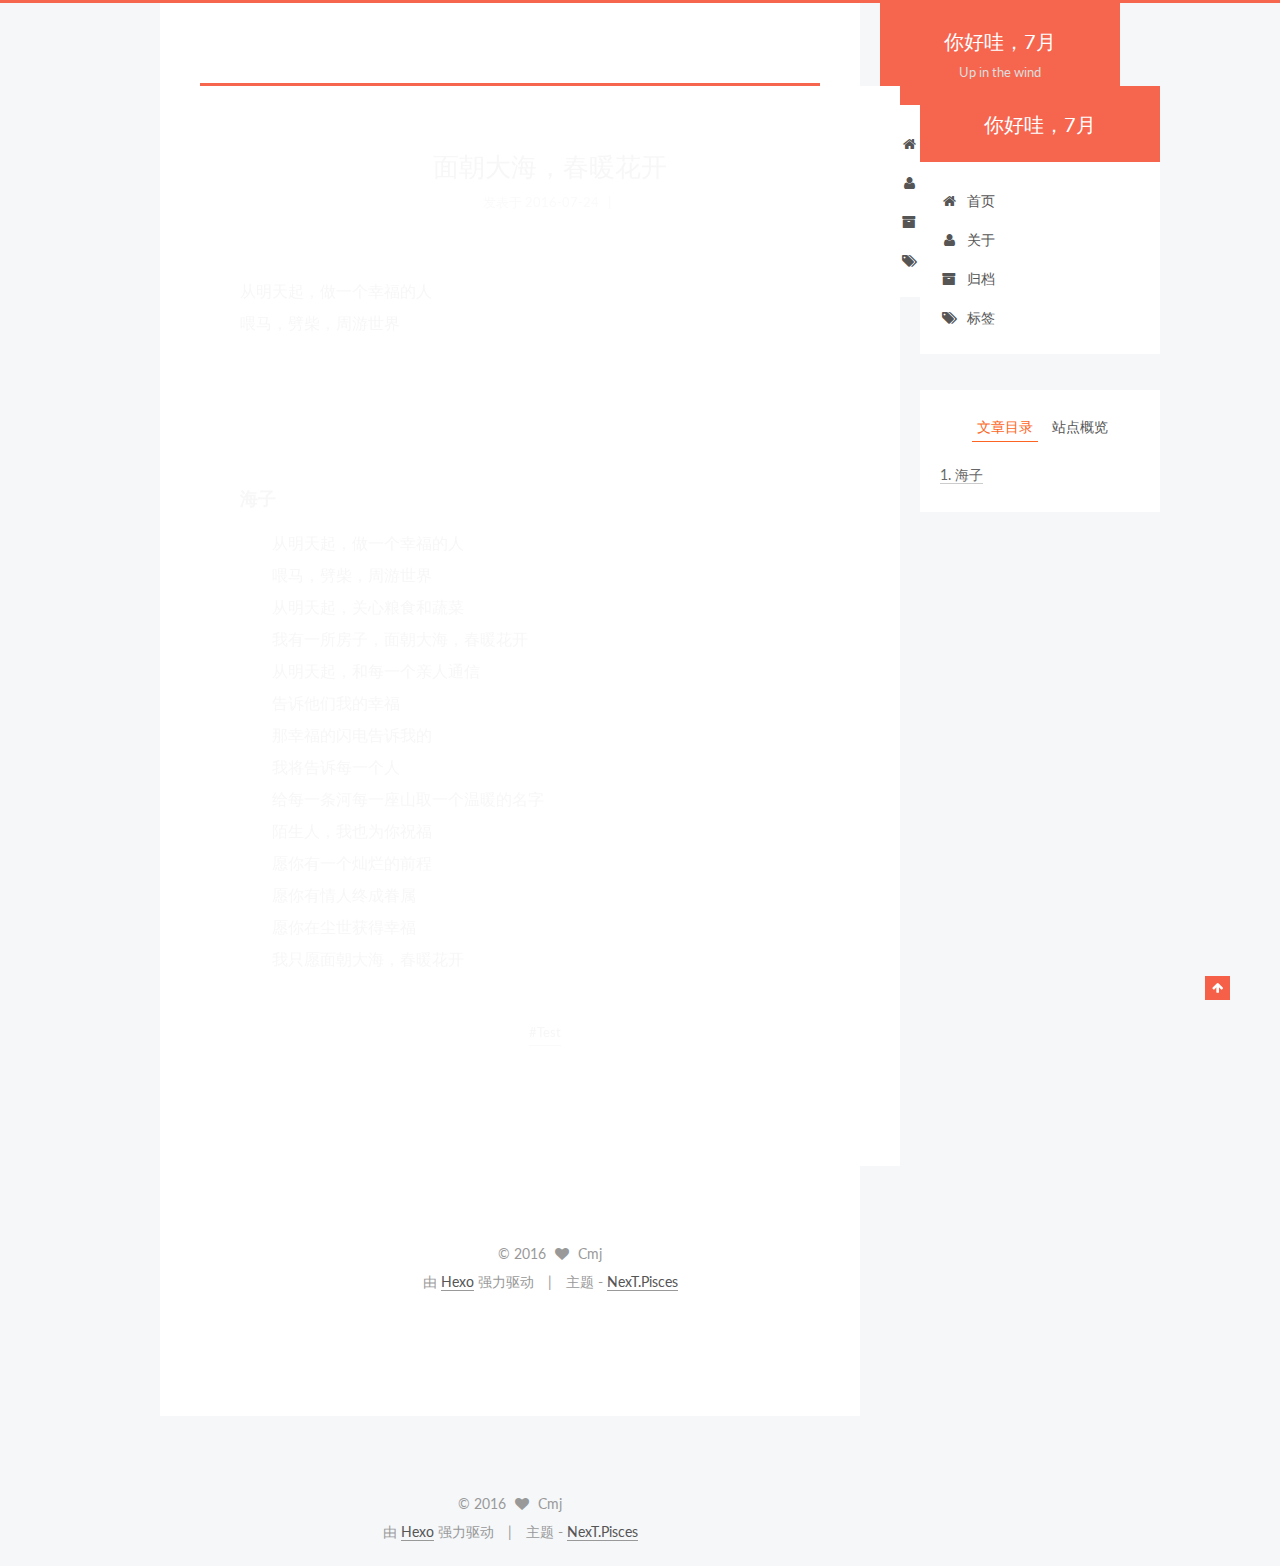
<file: images/2016/07/24/First/index.html>
<!doctype html>



  


<html class="theme-next pisces use-motion">
<head>
  <meta charset="UTF-8"/>
<meta http-equiv="X-UA-Compatible" content="IE=edge,chrome=1" />
<meta name="viewport" content="width=device-width, initial-scale=1, maximum-scale=1"/>



<meta http-equiv="Cache-Control" content="no-transform" />
<meta http-equiv="Cache-Control" content="no-siteapp" />












  
  
  <link href="/vendors/fancybox/source/jquery.fancybox.css?v=2.1.5" rel="stylesheet" type="text/css" />




  
  
  
  

  
    
    
  

  

  

  

  

  
    
    
    <link href="//fonts.googleapis.com/css?family=Lato:300,300italic,400,400italic,700,700italic&subset=latin,latin-ext" rel="stylesheet" type="text/css">
  






<link href="/vendors/font-awesome/css/font-awesome.min.css?v=4.4.0" rel="stylesheet" type="text/css" />

<link href="/css/main.css?v=5.0.1" rel="stylesheet" type="text/css" />


  <meta name="keywords" content="Hexo, NexT" />








  <link rel="shortcut icon" type="image/x-icon" href="/favicon.ico?v=5.0.1" />






<meta name="description" content="var NexT = window.NexT || {};
  var CONF">
<meta property="og:type" content="website">
<meta property="og:title" content="你好哇，7月">
<meta property="og:url" content="http://yoursite.com/images/2016/07/24/First/index.html">
<meta property="og:site_name" content="你好哇，7月">
<meta property="og:description" content="var NexT = window.NexT || {};
  var CONF">
<meta property="og:image" content="http://yoursite.com/images/avatar.jpg">
<meta property="og:updated_time" content="2016-08-12T09:17:28.000Z">
<meta name="twitter:card" content="summary">
<meta name="twitter:title" content="你好哇，7月">
<meta name="twitter:description" content="var NexT = window.NexT || {};
  var CONF">
<meta name="twitter:image" content="http://yoursite.com/images/avatar.jpg">



<script type="text/javascript" id="hexo.configuration">
  var NexT = window.NexT || {};
  var CONFIG = {
    scheme: 'Pisces',
    sidebar: {"position":"right","display":"post"},
    fancybox: true,
    motion: true,
    duoshuo: {
      userId: 0,
      author: '博主'
    }
  };
</script>




  <link rel="canonical" href="http://yoursite.com/images/2016/07/24/First/"/>

  <title>
  

  
     | 你好哇，7月
  
</title>

</head>

<body itemscope itemtype="http://schema.org/WebPage" lang="zh-Hans">

  



  <script type="text/javascript">
    var _hmt = _hmt || [];
    (function() {
      var hm = document.createElement("script");
      hm.src = "//hm.baidu.com/hm.js?dd6f03a9df2b3c55ccfacd7c40469200";
      var s = document.getElementsByTagName("script")[0];
      s.parentNode.insertBefore(hm, s);
    })();
  </script>








  
  
    
  

  <div class="container one-collumn sidebar-position-right  ">
    <div class="headband"></div>

    <header id="header" class="header" itemscope itemtype="http://schema.org/WPHeader">
      <div class="header-inner"><div class="site-meta ">
  

  <div class="custom-logo-site-title">
    <a href="/"  class="brand" rel="start">
      <span class="logo-line-before"><i></i></span>
      <span class="site-title">你好哇，7月</span>
      <span class="logo-line-after"><i></i></span>
    </a>
  </div>
  <p class="site-subtitle">Up in the wind</p>
</div>

<div class="site-nav-toggle">
  <button>
    <span class="btn-bar"></span>
    <span class="btn-bar"></span>
    <span class="btn-bar"></span>
  </button>
</div>

<nav class="site-nav">
  

  
    <ul id="menu" class="menu">
      
        
        <li class="menu-item menu-item-home">
          <a href="/" rel="section">
            
              <i class="menu-item-icon fa fa-fw fa-home"></i> <br />
            
            首页
          </a>
        </li>
      
        
        <li class="menu-item menu-item-about">
          <a href="/about" rel="section">
            
              <i class="menu-item-icon fa fa-fw fa-user"></i> <br />
            
            关于
          </a>
        </li>
      
        
        <li class="menu-item menu-item-archives">
          <a href="/archives" rel="section">
            
              <i class="menu-item-icon fa fa-fw fa-archive"></i> <br />
            
            归档
          </a>
        </li>
      
        
        <li class="menu-item menu-item-tags">
          <a href="/tags" rel="section">
            
              <i class="menu-item-icon fa fa-fw fa-tags"></i> <br />
            
            标签
          </a>
        </li>
      

      
    </ul>
  

  
</nav>

 </div>
    </header>

    <main id="main" class="main">
      <div class="main-inner">
        <div class="content-wrap">
          <div id="content" class="content">
            

  <div id="posts" class="posts-expand">
    
    
      <!doctype html>



  


<html class="theme-next pisces use-motion">
<head>
  <meta charset="UTF-8">
<meta http-equiv="X-UA-Compatible" content="IE=edge,chrome=1">
<meta name="viewport" content="width=device-width, initial-scale=1, maximum-scale=1">



<meta http-equiv="Cache-Control" content="no-transform">
<meta http-equiv="Cache-Control" content="no-siteapp">












  
  
  <link href="/vendors/fancybox/source/jquery.fancybox.css?v=2.1.5" rel="stylesheet" type="text/css">




  
  
  
  

  
    
    
  

  

  

  

  

  
    
    
    <link href="//fonts.googleapis.com/css?family=Lato:300,300italic,400,400italic,700,700italic&subset=latin,latin-ext" rel="stylesheet" type="text/css">
  






<link href="/vendors/font-awesome/css/font-awesome.min.css?v=4.4.0" rel="stylesheet" type="text/css">

<link href="/css/main.css?v=5.0.1" rel="stylesheet" type="text/css">


  <meta name="keywords" content="Test,">








  <link rel="shortcut icon" type="image/x-icon" href="/favicon.ico?v=5.0.1">






<meta name="description" content="从明天起，做一个幸福的人  喂马，劈柴，周游世界">
<meta property="og:type" content="article">
<meta property="og:title" content="面朝大海，春暖花开">
<meta property="og:url" content="http://yoursite.com/2016/07/24/First/index.html">
<meta property="og:site_name" content="你好哇，7月">
<meta property="og:description" content="从明天起，做一个幸福的人  喂马，劈柴，周游世界">
<meta property="og:updated_time" content="2016-07-24T09:17:39.000Z">
<meta name="twitter:card" content="summary">
<meta name="twitter:title" content="面朝大海，春暖花开">
<meta name="twitter:description" content="从明天起，做一个幸福的人  喂马，劈柴，周游世界">



<script type="text/javascript" id="hexo.configuration">
  var NexT = window.NexT || {};
  var CONFIG = {
    scheme: 'Pisces',
    sidebar: {"position":"right","display":"post"},
    fancybox: true,
    motion: true,
    duoshuo: {
      userId: 0,
      author: '博主'
    }
  };
</script>




  <link rel="canonical" href="http://yoursite.com/2016/07/24/First/">

  <title> 面朝大海，春暖花开 | 你好哇，7月 </title>
</head>

<body itemscope="" itemtype="http://schema.org/WebPage" lang="zh-Hans">

  










  
  
    
  

  <div class="container one-collumn sidebar-position-right page-post-detail ">
    <div class="headband"></div>

    <header id="header" class="header" itemscope="" itemtype="http://schema.org/WPHeader">
      <div class="header-inner"><div class="site-meta ">
  

  <div class="custom-logo-site-title">
    <a href="/" class="brand" rel="start">
      <span class="logo-line-before"><i></i></span>
      <span class="site-title">你好哇，7月</span>
      <span class="logo-line-after"><i></i></span>
    </a>
  </div>
  <p class="site-subtitle"></p>
</div>

<div class="site-nav-toggle">
  <button>
    <span class="btn-bar"></span>
    <span class="btn-bar"></span>
    <span class="btn-bar"></span>
  </button>
</div>

<nav class="site-nav">
  

  
    <ul id="menu" class="menu">
      
        
        <li class="menu-item menu-item-home">
          <a href="/" rel="section">
            
              <i class="menu-item-icon fa fa-fw fa-home"></i> <br>
            
            首页
          </a>
        </li>
      
        
        <li class="menu-item menu-item-about">
          <a href="/about" rel="section">
            
              <i class="menu-item-icon fa fa-fw fa-user"></i> <br>
            
            关于
          </a>
        </li>
      
        
        <li class="menu-item menu-item-archives">
          <a href="/archives" rel="section">
            
              <i class="menu-item-icon fa fa-fw fa-archive"></i> <br>
            
            归档
          </a>
        </li>
      
        
        <li class="menu-item menu-item-tags">
          <a href="/tags" rel="section">
            
              <i class="menu-item-icon fa fa-fw fa-tags"></i> <br>
            
            标签
          </a>
        </li>
      

      
    </ul>
  

  
</nav>

 </div>
    </header>

    <main id="main" class="main">
      <div class="main-inner">
        <div class="content-wrap">
          <div id="content" class="content">
            

  <div id="posts" class="posts-expand">
    

  
  

  
  
  

  <article class="post post-type-normal " itemscope="" itemtype="http://schema.org/Article">

    
      <header class="post-header">

        
        
          <h1 class="post-title" itemprop="name headline">
            
            
              
                面朝大海，春暖花开
              
            
          </h1>
        

        <div class="post-meta">
          <span class="post-time">
            <span class="post-meta-item-icon">
              <i class="fa fa-calendar-o"></i>
            </span>
            <span class="post-meta-item-text">发表于</span>
            <time itemprop="dateCreated" datetime="2016-07-24T03:35:12+08:00" content="2016-07-24">
              2016-07-24
            </time>
          </span>

          

          
            
              <span class="post-comments-count">
                &nbsp; | &nbsp;
                <a href="/2016/07/24/First/#comments" itemprop="discussionUrl">
                  <span class="post-comments-count disqus-comment-count" data-disqus-identifier="2016/07/24/First/" itemprop="commentsCount"></span>
                </a>
              </span>
            
          

          

          
          

          
        </div>
      </header>
    


    <div class="post-body" itemprop="articleBody">

      
      

      
        <p>  从明天起，做一个幸福的人<br>  喂马，劈柴，周游世界</p>
<a id="more"></a>
<p><iframe frameborder="no" border="0" marginwidth="0" marginheight="0" width="330" height="86" src="http://music.163.com/outchain/player?type=2&id=2773431&auto=1&height=66"></iframe></p>
<h3 id="海子"><a href="#海子" class="headerlink" title="海子"></a>海子</h3><p>　　从明天起，做一个幸福的人<br>　　喂马，劈柴，周游世界<br>　　从明天起，关心粮食和蔬菜<br>　　我有一所房子，面朝大海，春暖花开<br>　　从明天起，和每一个亲人通信<br>　　告诉他们我的幸福<br>　　那幸福的闪电告诉我的<br>　　我将告诉每一个人<br>　　给每一条河每一座山取一个温暖的名字<br>　　陌生人，我也为你祝福<br>　　愿你有一个灿烂的前程<br>　　愿你有情人终成眷属<br>　　愿你在尘世获得幸福<br>　　我只愿面朝大海，春暖花开</p>

      
    </div>

    <div>
      
        

      
    </div>

    <div>
      
        

      
    </div>

    <footer class="post-footer">
      
        <div class="post-tags">
          
            <a href="/tags/Test/" rel="tag">#Test</a>
          
        </div>
      

      

      
      
    </footer>
  </article>



    <div class="post-spread">
      
    </div>
  </div>


          </div>
          


          
  <div class="comments" id="comments">
    
      <div id="disqus_thread">
        <noscript>
          Please enable JavaScript to view the
          <a href="//disqus.com/?ref_noscript">comments powered by Disqus.</a>
        </noscript>
      </div>
    
  </div>


        </div>
        
          
  
  <div class="sidebar-toggle">
    <div class="sidebar-toggle-line-wrap">
      <span class="sidebar-toggle-line sidebar-toggle-line-first"></span>
      <span class="sidebar-toggle-line sidebar-toggle-line-middle"></span>
      <span class="sidebar-toggle-line sidebar-toggle-line-last"></span>
    </div>
  </div>

  <aside id="sidebar" class="sidebar">
    <div class="sidebar-inner">

      

      
        <ul class="sidebar-nav motion-element">
          <li class="sidebar-nav-toc sidebar-nav-active" data-target="post-toc-wrap">
            文章目录
          </li>
          <li class="sidebar-nav-overview" data-target="site-overview">
            站点概览
          </li>
        </ul>
      

      <section class="site-overview sidebar-panel ">
        <div class="site-author motion-element" itemprop="author" itemscope="" itemtype="http://schema.org/Person">
          <img class="site-author-image" itemprop="image" src="/images/avatar.jpg" alt="Cmj">
          <p class="site-author-name" itemprop="name">Cmj</p>
          <p class="site-description motion-element" itemprop="description">从明年起，做一个幸福的人，喂柴，劈马，周游世界</p>
        </div>
        <nav class="site-state motion-element">
          <div class="site-state-item site-state-posts">
            <a href="/archives">
              <span class="site-state-item-count">1</span>
              <span class="site-state-item-name">日志</span>
            </a>
          </div>

          

          
            <div class="site-state-item site-state-tags">
              <a href="/tags">
                <span class="site-state-item-count">1</span>
                <span class="site-state-item-name">标签</span>
              </a>
            </div>
          

        </nav>

        

        <div class="links-of-author motion-element">
          
            
              <span class="links-of-author-item">
                <a href="https://github.com/imagineworld" target="_blank" title="GitHub">
                  
                    <i class="fa fa-fw fa-github"></i>
                  
                  GitHub
                </a>
              </span>
            
              <span class="links-of-author-item">
                <a href="http://weibo.com/5upinthewind/" target="_blank" title="Weibo">
                  
                    <i class="fa fa-fw fa-weibo"></i>
                  
                  Weibo
                </a>
              </span>
            
          
        </div>

        
        

        
        

      </section>

      
        <section class="post-toc-wrap motion-element sidebar-panel sidebar-panel-active">
          <div class="post-toc">
            
              
            
            
              <div class="post-toc-content"><ol class="nav"><li class="nav-item nav-level-3"><a class="nav-link" href="#海子"><span class="nav-number">1.</span> <span class="nav-text">海子</span></a></li></ol></div>
            
          </div>
        </section>
      

    </div>
  </aside>


        
      </div>
    </main>

    <footer id="footer" class="footer">
      <div class="footer-inner">
        <div class="copyright">
  
  &copy; 
  <span itemprop="copyrightYear">2016</span>
  <span class="with-love">
    <i class="fa fa-heart"></i>
  </span>
  <span class="author" itemprop="copyrightHolder">Cmj</span>
</div>

<div class="powered-by">
  由 <a class="theme-link" href="http://hexo.io" target="_blank" rel="external">Hexo</a> 强力驱动
</div>

<div class="theme-info">
  主题 -
  <a class="theme-link" href="https://github.com/iissnan/hexo-theme-next" target="_blank" rel="external">
    NexT.Pisces
  </a>
</div>

        

        
      </div>
    </footer>

    <div class="back-to-top">
      <i class="fa fa-arrow-up"></i>
    </div>
  </div>

  

<script type="text/javascript">
  if (Object.prototype.toString.call(window.Promise) !== '[object Function]') {
    window.Promise = null;
  }
</script>









  



  
  <script type="text/javascript" src="/vendors/jquery/index.js?v=2.1.3"></script>

  
  <script type="text/javascript" src="/vendors/fastclick/lib/fastclick.min.js?v=1.0.6"></script>

  
  <script type="text/javascript" src="/vendors/jquery_lazyload/jquery.lazyload.js?v=1.9.7"></script>

  
  <script type="text/javascript" src="/vendors/velocity/velocity.min.js?v=1.2.1"></script>

  
  <script type="text/javascript" src="/vendors/velocity/velocity.ui.min.js?v=1.2.1"></script>

  
  <script type="text/javascript" src="/vendors/fancybox/source/jquery.fancybox.pack.js?v=2.1.5"></script>


  


  <script type="text/javascript" src="/js/src/utils.js?v=5.0.1"></script>

  <script type="text/javascript" src="/js/src/motion.js?v=5.0.1"></script>



  
  


  <script type="text/javascript" src="/js/src/affix.js?v=5.0.1"></script>

  <script type="text/javascript" src="/js/src/schemes/pisces.js?v=5.0.1"></script>



  
  <script type="text/javascript" src="/js/src/scrollspy.js?v=5.0.1"></script>
<script type="text/javascript" src="/js/src/post-details.js?v=5.0.1"></script>



  


  <script type="text/javascript" src="/js/src/bootstrap.js?v=5.0.1"></script>



  



  

    <script type="text/javascript">
      var disqus_shortname = 'jooooey';
      var disqus_identifier = '2016/07/24/First/';
      var disqus_title = "面朝大海，春暖花开";
      var disqus_url = 'http://yoursite.com/2016/07/24/First/';

      function run_disqus_script(disqus_script){
        var dsq = document.createElement('script');
        dsq.type = 'text/javascript';
        dsq.async = true;
        dsq.src = '//' + disqus_shortname + '.disqus.com/' + disqus_script;
        (document.getElementsByTagName('head')[0] || document.getElementsByTagName('body')[0]).appendChild(dsq);
      }

      run_disqus_script('count.js');
      
        run_disqus_script('embed.js');
      
    </script>
  




  
  

  

  

  

</body>
</html>

    

    
      <div class="comments" id="comments">
        
      </div>
    

  </div>


          </div>
          


          
  <div class="comments" id="comments">
    
      <div class="ds-thread" data-thread-key="images/2016/07/24/First/index.html"
           data-title="" data-url="http://yoursite.com/images/2016/07/24/First/index.html">
      </div>
    
  </div>


        </div>
        
          
  
  <div class="sidebar-toggle">
    <div class="sidebar-toggle-line-wrap">
      <span class="sidebar-toggle-line sidebar-toggle-line-first"></span>
      <span class="sidebar-toggle-line sidebar-toggle-line-middle"></span>
      <span class="sidebar-toggle-line sidebar-toggle-line-last"></span>
    </div>
  </div>

  <aside id="sidebar" class="sidebar">
    <div class="sidebar-inner">

      

      

      <section class="site-overview sidebar-panel  sidebar-panel-active ">
        <div class="site-author motion-element" itemprop="author" itemscope itemtype="http://schema.org/Person">
          <img class="site-author-image" itemprop="image"
               src="/images/avatar.jpg"
               alt="Cmj" />
          <p class="site-author-name" itemprop="name">Cmj</p>
          <p class="site-description motion-element" itemprop="description">从明年起，做一个幸福的人，喂柴，劈马，周游世界</p>
        </div>
        <nav class="site-state motion-element">
          <div class="site-state-item site-state-posts">
            <a href="/archives">
              <span class="site-state-item-count">1</span>
              <span class="site-state-item-name">日志</span>
            </a>
          </div>

          

          
            <div class="site-state-item site-state-tags">
              <a href="/tags">
                <span class="site-state-item-count">1</span>
                <span class="site-state-item-name">标签</span>
              </a>
            </div>
          

        </nav>

        

        <div class="links-of-author motion-element">
          
            
              <span class="links-of-author-item">
                <a href="https://github.com/imagineworld" target="_blank" title="GitHub">
                  
                    <i class="fa fa-fw fa-github"></i>
                  
                  GitHub
                </a>
              </span>
            
              <span class="links-of-author-item">
                <a href="http://weibo.com/5upinthewind/" target="_blank" title="Weibo">
                  
                    <i class="fa fa-fw fa-weibo"></i>
                  
                  Weibo
                </a>
              </span>
            
          
        </div>

        
        

        
        

      </section>

      

    </div>
  </aside>


        
      </div>
    </main>

    <footer id="footer" class="footer">
      <div class="footer-inner">
        <div class="copyright" >
  
  &copy; 
  <span itemprop="copyrightYear">2016</span>
  <span class="with-love">
    <i class="fa fa-heart"></i>
  </span>
  <span class="author" itemprop="copyrightHolder">Cmj</span>
</div>

<div class="powered-by">
  由 <a class="theme-link" href="http://hexo.io">Hexo</a> 强力驱动
</div>

<div class="theme-info">
  主题 -
  <a class="theme-link" href="https://github.com/iissnan/hexo-theme-next">
    NexT.Pisces
  </a>
</div>

        

        
      </div>
    </footer>

    <div class="back-to-top">
      <i class="fa fa-arrow-up"></i>
    </div>
  </div>

  

<script type="text/javascript">
  if (Object.prototype.toString.call(window.Promise) !== '[object Function]') {
    window.Promise = null;
  }
</script>









  



  
  <script type="text/javascript" src="/vendors/jquery/index.js?v=2.1.3"></script>

  
  <script type="text/javascript" src="/vendors/fastclick/lib/fastclick.min.js?v=1.0.6"></script>

  
  <script type="text/javascript" src="/vendors/jquery_lazyload/jquery.lazyload.js?v=1.9.7"></script>

  
  <script type="text/javascript" src="/vendors/velocity/velocity.min.js?v=1.2.1"></script>

  
  <script type="text/javascript" src="/vendors/velocity/velocity.ui.min.js?v=1.2.1"></script>

  
  <script type="text/javascript" src="/vendors/fancybox/source/jquery.fancybox.pack.js?v=2.1.5"></script>


  


  <script type="text/javascript" src="/js/src/utils.js?v=5.0.1"></script>

  <script type="text/javascript" src="/js/src/motion.js?v=5.0.1"></script>



  
  


  <script type="text/javascript" src="/js/src/affix.js?v=5.0.1"></script>

  <script type="text/javascript" src="/js/src/schemes/pisces.js?v=5.0.1"></script>



  

  


  <script type="text/javascript" src="/js/src/bootstrap.js?v=5.0.1"></script>



  

  
    
  

  <script type="text/javascript">
    var duoshuoQuery = {short_name:"hijuly"};
    (function() {
      var ds = document.createElement('script');
      ds.type = 'text/javascript';ds.async = true;
      ds.id = 'duoshuo-script';
      ds.src = (document.location.protocol == 'https:' ? 'https:' : 'http:') + '//static.duoshuo.com/embed.js';
      ds.charset = 'UTF-8';
      (document.getElementsByTagName('head')[0]
      || document.getElementsByTagName('body')[0]).appendChild(ds);
    })();
  </script>

  
    
    <script src="/vendors/ua-parser-js/dist/ua-parser.min.js?v=0.7.9"></script>
    <script src="/js/src/hook-duoshuo.js"></script>
  






  
  

  

  

  
<script type="text/javascript" async src="//push.zhanzhang.baidu.com/push.js">
</script>


</body>
</html>
</file>
<file: css/main.css>
/* normalize.css v3.0.2 | MIT License | git.io/normalize */
html {
  font-family: sans-serif; /* 1 */
  -ms-text-size-adjust: 100%; /* 2 */
  -webkit-text-size-adjust: 100%; /* 2 */
}
body {
  margin: 0;
}
article,
aside,
details,
figcaption,
figure,
footer,
header,
hgroup,
main,
menu,
nav,
section,
summary {
  display: block;
}
audio,
canvas,
progress,
video {
  display: inline-block; /* 1 */
  vertical-align: baseline; /* 2 */
}
audio:not([controls]) {
  display: none;
  height: 0;
}
[hidden],
template {
  display: none;
}
a {
  background-color: transparent;
}
a:active,
a:hover {
  outline: 0;
}
abbr[title] {
  border-bottom: 1px dotted;
}
b,
strong {
  font-weight: bold;
}
dfn {
  font-style: italic;
}
h1 {
  font-size: 2em;
  margin: 0.67em 0;
}
mark {
  background: #ff0;
  color: #000;
}
small {
  font-size: 80%;
}
sub,
sup {
  font-size: 75%;
  line-height: 0;
  position: relative;
  vertical-align: baseline;
}
sup {
  top: -0.5em;
}
sub {
  bottom: -0.25em;
}
img {
  border: 0;
}
svg:not(:root) {
  overflow: hidden;
}
figure {
  margin: 1em 40px;
}
hr {
  -moz-box-sizing: content-box;
  box-sizing: content-box;
  height: 0;
}
pre {
  overflow: auto;
}
code,
kbd,
pre,
samp {
  font-family: monospace, monospace;
  font-size: 1em;
}
button,
input,
optgroup,
select,
textarea {
  color: inherit; /* 1 */
  font: inherit; /* 2 */
  margin: 0; /* 3 */
}
button {
  overflow: visible;
}
button,
select {
  text-transform: none;
}
button,
html input[type="button"],
input[type="reset"],
input[type="submit"] {
  -webkit-appearance: button; /* 2 */
  cursor: pointer; /* 3 */
}
button[disabled],
html input[disabled] {
  cursor: default;
}
button::-moz-focus-inner,
input::-moz-focus-inner {
  border: 0;
  padding: 0;
}
input {
  line-height: normal;
}
input[type="checkbox"],
input[type="radio"] {
  box-sizing: border-box; /* 1 */
  padding: 0; /* 2 */
}
input[type="number"]::-webkit-inner-spin-button,
input[type="number"]::-webkit-outer-spin-button {
  height: auto;
}
input[type="search"] {
  -webkit-appearance: textfield; /* 1 */
  -moz-box-sizing: content-box;
  -webkit-box-sizing: content-box; /* 2 */
  box-sizing: content-box;
}
input[type="search"]::-webkit-search-cancel-button,
input[type="search"]::-webkit-search-decoration {
  -webkit-appearance: none;
}
fieldset {
  border: 1px solid #c0c0c0;
  margin: 0 2px;
  padding: 0.35em 0.625em 0.75em;
}
legend {
  border: 0; /* 1 */
  padding: 0; /* 2 */
}
textarea {
  overflow: auto;
}
optgroup {
  font-weight: bold;
}
table {
  border-collapse: collapse;
  border-spacing: 0;
}
td,
th {
  padding: 0;
}
::selection {
  background: #262a30;
  color: #fff;
}
body {
  position: relative;
  font-family: 'Lato', "PingFang SC", "Microsoft YaHei", sans-serif;
  font-size: 16px;
  line-height: 2;
  color: #555;
  background: #fff;
}
@media (max-width: 767px) {
  body {
    padding-right: 0 !important;
  }
}
@media (min-width: 768px) and (max-width: 991px) {
  body {
    padding-right: 0 !important;
  }
}
@media (min-width: 1600px) {
  body {
    font-size: 16px;
  }
}
h1,
h2,
h3,
h4,
h5,
h6 {
  margin: 0;
  padding: 0;
  font-weight: bold;
  line-height: 1.5;
  font-family: 'Lato', "PingFang SC", "Microsoft YaHei", sans-serif;
}
h2,
h3,
h4,
h5,
h6 {
  margin: 20px 0 15px;
}
h1 {
  font-size: 22px;
}
@media (max-width: 767px) {
  h1 {
    font-size: 18px;
  }
}
h2 {
  font-size: 20px;
}
@media (max-width: 767px) {
  h2 {
    font-size: 16px;
  }
}
h3 {
  font-size: 18px;
}
@media (max-width: 767px) {
  h3 {
    font-size: 14px;
  }
}
h4 {
  font-size: 16px;
}
@media (max-width: 767px) {
  h4 {
    font-size: 12px;
  }
}
h5 {
  font-size: 14px;
}
@media (max-width: 767px) {
  h5 {
    font-size: 10px;
  }
}
h6 {
  font-size: 12px;
}
@media (max-width: 767px) {
  h6 {
    font-size: 8px;
  }
}
p {
  margin: 0 0 25px 0;
}
a {
  color: #555;
  text-decoration: none;
  border-bottom: 1px solid #999;
  word-wrap: break-word;
}
a:hover {
  color: #222;
  border-bottom-color: #222;
}
ul {
  list-style: none;
}
blockquote {
  margin: 0;
  padding: 0;
}
img {
  display: block;
  margin: auto;
  max-width: 100%;
  height: auto;
}
hr {
  margin: 40px 0;
  height: 3px;
  border: none;
  background-color: #ddd;
  background-image: repeating-linear-gradient(-45deg, #fff, #fff 4px, transparent 4px, transparent 8px);
}
blockquote {
  padding: 0 15px;
  color: #666;
  border-left: 4px solid #ddd;
}
blockquote cite::before {
  content: "-";
  padding: 0 5px;
}
dt {
  font-weight: 700;
}
dd {
  margin: 0;
  padding: 0;
}
.text-left {
  text-align: left;
}
.text-center {
  text-align: center;
}
.text-right {
  text-align: right;
}
.text-justify {
  text-align: justify;
}
.text-nowrap {
  white-space: nowrap;
}
.text-lowercase {
  text-transform: lowercase;
}
.text-uppercase {
  text-transform: uppercase;
}
.text-capitalize {
  text-transform: capitalize;
}
.center-block {
  display: block;
  margin-left: auto;
  margin-right: auto;
}
.clearfix:before,
.clearfix:after {
  content: " ";
  display: table;
}
.clearfix:after {
  clear: both;
}
.pullquote {
  width: 45%;
}
.pullquote.left {
  float: left;
  margin-left: 5px;
  margin-right: 10px;
}
.pullquote.right {
  float: right;
  margin-left: 10px;
  margin-right: 5px;
}
.affix.affix.affix {
  position: fixed;
}
.translation {
  margin-top: -20px;
  font-size: 14px;
  color: #999;
}
.scrollbar-measure {
  width: 100px;
  height: 100px;
  overflow: scroll;
  position: absolute;
  top: -9999px;
}
.use-motion .motion-element {
  opacity: 0;
}
#local-search-input {
  padding: 3px;
  border: none;
  text-indent: 14px;
  border-radius: 0;
  width: 140px;
  outline: none;
  border-bottom: 1px solid #999;
  background: inherit;
  opacity: 0.5;
}
#local-search-input:focus {
  opacity: 1;
}
.search-icon {
  position: absolute;
  top: 9px;
}
table {
  margin: 20px 0;
  width: 100%;
  border-collapse: collapse;
  border-spacing: 0;
  border: 1px solid #ddd;
  font-size: 14px;
  table-layout: fixed;
  word-wrap: break-all;
}
table>tbody>tr:nth-of-type(odd) {
  background-color: #f9f9f9;
}
table>tbody>tr:hover {
  background-color: #f5f5f5;
}
caption,
th,
td {
  padding: 8px;
  text-align: left;
  vertical-align: middle;
  font-weight: normal;
}
th,
td {
  border-bottom: 3px solid #ddd;
  border-right: 1px solid #eee;
}
th {
  padding-bottom: 10px;
  font-weight: 700;
}
td {
  border-bottom-width: 1px;
}
html,
body {
  height: 100%;
}
.container {
  position: relative;
  min-height: 100%;
}
.header-inner {
  margin: 0 auto;
  padding: 100px 0 70px;
  width: 700px;
}
@media (min-width: 1600px) {
  .container .header-inner {
    width: 900px;
  }
}
.main {
  padding-bottom: 150px;
}
.main-inner {
  margin: 0 auto;
  width: 700px;
}
@media (min-width: 1600px) {
  .container .main-inner {
    width: 900px;
  }
}
.footer {
  position: absolute;
  left: 0;
  bottom: 0;
  width: 100%;
  min-height: 50px;
}
.footer-inner {
  box-sizing: border-box;
  margin: 20px auto;
  width: 700px;
}
@media (min-width: 1600px) {
  .container .footer-inner {
    width: 900px;
  }
}
pre,
.highlight {
  overflow: auto;
  margin: 20px 0;
  padding: 15px;
  font-size: 14px;
  color: #4d4d4c;
  background: #f7f7f7;
  line-height: 1.6;
}
pre,
code {
  font-family: consolas, Menlo, "PingFang SC", "Microsoft YaHei", monospace;
}
code {
  padding: 2px 4px;
  word-break: break-all;
  color: #555;
  background: #eee;
  border-radius: 4px;
  font-size: 13px;
}
pre code {
  padding: 0;
  color: #4d4d4c;
  background: none;
  text-shadow: none;
}
.highlight pre {
  border: none;
  margin: 0;
  padding: 1px;
}
.highlight table {
  margin: 0;
  width: auto;
  border: none;
}
.highlight td {
  border: none;
  padding: 0;
}
.highlight figcaption {
  font-size: 1em;
  color: #4d4d4c;
  line-height: 1em;
  margin-bottom: 1em;
}
.highlight figcaption:before,
.highlight figcaption:after {
  content: " ";
  display: table;
}
.highlight figcaption:after {
  clear: both;
}
.highlight figcaption a {
  float: right;
  color: #4d4d4c;
}
.highlight figcaption a:hover {
  border-bottom-color: #4d4d4c;
}
.highlight .gutter pre {
  color: #666;
  text-align: right;
  padding-right: 20px;
}
.highlight .line {
  height: 20px;
}
.gist table {
  width: auto;
}
.gist table td {
  border: none;
}
pre .comment {
  color: #8e908c;
}
pre .variable,
pre .attribute,
pre .tag,
pre .regexp,
pre .ruby .constant,
pre .xml .tag .title,
pre .xml .pi,
pre .xml .doctype,
pre .html .doctype,
pre .css .id,
pre .css .class,
pre .css .pseudo {
  color: #c82829;
}
pre .number,
pre .preprocessor,
pre .built_in,
pre .literal,
pre .params,
pre .constant,
pre .command {
  color: #f5871f;
}
pre .ruby .class .title,
pre .css .rules .attribute,
pre .string,
pre .value,
pre .inheritance,
pre .header,
pre .ruby .symbol,
pre .xml .cdata,
pre .special,
pre .number,
pre .formula {
  color: #718c00;
}
pre .title,
pre .css .hexcolor {
  color: #3e999f;
}
pre .function,
pre .python .decorator,
pre .python .title,
pre .ruby .function .title,
pre .ruby .title .keyword,
pre .perl .sub,
pre .javascript .title,
pre .coffeescript .title {
  color: #4271ae;
}
pre .keyword,
pre .javascript .function {
  color: #8959a8;
}
.full-image.full-image.full-image {
  border: none;
  max-width: 100%;
  width: auto;
  margin: 20px auto;
}
@media (min-width: 992px) {
  .full-image.full-image.full-image {
    max-width: none;
    width: 126%;
    margin: 0 -13%;
  }
}
.blockquote-center,
.page-home .post-type-quote blockquote,
.page-post-detail .post-type-quote blockquote {
  position: relative;
  margin: 40px 0;
  padding: 0;
  border-left: none;
  text-align: center;
}
.blockquote-center::before,
.page-home .post-type-quote blockquote::before,
.page-post-detail .post-type-quote blockquote::before,
.blockquote-center::after,
.page-home .post-type-quote blockquote::after,
.page-post-detail .post-type-quote blockquote::after {
  position: absolute;
  content: ' ';
  display: block;
  width: 100%;
  height: 24px;
  opacity: 0.2;
  background-repeat: no-repeat;
  background-position: 0 -6px;
  background-size: 22px 22px;
}
.blockquote-center::before,
.page-home .post-type-quote blockquote::before,
.page-post-detail .post-type-quote blockquote::before {
  top: -20px;
  background-image: url("../images/quote-l.svg");
  border-top: 1px solid #ccc;
}
.blockquote-center::after,
.page-home .post-type-quote blockquote::after,
.page-post-detail .post-type-quote blockquote::after {
  bottom: -20px;
  background-image: url("../images/quote-r.svg");
  border-bottom: 1px solid #ccc;
  background-position: 100% 8px;
}
.blockquote-center p,
.page-home .post-type-quote blockquote p,
.page-post-detail .post-type-quote blockquote p,
.blockquote-center div,
.page-home .post-type-quote blockquote div,
.page-post-detail .post-type-quote blockquote div {
  text-align: center;
}
.post .post-body .group-picture img {
  box-sizing: border-box;
  padding: 0 3px;
  border: none;
}
.post .group-picture-row {
  overflow: hidden;
  margin-top: 6px;
}
.post .group-picture-row:first-child {
  margin-top: 0;
}
.post .group-picture-column {
  float: left;
}
.page-post-detail .post-body .group-picture-column {
  float: none;
  margin-top: 10px;
  width: auto !important;
}
.page-post-detail .post-body .group-picture-column img {
  margin: 0 auto;
}
.page-archive .group-picture-container {
  overflow: hidden;
}
.page-archive .group-picture-row {
  float: left;
}
.page-archive .group-picture-row:first-child {
  margin-top: 6px;
}
.page-archive .group-picture-column {
  max-width: 150px;
  max-height: 150px;
}
.btn {
  display: inline-block;
  padding: 0 20px;
  font-size: 14px;
  color: #fff;
  background: #222;
  border: 1px solid #555;
  text-decoration: none;
  border-radius: 0;
  transition-property: background-color;
  transition-duration: 0.2s;
  transition-timing-function: ease-in-out;
  transition-delay: 0s;
}
.btn:hover,
.post-more-link .btn:hover {
  border: none;
  color: #fff;
  background: rgba(246,96,72,0.96);
}
.btn-bar {
  display: block;
  width: 22px;
  height: 2px;
  background: #555;
  border-radius: 1px;
}
.btn-bar+.btn-bar {
  margin-top: 4px;
}
.pagination {
  margin: 120px 0 40px;
  text-align: center;
  border-top: 1px solid #eee;
}
.page-number-basic,
.pagination .prev,
.pagination .next,
.pagination .page-number,
.pagination .space {
  display: inline-block;
  position: relative;
  top: -1px;
  margin: 0 10px;
  padding: 0 10px;
  line-height: 30px;
}
@media (max-width: 767px) {
  .page-number-basic,
  .pagination .prev,
  .pagination .next,
  .pagination .page-number,
  .pagination .space {
    margin: 0 5px;
  }
}
.pagination .prev,
.pagination .next,
.pagination .page-number {
  border-bottom: 0;
  border-top: 1px solid #eee;
  transition-property: border-color;
  transition-duration: 0.2s;
  transition-timing-function: ease-in-out;
  transition-delay: 0s;
}
.pagination .prev:hover,
.pagination .next:hover,
.pagination .page-number:hover {
  border-top-color: #222;
}
.pagination .space {
  padding: 0;
  margin: 0;
}
.pagination .prev {
  margin-left: 0;
}
.pagination .next {
  margin-right: 0;
}
.pagination .page-number.current {
  color: #fff;
  background: #ccc;
  border-top-color: #ccc;
}
@media (max-width: 767px) {
  .pagination {
    border-top: none;
  }
  .pagination .prev,
  .pagination .next,
  .pagination .page-number {
    margin-bottom: 10px;
    border-top: 0;
    border-bottom: 1px solid #eee;
  }
  .pagination .prev:hover,
  .pagination .next:hover,
  .pagination .page-number:hover {
    border-bottom-color: #222;
  }
}
.comments {
  margin: 60px 20px 0;
}
.tag-cloud {
  text-align: center;
}
.tag-cloud a {
  display: inline-block;
  margin: 10px;
}
.back-to-top {
  box-sizing: border-box;
  position: fixed;
  bottom: -100px;
  right: 50px;
  z-index: 1050;
  padding: 0 6px;
  width: 25px;
  background: rgba(246,96,72,0.96);
  font-size: 12px;
  color: #fff;
  cursor: pointer;
  text-align: center;
  -webkit-transform: translateZ(0);
  transition-property: bottom;
  transition-duration: 0.2s;
  transition-timing-function: ease-in-out;
  transition-delay: 0s;
}
@media (max-width: 767px) {
  .back-to-top {
    display: none;
  }
}
@media (min-width: 768px) and (max-width: 991px) {
  .back-to-top {
    display: none;
  }
}
.back-to-top.back-to-top-on {
  bottom: 40px;
}
.header {
  background: #fff;
}
.header-inner {
  position: relative;
}
.headband {
  height: 3px;
  background: rgba(246,96,72,0.96);
}
.site-meta {
  margin: 0;
  text-align: center;
}
@media (max-width: 767px) {
  .site-meta {
    text-align: center;
  }
}
.brand {
  position: relative;
  display: inline-block;
  padding: 0 40px;
  color: #fff;
  background: #222;
  border-bottom: none;
}
.brand:hover {
  color: #fff;
}
.logo {
  display: inline-block;
  margin-right: 5px;
  line-height: 36px;
  vertical-align: top;
}
.site-title {
  display: inline-block;
  vertical-align: top;
  line-height: 36px;
  font-size: 20px;
  font-weight: normal;
  font-family: 'Lato', "PingFang SC", "Microsoft YaHei", sans-serif;
}
.site-subtitle {
  margin-top: 10px;
  font-size: 13px;
  color: #ddd;
}
.use-motion .brand {
  opacity: 0;
}
.use-motion .logo,
.use-motion .site-title,
.use-motion .site-subtitle {
  opacity: 0;
  position: relative;
  top: -10px;
}
.site-nav-toggle {
  display: none;
  position: absolute;
  top: 10px;
  left: 10px;
}
@media (max-width: 767px) {
  .site-nav-toggle {
    display: block;
  }
}
.site-nav-toggle button {
  margin-top: 2px;
  padding: 9px 10px;
  background: transparent;
  border: none;
}
@media (max-width: 767px) {
  .site-nav {
    display: none;
    margin: 0 -10px;
    padding: 0 10px;
    clear: both;
    border-top: 1px solid #ddd;
  }
}
@media (min-width: 768px) and (max-width: 991px) {
  .site-nav {
    display: block !important;
  }
}
@media (min-width: 992px) {
  .site-nav {
    display: block !important;
  }
}
.menu {
  margin-top: 20px;
  padding-left: 0;
  text-align: center;
}
.menu .menu-item {
  display: inline-block;
  margin: 0 10px;
}
@media screen and (max-width: 767px) {
  .menu .menu-item {
    margin-top: 10px;
  }
}
.menu .menu-item a {
  display: block;
  font-size: 14px;
  text-transform: capitalize;
  line-height: inherit;
  border-bottom: 1px solid transparent;
  transition-property: border-color;
  transition-duration: 0.2s;
  transition-timing-function: ease-in-out;
  transition-delay: 0s;
}
.menu .menu-item a:hover,
.menu-item-active a {
  border-bottom-color: #222;
}
.menu .menu-item .fa {
  margin-right: 5px;
}
.use-motion .menu-item {
  opacity: 0;
}
.post-body {
  font-family: 'Lato', "PingFang SC", "Microsoft YaHei", sans-serif;
}
@media (max-width: 767px) {
  .post-body {
    word-break: break-word;
  }
}
.post-body .fancybox img {
  display: block !important;
  margin: 0 auto;
  cursor: pointer;
  cursor: zoom-in;
  cursor: -webkit-zoom-in;
}
.post-body .image-caption,
.post-body .figure .caption {
  margin: 10px auto 15px;
  text-align: center;
  font-size: 14px;
  color: #999;
  font-weight: bold;
  line-height: 1;
}
.post-sticky-flag {
  display: inline-block;
  font-size: 16px;
  -ms-transform: rotate(30deg);
  -webkit-transform: rotate(30deg);
  -moz-transform: rotate(30deg);
  -ms-transform: rotate(30deg);
  -o-transform: rotate(30deg);
  transform: rotate(30deg);
}
.posts-expand {
  padding-top: 40px;
}
@media (max-width: 767px) {
  .posts-expand {
    margin: 0 20px;
  }
  .post-body pre,
  .post-body .highlight {
    padding: 10px;
  }
  .post-body pre .gutter pre,
  .post-body .highlight .gutter pre {
    padding-right: 10px;
  }
}
@media (min-width: 992px) {
  .posts-expand .post-body {
    text-align: justify;
  }
}
.posts-expand .post-body h2,
.posts-expand .post-body h3,
.posts-expand .post-body h4,
.posts-expand .post-body h5,
.posts-expand .post-body h6 {
  padding-top: 10px;
}
.posts-expand .post-body h2 .header-anchor,
.posts-expand .post-body h3 .header-anchor,
.posts-expand .post-body h4 .header-anchor,
.posts-expand .post-body h5 .header-anchor,
.posts-expand .post-body h6 .header-anchor {
  float: right;
  margin-left: 10px;
  color: #ccc;
  border-bottom-style: none;
  visibility: hidden;
}
.posts-expand .post-body h2 .header-anchor:hover,
.posts-expand .post-body h3 .header-anchor:hover,
.posts-expand .post-body h4 .header-anchor:hover,
.posts-expand .post-body h5 .header-anchor:hover,
.posts-expand .post-body h6 .header-anchor:hover {
  color: inherit;
}
.posts-expand .post-body h2:hover .header-anchor,
.posts-expand .post-body h3:hover .header-anchor,
.posts-expand .post-body h4:hover .header-anchor,
.posts-expand .post-body h5:hover .header-anchor,
.posts-expand .post-body h6:hover .header-anchor {
  visibility: visible;
}
.posts-expand .post-body ul li {
  list-style: circle;
}
.posts-expand .post-body img {
  box-sizing: border-box;
  margin: auto;
  padding: 3px;
  border: 1px solid #ddd;
}
.posts-expand .fancybox img {
  margin: 0 auto;
}
@media (max-width: 767px) {
  .posts-collapse {
    margin: 0 20px;
  }
  .posts-collapse .post-title,
  .posts-collapse .post-meta {
    display: block;
    width: auto;
    text-align: left;
  }
}
.posts-collapse {
  position: relative;
  z-index: 1010;
  margin-left: 55px;
}
.posts-collapse::after {
  content: " ";
  position: absolute;
  top: 20px;
  left: 0;
  margin-left: -2px;
  width: 4px;
  height: 100%;
  background: #f5f5f5;
  z-index: -1;
}
@media (max-width: 767px) {
  .posts-collapse {
    margin: 0 20px;
  }
}
.posts-collapse .collection-title {
  position: relative;
  margin: 60px 0;
}
.posts-collapse .collection-title h2 {
  margin-left: 20px;
}
.posts-collapse .collection-title small {
  color: #bbb;
}
.posts-collapse .collection-title::before {
  content: " ";
  position: absolute;
  left: 0;
  top: 50%;
  margin-left: -4px;
  margin-top: -4px;
  width: 8px;
  height: 8px;
  background: #bbb;
  border-radius: 50%;
}
.posts-collapse .post {
  margin: 30px 0;
}
.posts-collapse .post-header {
  position: relative;
  transition-duration: 0.2s;
  transition-timing-function: ease-in-out;
  transition-delay: 0s;
  transition-property: border;
  border-bottom: 1px dashed #ccc;
}
.posts-collapse .post-header::before {
  content: " ";
  position: absolute;
  left: 0;
  top: 12px;
  width: 6px;
  height: 6px;
  margin-left: -4px;
  background: #bbb;
  border-radius: 50%;
  border: 1px solid #fff;
  transition-duration: 0.2s;
  transition-timing-function: ease-in-out;
  transition-delay: 0s;
  transition-property: background;
}
.posts-collapse .post-header:hover {
  border-bottom-color: #666;
}
.posts-collapse .post-header:hover::before {
  background: #222;
}
.posts-collapse .post-meta {
  position: absolute;
  font-size: 12px;
  left: 20px;
  top: 5px;
}
.posts-collapse .post-comments-count {
  display: none;
}
.posts-collapse .post-title {
  margin-left: 60px;
  font-size: 16px;
  font-weight: normal;
  line-height: inherit;
}
.posts-collapse .post-title::after {
  margin-left: 3px;
  opacity: 0.6;
}
.posts-collapse .post-title a {
  color: #666;
  border-bottom: none;
}
.page-home .post-type-quote .post-header,
.page-post-detail .post-type-quote .post-header,
.page-home .post-type-quote .post-tags,
.page-post-detail .post-type-quote .post-tags {
  display: none;
}
.posts-expand .post-title {
  font-size: 26px;
  text-align: center;
  word-break: break-word;
  font-weight: 300;
}
@media (max-width: 767px) {
  .posts-expand .post-title {
    font-size: 22px;
  }
}
.posts-expand .post-title-link {
  display: inline-block;
  position: relative;
  color: #555;
  border-bottom: none;
  line-height: 1.2;
  vertical-align: top;
}
.posts-expand .post-title-link::before {
  content: "";
  position: absolute;
  width: 100%;
  height: 2px;
  bottom: 0;
  left: 0;
  background-color: rgba(246,96,72,0.96);
  visibility: hidden;
  -webkit-transform: scaleX(0);
  -moz-transform: scaleX(0);
  -ms-transform: scaleX(0);
  -o-transform: scaleX(0);
  transform: scaleX(0);
  transition-duration: 0.2s;
  transition-timing-function: ease-in-out;
  transition-delay: 0s;
}
.posts-expand .post-title-link:hover::before {
  visibility: visible;
  -webkit-transform: scaleX(1);
  -moz-transform: scaleX(1);
  -ms-transform: scaleX(1);
  -o-transform: scaleX(1);
  transform: scaleX(1);
}
.posts-expand .post-title-link .fa {
  font-size: 16px;
}
.posts-expand .post-meta {
  margin: 3px 0 60px 0;
  color: #999;
  font-family: 'Lato', "PingFang SC", "Microsoft YaHei", sans-serif;
  font-size: 13px;
  text-align: center;
}
.posts-expand .post-meta .post-category-list {
  display: inline-block;
  margin: 0;
  padding: 3px;
}
.posts-expand .post-meta .post-category-list-link {
  color: #999;
}
.post-meta-item-icon {
  display: none;
  margin-right: 3px;
}
@media (min-width: 768px) and (max-width: 991px) {
  .post-meta-item-icon {
    display: inline-block;
  }
}
@media (max-width: 767px) {
  .post-meta-item-icon {
    display: inline-block;
  }
}
@media (min-width: 768px) and (max-width: 991px) {
  .post-meta-item-text {
    display: none;
  }
}
@media (max-width: 767px) {
  .post-meta-item-text {
    display: none;
  }
}
@media (max-width: 767px) {
  .posts-expand .post-comments-count {
    display: none;
  }
}
.post-more-link {
  margin-top: 50px;
}
.post-more-link .btn {
  color: #555;
  font-size: 14px;
  background: #fff;
  border-radius: 2px;
  line-height: 2;
}
.posts-expand .post-tags {
  margin-top: 40px;
  text-align: center;
}
.posts-expand .post-tags a {
  display: inline-block;
  margin-right: 10px;
  font-size: 13px;
}
.post-nav {
  overflow: hidden;
  margin-top: 60px;
  padding: 10px;
  white-space: nowrap;
  border-top: 1px solid #eee;
}
.post-nav-item {
  display: inline-block;
  width: 50%;
  white-space: normal;
}
.post-nav-item a {
  position: relative;
  display: inline-block;
  line-height: 25px;
  font-size: 14px;
  color: #555;
  border-bottom: none;
}
.post-nav-item a:hover {
  color: #222;
  border-bottom: none;
}
.post-nav-item a:active {
  top: 2px;
}
.post-nav-item a i {
  font-size: 12px;
}
.post-nav-prev {
  text-align: right;
}
.posts-expand .post-eof {
  display: block;
  margin: 80px auto 60px;
  width: 8%;
  height: 1px;
  background: #ccc;
  text-align: center;
}
.post:last-child .post-eof.post-eof.post-eof {
  display: none;
}
.post-gallery {
  display: table;
  table-layout: fixed;
  width: 100%;
  border-collapse: separate;
}
.post-gallery-row {
  display: table-row;
}
.post-gallery .post-gallery-img {
  display: table-cell;
  text-align: center;
  vertical-align: middle;
  border: none;
}
.post-gallery .post-gallery-img img {
  max-width: 100%;
  max-height: 100%;
  border: none;
}
.fancybox-close,
.fancybox-close:hover {
  border: none;
}
.sidebar {
  position: fixed;
  right: 0;
  top: 0;
  bottom: 0;
  width: 0;
  z-index: 1040;
  box-shadow: inset 0 2px 6px #000;
  background: #222;
  -webkit-transform: translateZ(0);
}
.sidebar a {
  color: #999;
  border-bottom-color: #555;
}
.sidebar a:hover {
  color: #eee;
}
@media (min-width: 768px) and (max-width: 991px) {
  .sidebar {
    display: none !important;
  }
}
@media (max-width: 767px) {
  .sidebar {
    display: none !important;
  }
}
.sidebar-inner {
  position: relative;
  padding: 20px 10px;
  color: #999;
  text-align: center;
}
.sidebar-toggle {
  position: fixed;
  right: 50px;
  bottom: 45px;
  width: 15px;
  height: 15px;
  padding: 5px;
  background: #222;
  line-height: 0;
  z-index: 1050;
  cursor: pointer;
  -webkit-transform: translateZ(0);
}
@media (min-width: 768px) and (max-width: 991px) {
  .sidebar-toggle {
    display: none;
  }
}
@media (max-width: 767px) {
  .sidebar-toggle {
    display: none;
  }
}
.sidebar-toggle-line {
  position: relative;
  display: inline-block;
  vertical-align: top;
  height: 2px;
  width: 100%;
  background: #fff;
  margin-top: 3px;
}
.sidebar-toggle-line:first-child {
  margin-top: 0;
}
.site-author-image {
  display: block;
  margin: 0 auto;
  padding: 2px;
  max-width: 120px;
  height: auto;
}
.site-author-name {
  margin: 0;
  text-align: center;
  color: rgba(246,96,72,0.96);
  font-weight: 600;
}
.site-description {
  margin-top: 0;
  margin-left: 20px;
  margin-right: 20px;
  text-align: center;
  font-size: 13px;
  color: #999;
}
.site-state {
  overflow: hidden;
  line-height: 1.4;
  white-space: nowrap;
  text-align: center;
}
.site-state-item {
  display: inline-block;
  padding: 0 15px;
  border-left: 1px solid #eee;
}
.site-state-item:first-child {
  border-left: none;
}
.site-state-item a {
  border-bottom: none;
}
.site-state-item-count {
  display: block;
  text-align: center;
  color: inherit;
  font-weight: 600;
  font-size: 16px;
}
.site-state-item-name {
  font-size: 14px;
  color: #999;
}
.feed-link {
  margin-top: 20px;
}
.feed-link a {
  display: inline-block;
  padding: 0 15px;
  color: #fc6423;
  border: 1px solid #fc6423;
  border-radius: 4px;
}
.feed-link a i {
  color: #fc6423;
  font-size: 14px;
}
.feed-link a:hover {
  color: #fff;
  background: #fc6423;
}
.feed-link a:hover i {
  color: #fff;
}
.links-of-author {
  margin-top: 20px;
}
.links-of-author a {
  display: inline-block;
  vertical-align: middle;
  margin-right: 10px;
  margin-bottom: 10px;
  border-bottom-color: #555;
  font-size: 13px;
}
.links-of-author a:before {
  display: inline-block;
  vertical-align: middle;
  margin-right: 3px;
  content: " ";
  width: 4px;
  height: 4px;
  border-radius: 50%;
  background: #6a139f;
}
.links-of-blogroll {
  font-size: 13px;
}
.links-of-blogroll-title {
  margin-top: 20px;
  font-size: 14px;
  font-weight: 600;
}
.links-of-blogroll-list {
  margin: 0;
  padding: 0;
}
.links-of-blogroll-item {
  padding: 2px 10px;
}
.sidebar-nav {
  margin: 0 0 20px;
  padding-left: 0;
}
.sidebar-nav li {
  display: inline-block;
  cursor: pointer;
  border-bottom: 1px solid transparent;
  font-size: 14px;
  color: #555;
}
.sidebar-nav li:hover {
  color: #fc6423;
}
.page-post-detail .sidebar-nav-toc {
  padding: 0 5px;
}
.page-post-detail .sidebar-nav-overview {
  margin-left: 10px;
}
.sidebar-nav .sidebar-nav-active {
  color: #fc6423;
  border-bottom-color: #fc6423;
}
.sidebar-nav .sidebar-nav-active:hover {
  color: #fc6423;
}
.sidebar-panel {
  display: none;
}
.sidebar-panel-active {
  display: block;
}
.post-toc-empty {
  font-size: 14px;
  color: #666;
}
.post-toc-wrap {
  overflow: hidden;
}
.post-toc {
  overflow: auto;
}
.post-toc ol {
  margin: 0;
  padding: 0 2px 5px 10px;
  text-align: left;
  list-style: none;
  font-size: 14px;
}
.post-toc ol > ol {
  padding-left: 0;
}
.post-toc ol a {
  transition-duration: 0.2s;
  transition-timing-function: ease-in-out;
  transition-delay: 0s;
  transition-property: all;
  color: #666;
  border-bottom-color: #ccc;
}
.post-toc ol a:hover {
  color: #000;
  border-bottom-color: #000;
}
.post-toc .nav-item {
  overflow: hidden;
  text-overflow: ellipsis;
  white-space: nowrap;
  line-height: 1.8;
}
.post-toc .nav .nav-child {
  display: none;
}
.post-toc .nav .active > .nav-child {
  display: block;
}
.post-toc .nav .active-current > .nav-child {
  display: block;
}
.post-toc .nav .active-current > .nav-child > .nav-item {
  display: block;
}
.post-toc .nav .active > a {
  color: #fc6423;
  border-bottom-color: #fc6423;
}
.post-toc .nav .active-current > a {
  color: #fc6423;
}
.post-toc .nav .active-current > a:hover {
  color: #fc6423;
}
.footer {
  font-size: 14px;
  color: #999;
}
.footer img {
  border: none;
}
.footer-inner {
  text-align: center;
}
.with-love {
  display: inline-block;
  margin: 0 5px;
}
.powered-by,
.theme-info {
  display: inline-block;
}
.powered-by {
  margin-right: 10px;
}
.powered-by::after {
  content: "|";
  padding-left: 10px;
}
.cc-license {
  margin-top: 10px;
  text-align: center;
}
.cc-license .cc-opacity {
  opacity: 0.7;
  border-bottom: none;
}
.cc-license .cc-opacity:hover {
  opacity: 0.9;
}
.cc-license img {
  display: inline-block;
}
.theme-next #ds-thread #ds-reset {
  color: #555;
}
.theme-next #ds-thread #ds-reset .ds-replybox {
  margin-bottom: 30px;
}
.theme-next #ds-thread #ds-reset .ds-replybox .ds-avatar,
.theme-next #ds-reset .ds-avatar img {
  box-shadow: none;
}
.theme-next #ds-thread #ds-reset .ds-textarea-wrapper {
  border-color: #c7d4e1;
  background: none;
  border-top-right-radius: 3px;
  border-top-left-radius: 3px;
}
.theme-next #ds-thread #ds-reset .ds-textarea-wrapper textarea {
  height: 60px;
}
.theme-next #ds-reset .ds-rounded-top {
  border-radius: 0;
}
.theme-next #ds-thread #ds-reset .ds-post-toolbar {
  box-sizing: border-box;
  border: 1px solid #c7d4e1;
  background: #f6f8fa;
}
.theme-next #ds-thread #ds-reset .ds-post-options {
  height: 40px;
  border: none;
  background: none;
}
.theme-next #ds-thread #ds-reset .ds-toolbar-buttons {
  top: 11px;
}
.theme-next #ds-thread #ds-reset .ds-sync {
  top: 5px;
}
.theme-next #ds-thread #ds-reset .ds-post-button {
  top: 4px;
  right: 5px;
  width: 90px;
  height: 30px;
  border: 1px solid #c5ced7;
  border-radius: 3px;
  background-image: linear-gradient(#fbfbfc, #f5f7f9);
  color: #60676d;
}
.theme-next #ds-thread #ds-reset .ds-post-button:hover {
  background-position: 0 -30px;
  color: #60676d;
}
.theme-next #ds-thread #ds-reset .ds-comments-info {
  padding: 10px 0;
}
.theme-next #ds-thread #ds-reset .ds-sort {
  display: none;
}
.theme-next #ds-thread #ds-reset li.ds-tab a.ds-current {
  border: none;
  background: #f6f8fa;
  color: #60676d;
}
.theme-next #ds-thread #ds-reset li.ds-tab a.ds-current:hover {
  background-color: #e9f0f7;
  color: #60676d;
}
.theme-next #ds-thread #ds-reset li.ds-tab a {
  border-radius: 2px;
  padding: 5px;
}
.theme-next #ds-thread #ds-reset .ds-login-buttons p {
  color: #999;
  line-height: 36px;
}
.theme-next #ds-thread #ds-reset .ds-login-buttons .ds-service-list li {
  height: 28px;
}
.theme-next #ds-thread #ds-reset .ds-service-list a {
  background: none;
  padding: 5px;
  border: 1px solid;
  border-radius: 3px;
  text-align: center;
}
.theme-next #ds-thread #ds-reset .ds-service-list a:hover {
  color: #fff;
  background: #666;
}
.theme-next #ds-thread #ds-reset .ds-service-list .ds-weibo {
  color: #fc9b00;
  border-color: #fc9b00;
}
.theme-next #ds-thread #ds-reset .ds-service-list .ds-weibo:hover {
  background: #fc9b00;
}
.theme-next #ds-thread #ds-reset .ds-service-list .ds-qq {
  color: #60a3ec;
  border-color: #60a3ec;
}
.theme-next #ds-thread #ds-reset .ds-service-list .ds-qq:hover {
  background: #60a3ec;
}
.theme-next #ds-thread #ds-reset .ds-service-list .ds-renren {
  color: #2e7ac4;
  border-color: #2e7ac4;
}
.theme-next #ds-thread #ds-reset .ds-service-list .ds-renren:hover {
  background: #2e7ac4;
}
.theme-next #ds-thread #ds-reset .ds-service-list .ds-douban {
  color: #37994c;
  border-color: #37994c;
}
.theme-next #ds-thread #ds-reset .ds-service-list .ds-douban:hover {
  background: #37994c;
}
.theme-next #ds-thread #ds-reset .ds-service-list .ds-kaixin {
  color: #fef20d;
  border-color: #fef20d;
}
.theme-next #ds-thread #ds-reset .ds-service-list .ds-kaixin:hover {
  background: #fef20d;
}
.theme-next #ds-thread #ds-reset .ds-service-list .ds-netease {
  color: #f00;
  border-color: #f00;
}
.theme-next #ds-thread #ds-reset .ds-service-list .ds-netease:hover {
  background: #f00;
}
.theme-next #ds-thread #ds-reset .ds-service-list .ds-sohu {
  color: #ffcb05;
  border-color: #ffcb05;
}
.theme-next #ds-thread #ds-reset .ds-service-list .ds-sohu:hover {
  background: #ffcb05;
}
.theme-next #ds-thread #ds-reset .ds-service-list .ds-baidu {
  color: #2831e0;
  border-color: #2831e0;
}
.theme-next #ds-thread #ds-reset .ds-service-list .ds-baidu:hover {
  background: #2831e0;
}
.theme-next #ds-thread #ds-reset .ds-service-list .ds-google {
  color: #166bec;
  border-color: #166bec;
}
.theme-next #ds-thread #ds-reset .ds-service-list .ds-google:hover {
  background: #166bec;
}
.theme-next #ds-thread #ds-reset .ds-service-list .ds-weixin {
  color: #00ce0d;
  border-color: #00ce0d;
}
.theme-next #ds-thread #ds-reset .ds-service-list .ds-weixin:hover {
  background: #00ce0d;
}
.theme-next #ds-thread #ds-reset .ds-service-list .ds-more-services {
  border: none;
}
.theme-next #ds-thread #ds-reset .ds-service-list .ds-more-services:hover {
  background: none;
}
.theme-next #ds-reset .duoshuo-ua-admin {
  display: inline-block;
  color: #f00;
}
.theme-next #ds-reset .duoshuo-ua-platform,
.theme-next #ds-reset .duoshuo-ua-browser {
  color: #ccc;
}
.theme-next #ds-reset .duoshuo-ua-platform .fa,
.theme-next #ds-reset .duoshuo-ua-browser .fa {
  display: inline-block;
  margin-right: 3px;
}
.theme-next #ds-reset .duoshuo-ua-separator {
  display: inline-block;
  margin-left: 5px;
}
.theme-next .this_ua {
  background-color: #ccc !important;
  border-radius: 4px;
  padding: 0 5px !important;
  margin: 1px 1px !important;
  border: 1px solid #bbb !important;
  color: #fff;
  display: inline-block !important;
}
.theme-next .this_ua.admin {
  background-color: #d9534f !important;
  border-color: #d9534f !important;
}
.theme-next .this_ua.platform.iOS,
.theme-next .this_ua.platform.Mac,
.theme-next .this_ua.platform.Windows {
  background-color: #39b3d7 !important;
  border-color: #46b8da !important;
}
.theme-next .this_ua.platform.Linux {
  background-color: #3a3a3a !important;
  border-color: #1f1f1f !important;
}
.theme-next .this_ua.platform.Android {
  background-color: #00c47d !important;
  border-color: #01b171 !important;
}
.theme-next .this_ua.browser.Mobile,
.theme-next .this_ua.browser.Chrome {
  background-color: #5cb85c !important;
  border-color: #4cae4c !important;
}
.theme-next .this_ua.browser.Firefox {
  background-color: #f0ad4e !important;
  border-color: #eea236 !important;
}
.theme-next .this_ua.browser.Maxthon,
.theme-next .this_ua.browser.IE {
  background-color: #428bca !important;
  border-color: #357ebd !important;
}
.theme-next .this_ua.browser.baidu,
.theme-next .this_ua.browser.UCBrowser,
.theme-next .this_ua.browser.Opera {
  background-color: #d9534f !important;
  border-color: #d43f3a !important;
}
.theme-next .this_ua.browser.Android,
.theme-next .this_ua.browser.QQBrowser {
  background-color: #78ace9 !important;
  border-color: #4cae4c !important;
}
.post-spread {
  margin-top: 20px;
  text-align: center;
}
.jiathis_style {
  display: inline-block;
}
.jiathis_style a {
  border: none;
}
.post-spread {
  margin-top: 20px;
  text-align: center;
}
.bdshare-slide-button-box a {
  border: none;
}
.bdsharebuttonbox {
  display: inline-block;
}
.bdsharebuttonbox a {
  border: none;
}
ul.search-result-list {
  padding-left: 0px;
  margin: 0px 5px 0px 8px;
}
p.search-result {
  border-bottom: 1px dashed #ccc;
  padding: 5px 0;
}
a.search-result-title {
  font-weight: bold;
}
a.search-result {
  border-bottom: transparent;
  display: block;
  white-space: nowrap;
  overflow: hidden;
  text-overflow: ellipsis;
}
.search-keyword {
  border-bottom: 1px dashed #4088b8;
  font-weight: bold;
}
#local-search-result {
  height: 90%;
  overflow: auto;
}
.popup {
  display: none;
  position: fixed;
  top: 10%;
  left: 50%;
  width: 700px;
  height: 80%;
  margin-left: -350px;
  padding: 3px 0 0 10px;
  background: #fff;
  color: #333;
  z-index: 9999;
  border-radius: 5px;
}
@media (max-width: 767px) {
  .popup {
    padding: 3px;
    top: 0;
    left: 0;
    margin: 0;
    width: 100%;
    height: 100%;
    border-radius: 0px;
  }
}
.popoverlay {
  position: fixed;
  width: 100%;
  height: 100%;
  top: 0px;
  left: 0px;
  z-index: 2080;
  background-color: rgba(0,0,0,0.3);
}
#local-search-input {
  margin-bottom: 10px;
  width: 50%;
}
.popup-btn-close {
  position: absolute;
  top: 6px;
  right: 14px;
  color: #4ebd79;
  font-size: 14px;
  font-weight: bold;
  text-transform: uppercase;
  cursor: pointer;
}
#no-result {
  position: absolute;
  left: 44%;
  top: 42%;
  color: #ccc;
}
.busuanzi-count:before {
  content: " ";
  float: left;
  width: 260px;
  min-height: 25px;
}
@media (min-width: 768px) and (max-width: 991px) {
  .busuanzi-count {
    width: auto;
  }
  .busuanzi-count:before {
    display: none;
  }
}
@media (max-width: 767px) {
  .busuanzi-count {
    width: auto;
  }
  .busuanzi-count:before {
    display: none;
  }
}
.site-uv,
.site-pv,
.page-pv {
  display: inline-block;
}
.site-uv .busuanzi-value,
.site-pv .busuanzi-value,
.page-pv .busuanzi-value {
  margin: 0 5px;
}
.site-uv {
  margin-right: 10px;
}
.site-uv::after {
  content: "|";
  padding-left: 10px;
}
.use-motion .post {
  opacity: 0;
}
.page-archive .archive-page-counter {
  position: relative;
  top: 3px;
  left: 20px;
}
@media (max-width: 767px) {
  .page-archive .archive-page-counter {
    top: 5px;
  }
}
.page-archive .posts-collapse .archive-move-on {
  position: absolute;
  top: 11px;
  left: 0;
  margin-left: -6px;
  width: 10px;
  height: 10px;
  opacity: 0.5;
  background: #555;
  border: 1px solid #fff;
  border-radius: 50%;
}
.category-all-page .category-all-title {
  text-align: center;
}
.category-all-page .category-all {
  margin-top: 20px;
}
.category-all-page .category-list {
  margin: 0;
  padding: 0;
  list-style: none;
}
.category-all-page .category-list-item {
  margin: 5px 10px;
}
.category-all-page .category-list-count {
  color: #bbb;
}
.category-all-page .category-list-count:before {
  display: inline;
  content: " (";
}
.category-all-page .category-list-count:after {
  display: inline;
  content: ") ";
}
.category-all-page .category-list-child {
  padding-left: 10px;
}
.page-post-detail .sidebar-toggle-line {
  background: #fc6423;
}
.page-post-detail .comments {
  overflow: hidden;
}
body {
  background: #f5f7f9;
}
@media (min-width: 992px) {
  .full-image.full-image.full-image {
    max-width: none;
    width: 118%;
    margin: 0 -9%;
  }
}
.header {
  position: relative;
  margin: 0 auto;
  width: 960px;
}
@media (min-width: 768px) and (max-width: 991px) {
  .header {
    width: auto;
  }
}
@media (max-width: 767px) {
  .header {
    width: auto;
  }
}
.header-inner {
  position: absolute;
  top: 0;
  overflow: hidden;
  padding: 0;
  width: 240px;
  background: #fff;
}
@media (min-width: 1600px) {
  .container .header-inner {
    width: 240px;
  }
}
@media (min-width: 768px) and (max-width: 991px) {
  .header-inner {
    position: relative;
    width: auto;
  }
}
@media (max-width: 767px) {
  .header-inner {
    position: relative;
    width: auto;
  }
}
.main:before,
.main:after {
  content: " ";
  display: table;
}
.main:after {
  clear: both;
}
@media (min-width: 768px) and (max-width: 991px) {
  .main {
    padding-bottom: 100px;
  }
}
@media (max-width: 767px) {
  .main {
    padding-bottom: 100px;
  }
}
.container .main-inner {
  width: 960px;
}
@media (min-width: 768px) and (max-width: 991px) {
  .container .main-inner {
    width: auto;
  }
}
@media (max-width: 767px) {
  .container .main-inner {
    width: auto;
  }
}
.content-wrap {
  float: right;
  box-sizing: border-box;
  padding: 40px;
  width: 700px;
  background: #fff;
  min-height: 700px;
}
@media (min-width: 768px) and (max-width: 991px) {
  .content-wrap {
    width: 100%;
    padding: 20px;
  }
}
@media (max-width: 767px) {
  .content-wrap {
    width: 100%;
    padding: 20px;
    min-height: auto;
  }
}
.sidebar {
  position: static;
  float: left;
  margin-top: 300px;
  width: 240px;
  background: #fff;
  box-shadow: none;
}
@media (min-width: 768px) and (max-width: 991px) {
  .sidebar {
    display: none;
  }
}
@media (max-width: 767px) {
  .sidebar {
    display: none;
  }
}
.sidebar-toggle {
  display: none;
}
.footer-inner {
  width: 960px;
}
.footer-inner:before {
  content: " ";
  float: left;
  width: 260px;
  min-height: 50px;
}
@media (min-width: 768px) and (max-width: 991px) {
  .footer-inner {
    width: auto;
  }
  .footer-inner:before {
    display: none;
  }
}
@media (max-width: 767px) {
  .footer-inner {
    width: auto;
  }
  .footer-inner:before {
    display: none;
  }
}
.sidebar-position-right .header-inner {
  right: 0;
}
.sidebar-position-right .content-wrap {
  float: left;
}
.sidebar-position-right .sidebar {
  float: right;
}
.sidebar-position-right .footer-inner:before {
  float: right;
}
.site-meta {
  padding: 20px 0;
  color: #fff;
  background: rgba(246,96,72,0.96);
}
@media (min-width: 768px) and (max-width: 991px) {
  .site-meta {
    box-shadow: 0 0 16px rgba(0,0,0,0.5);
  }
}
@media (max-width: 767px) {
  .site-meta {
    box-shadow: 0 0 16px rgba(0,0,0,0.5);
  }
}
.brand {
  display: block;
  padding: 0;
  background: none;
}
.brand:hover {
  color: #fff;
}
.site-subtitle {
  margin: 0;
}
.site-search form {
  display: none;
}
.site-nav {
  border-top: none;
}
@media (min-width: 768px) and (max-width: 991px) {
  .site-nav {
    display: none !important;
  }
}
@media (min-width: 768px) and (max-width: 991px) {
  .site-nav-on {
    display: block !important;
  }
}
.menu .menu-item {
  display: block;
  margin: 0;
  list-style: none;
}
.menu .menu-item a {
  position: relative;
  box-sizing: border-box;
  padding: 5px 20px;
  text-align: left;
  line-height: inherit;
  transition-property: background-color;
  transition-duration: 0.2s;
  transition-timing-function: ease-in-out;
  transition-delay: 0s;
}
.menu .menu-item a:hover,
.menu-item-active a {
  background: #f9f9f9;
  border-bottom-color: #fff;
}
.menu .menu-item br {
  display: none;
}
.menu-item-active a:after {
  content: " ";
  position: absolute;
  top: 50%;
  margin-top: -3px;
  right: 15px;
  width: 6px;
  height: 6px;
  border-radius: 50%;
  background-color: #bbb;
}
.btn-bar {
  background-color: #fff;
}
.site-nav-toggle {
  top: 20px;
  left: 20px;
}
@media (min-width: 768px) and (max-width: 991px) {
  .site-nav-toggle {
    display: block;
  }
}
.use-motion .sidebar .motion-element {
  opacity: 1;
}
.sidebar {
  display: none;
  right: auto;
  bottom: auto;
  -webkit-transform: none;
}
.sidebar-inner {
  box-sizing: border-box;
  width: 240px;
  color: #555;
  background: #fff;
}
.sidebar-inner.affix {
  position: fixed;
  top: 0;
}
.site-overview {
  margin: 0 2px;
  text-align: center;
}
.site-author:before,
.site-author:after {
  content: " ";
  display: table;
}
.site-author:after {
  clear: both;
}
.sidebar a {
  color: #555;
}
.sidebar a:hover {
  color: #222;
}
.links-of-author-item a:before {
  display: none;
}
.links-of-author-item a {
  border-bottom: none;
  text-decoration: underline;
}
.feed-link {
  border-top: 1px dotted #ccc;
  border-bottom: 1px dotted #ccc;
  text-align: center;
}
.feed-link a {
  display: block;
  color: #fc6423;
  border: none;
}
.feed-link a:hover {
  background: none;
  color: #e34603;
}
.feed-link a:hover i {
  color: #e34603;
}
.links-of-author:before,
.links-of-author:after {
  content: " ";
  display: table;
}
.links-of-author:after {
  clear: both;
}
.links-of-author-item {
  float: left;
  margin: 5px 0 0;
  width: 50%;
}
.links-of-author-item a {
  box-sizing: border-box;
  display: inline-block;
  margin-right: 0;
  margin-bottom: 0;
  padding: 0 5px;
  overflow: hidden;
  white-space: nowrap;
  text-overflow: ellipsis;
}
.links-of-author-item a {
  display: block;
  text-decoration: none;
}
.links-of-author-item a:hover {
  border-radius: 4px;
  background: #eee;
}
.links-of-author-item .fa {
  margin-right: 2px;
  font-size: 16px;
}
.links-of-author-item .fa-globe {
  font-size: 15px;
}
.links-of-blogroll {
  margin-top: 20px;
  padding: 3px 0 0;
  border-top: 1px dotted #ccc;
}
.links-of-blogroll-title {
  margin-top: 0;
}
.links-of-blogroll-item {
  padding: 0;
}
.links-of-blogroll-inline:before,
.links-of-blogroll-inline:after {
  content: " ";
  display: table;
}
.links-of-blogroll-inline:after {
  clear: both;
}
.links-of-blogroll-inline .links-of-blogroll-item {
  float: left;
  margin: 5px 0 0;
  width: 50%;
}
.links-of-blogroll-inline .links-of-blogroll-item a {
  box-sizing: border-box;
  display: inline-block;
  margin-right: 0;
  margin-bottom: 0;
  padding: 0 5px;
  overflow: hidden;
  white-space: nowrap;
  text-overflow: ellipsis;
}
@media (max-width: 767px) {
  .post-body {
    text-align: justify;
  }
}
</file>
